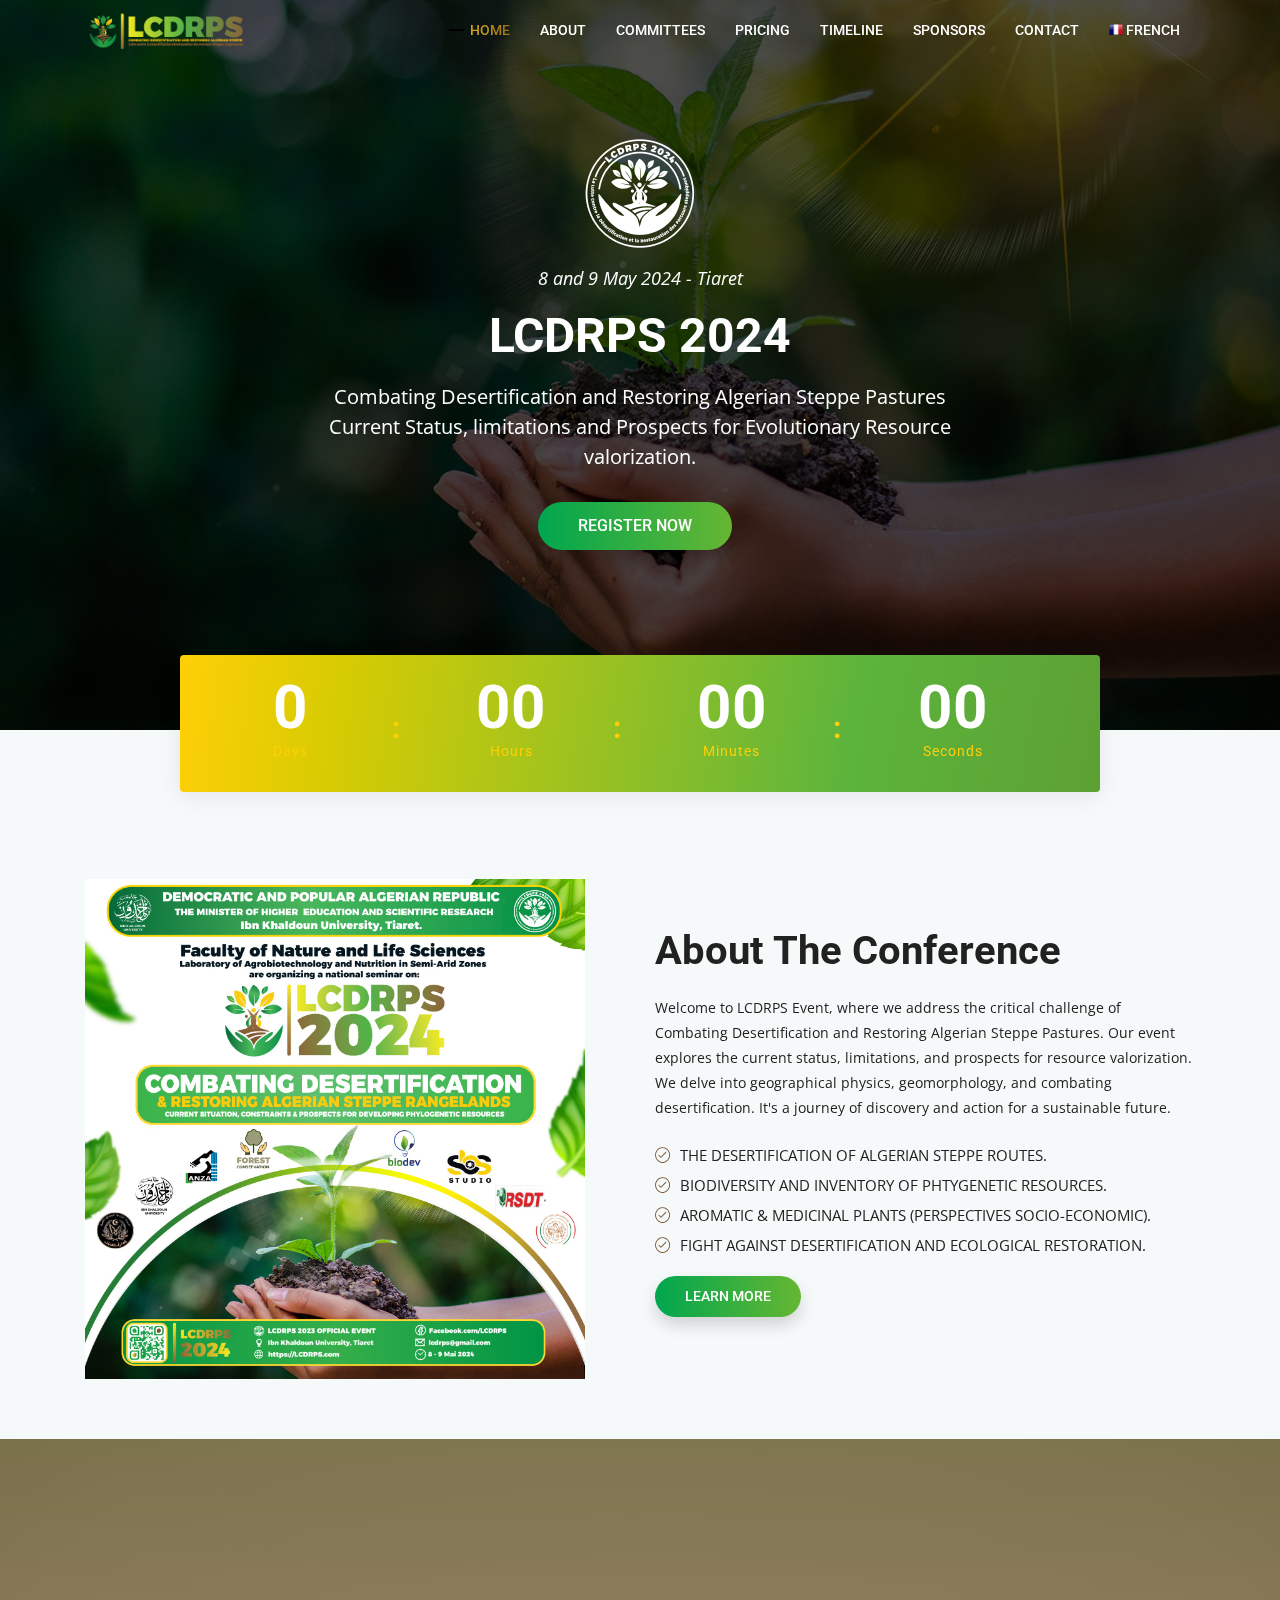
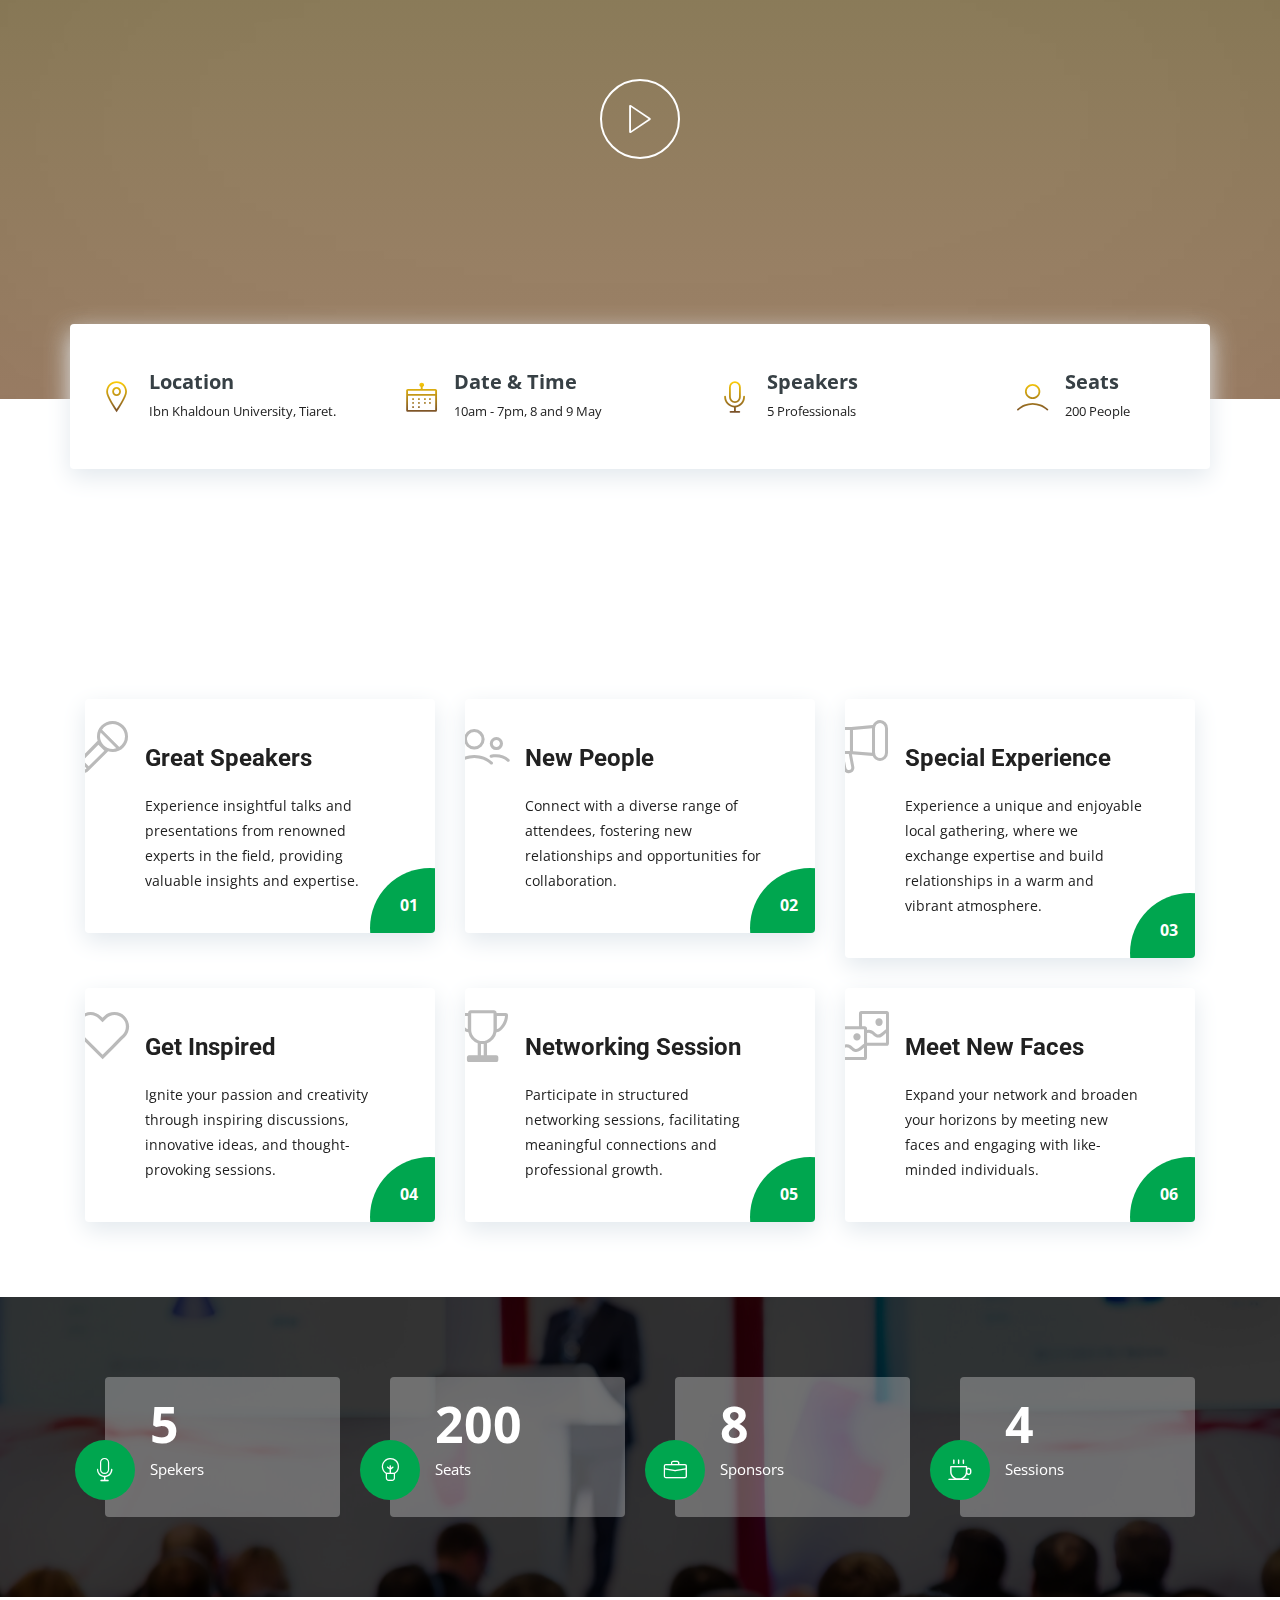
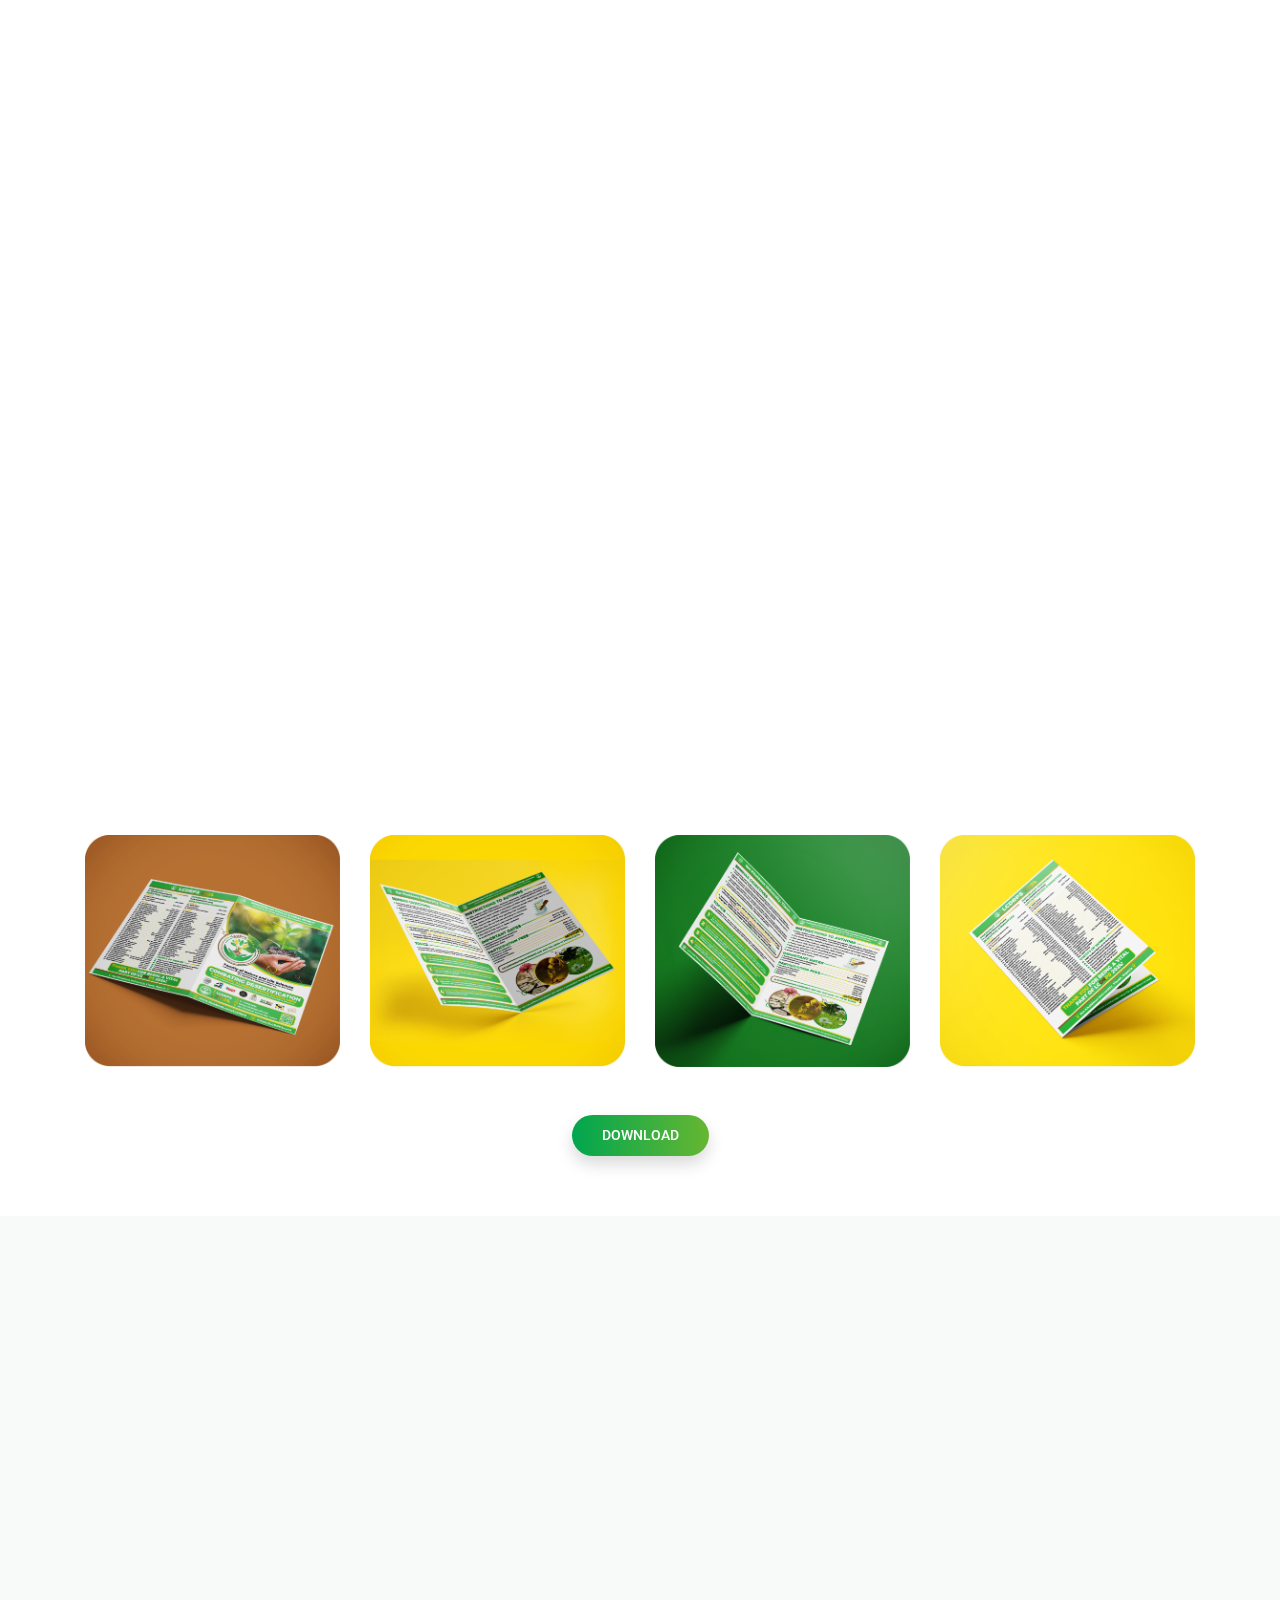
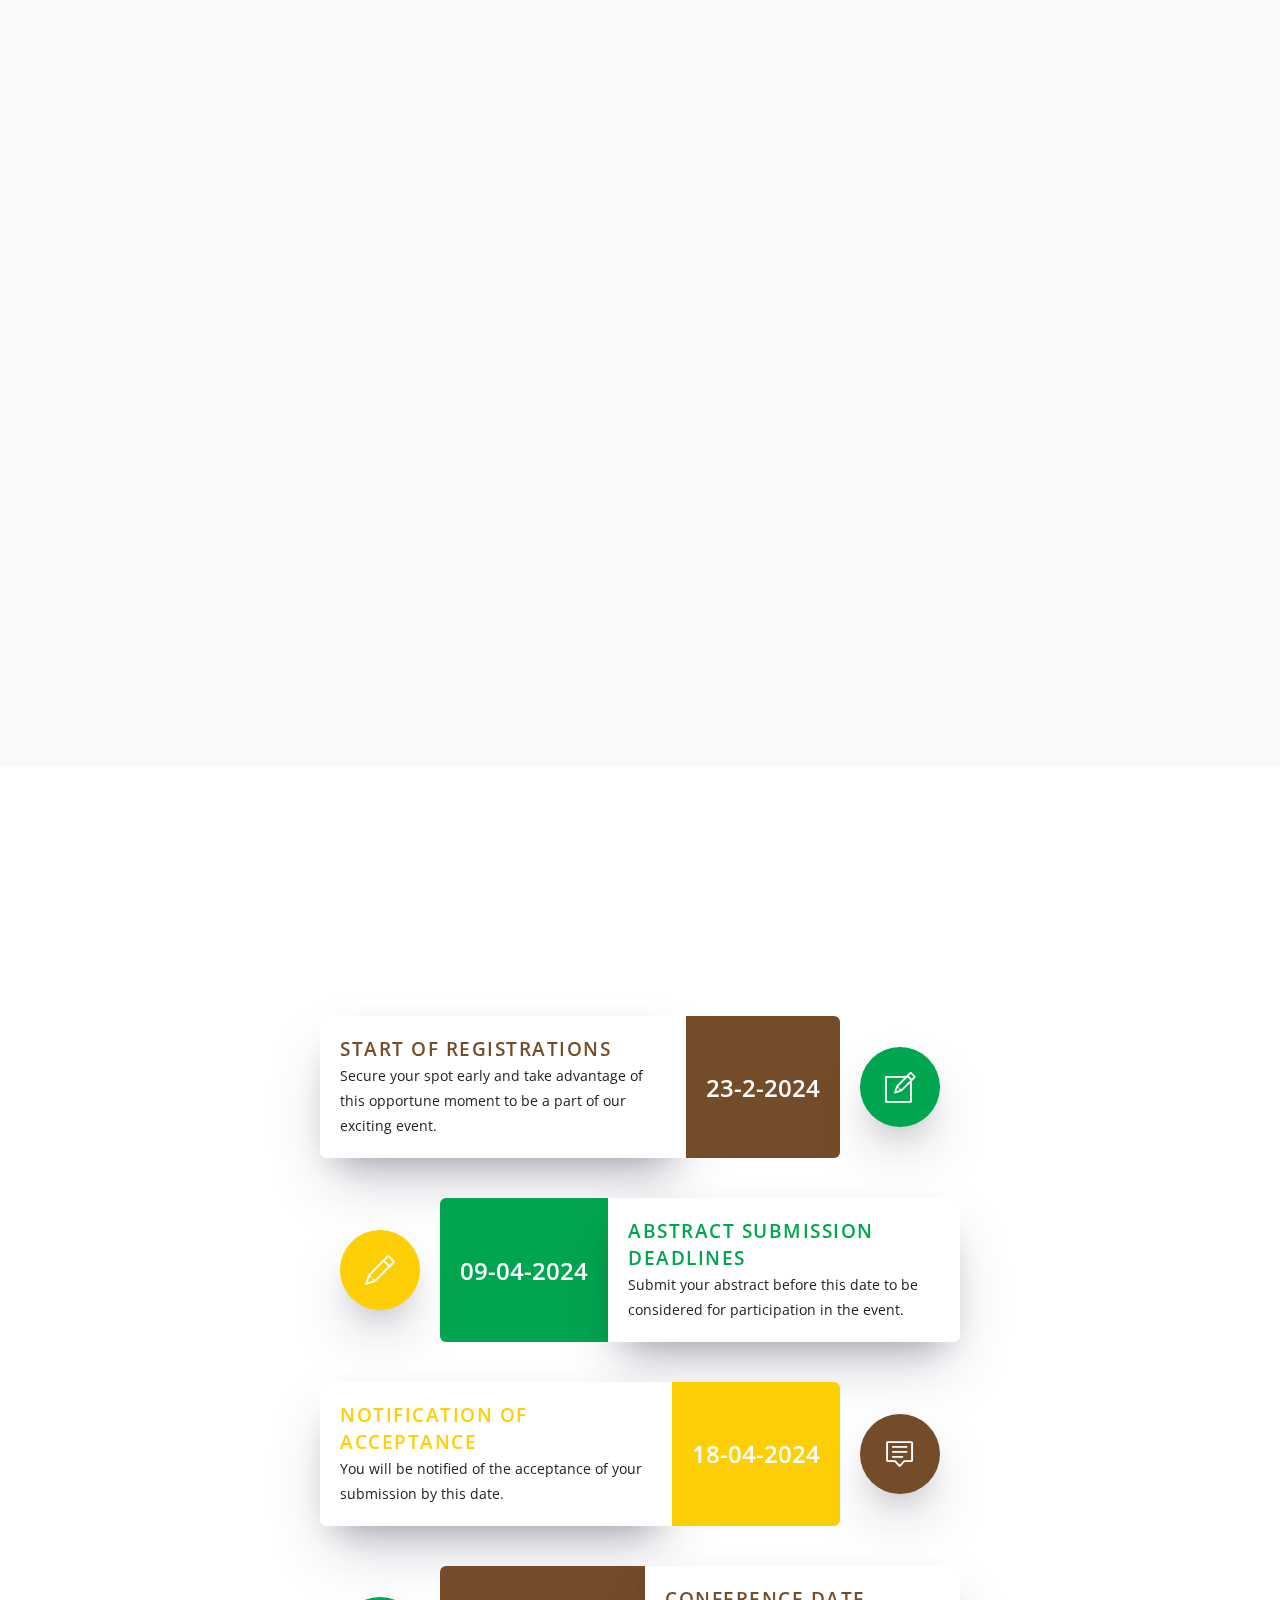
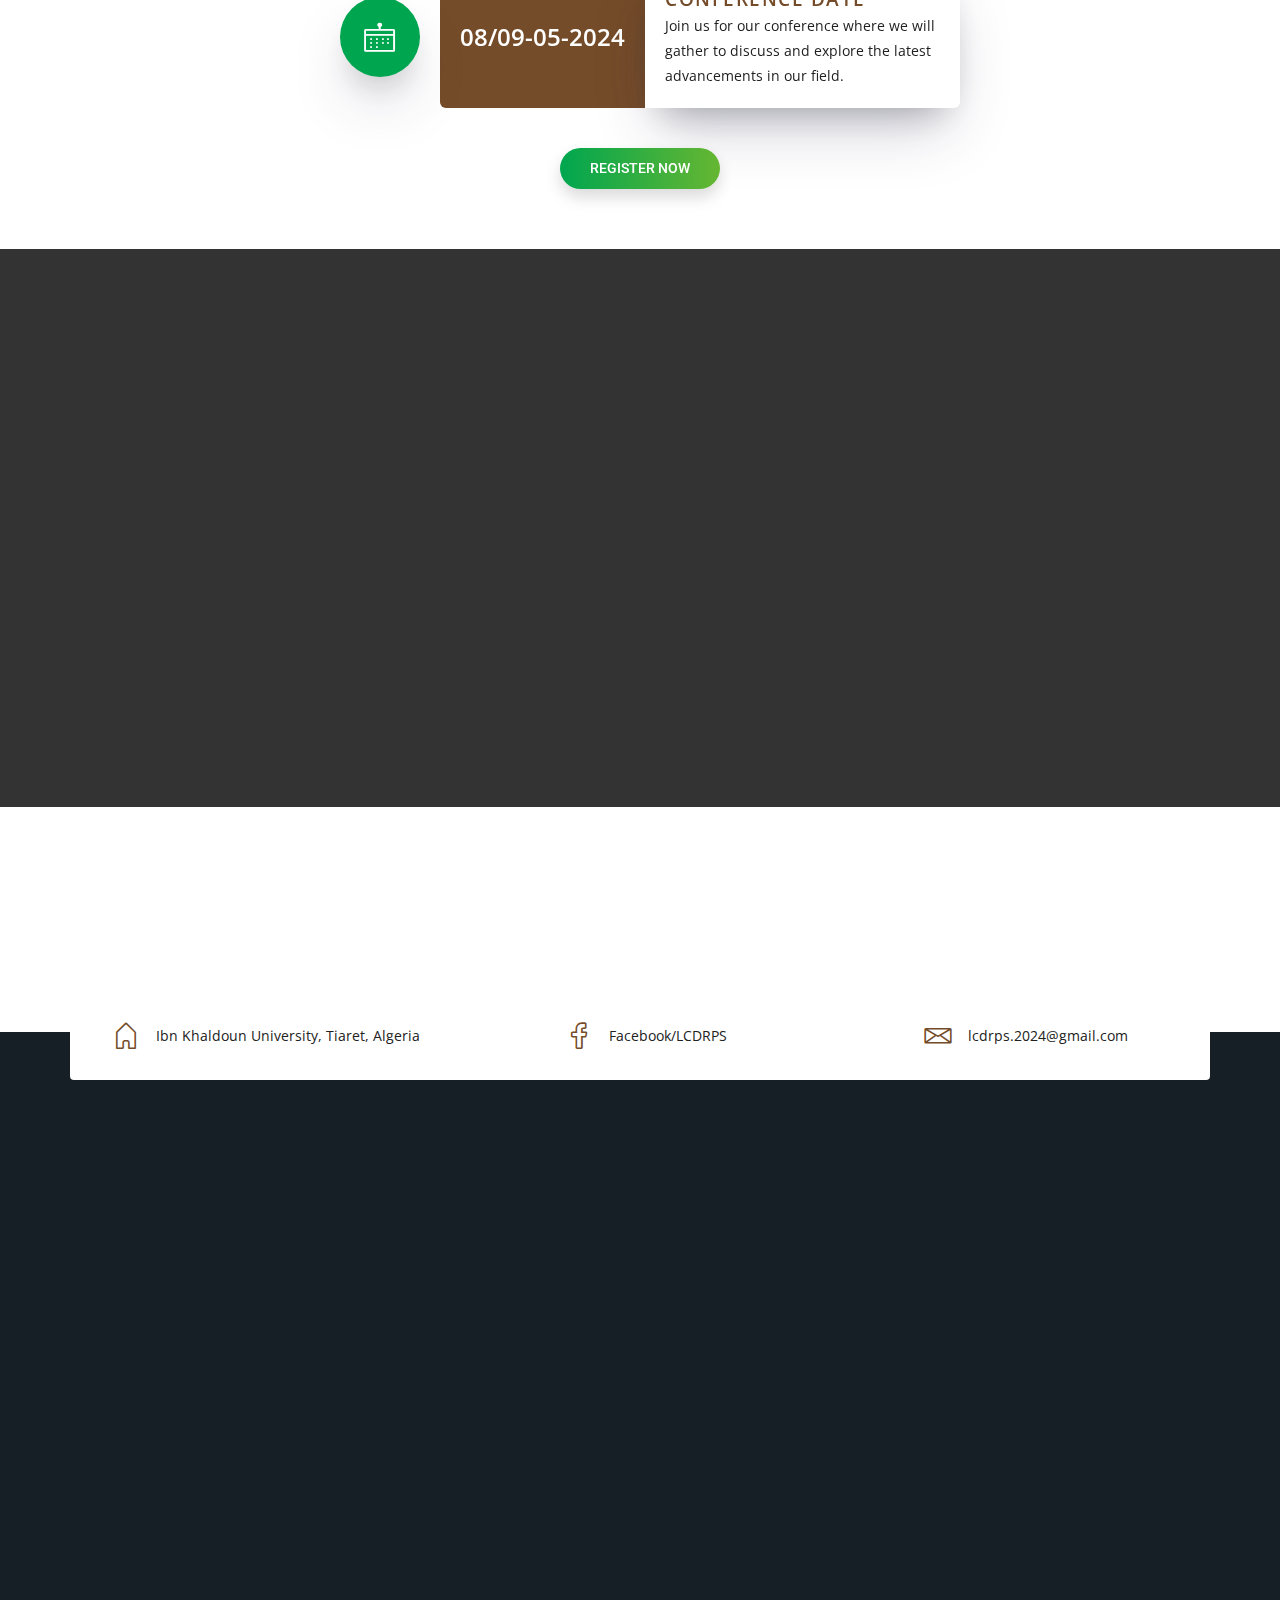
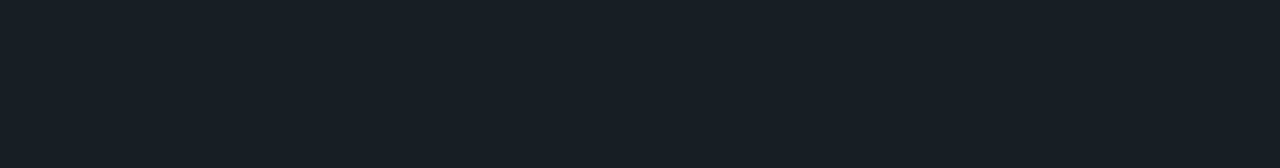
<file: Index.html>
<!DOCTYPE html>
<html>
<head>
    <meta charset="UTF-8">
    <meta name="viewport" content="width=device-width, initial-scale=1.0">
    
</head>
<body>
    <script>
        window.location.href = "En.html";
    </script>
</body>
</html>
</file>
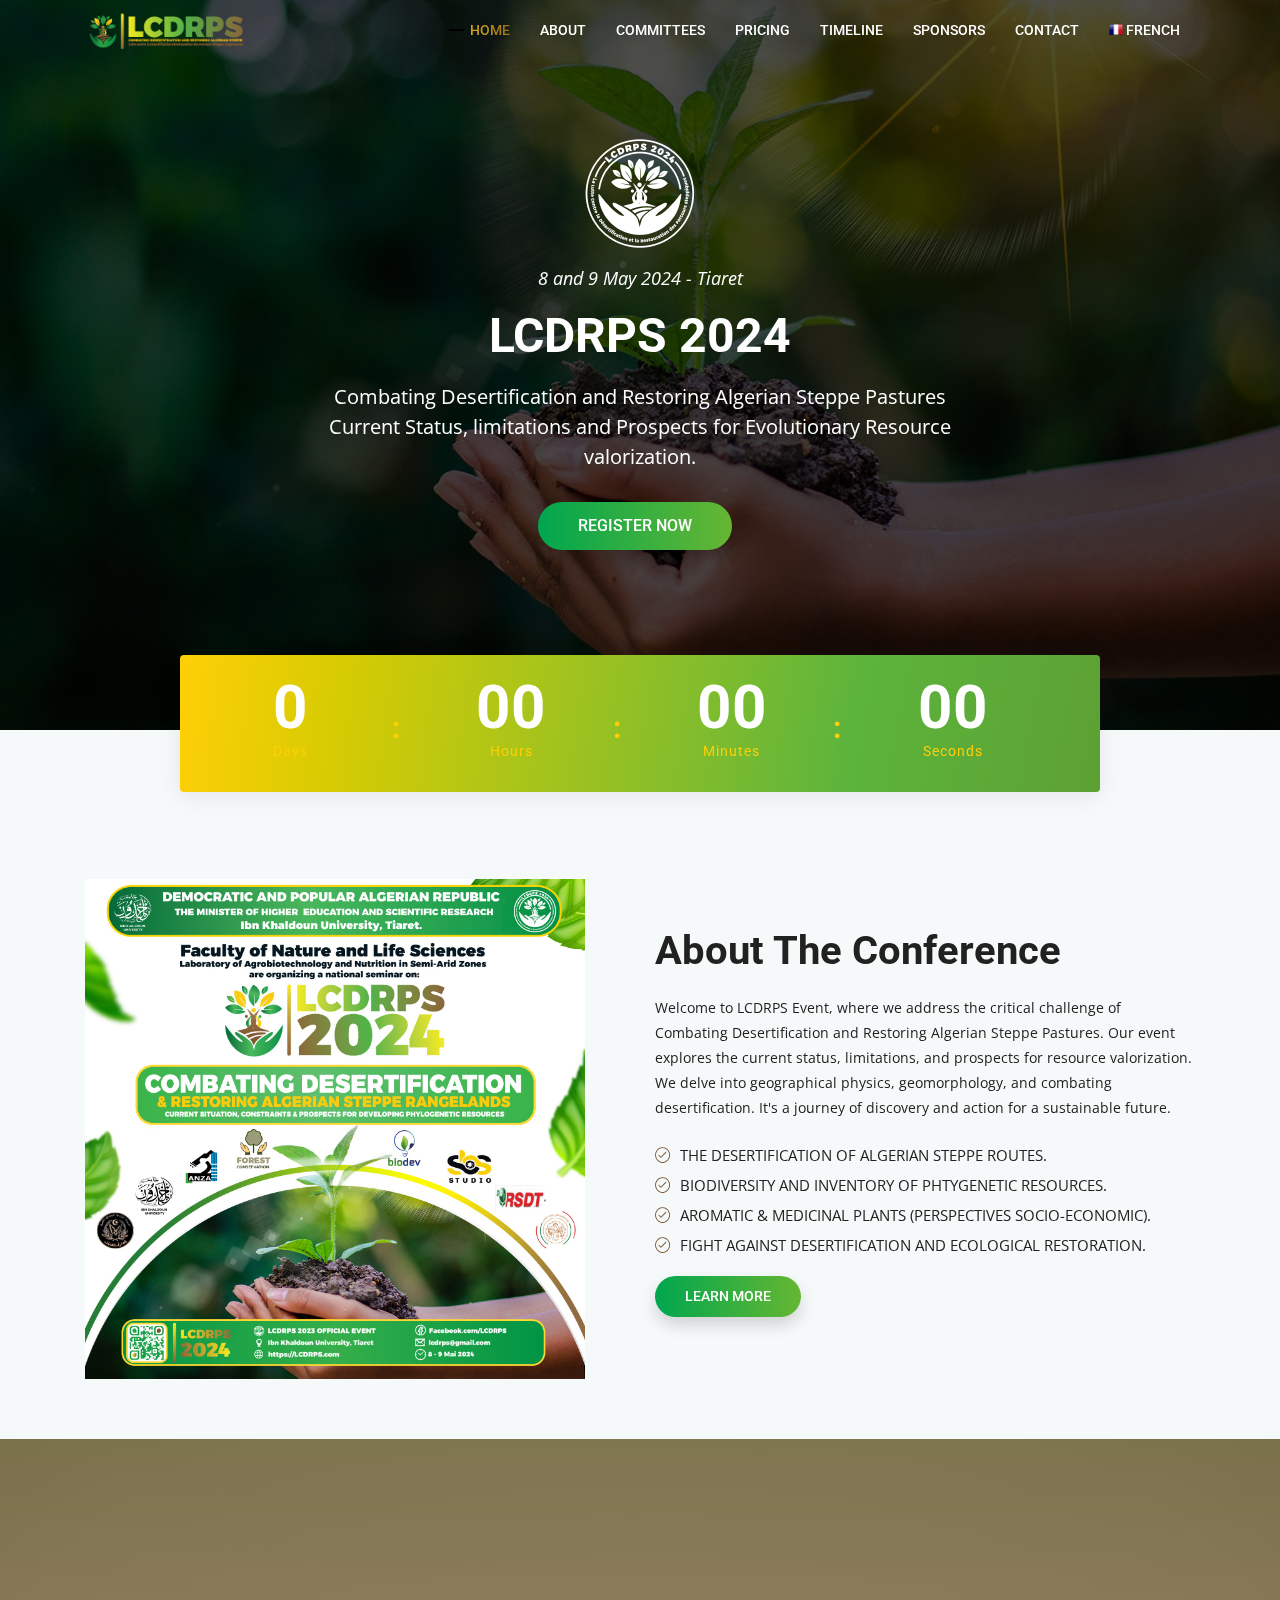
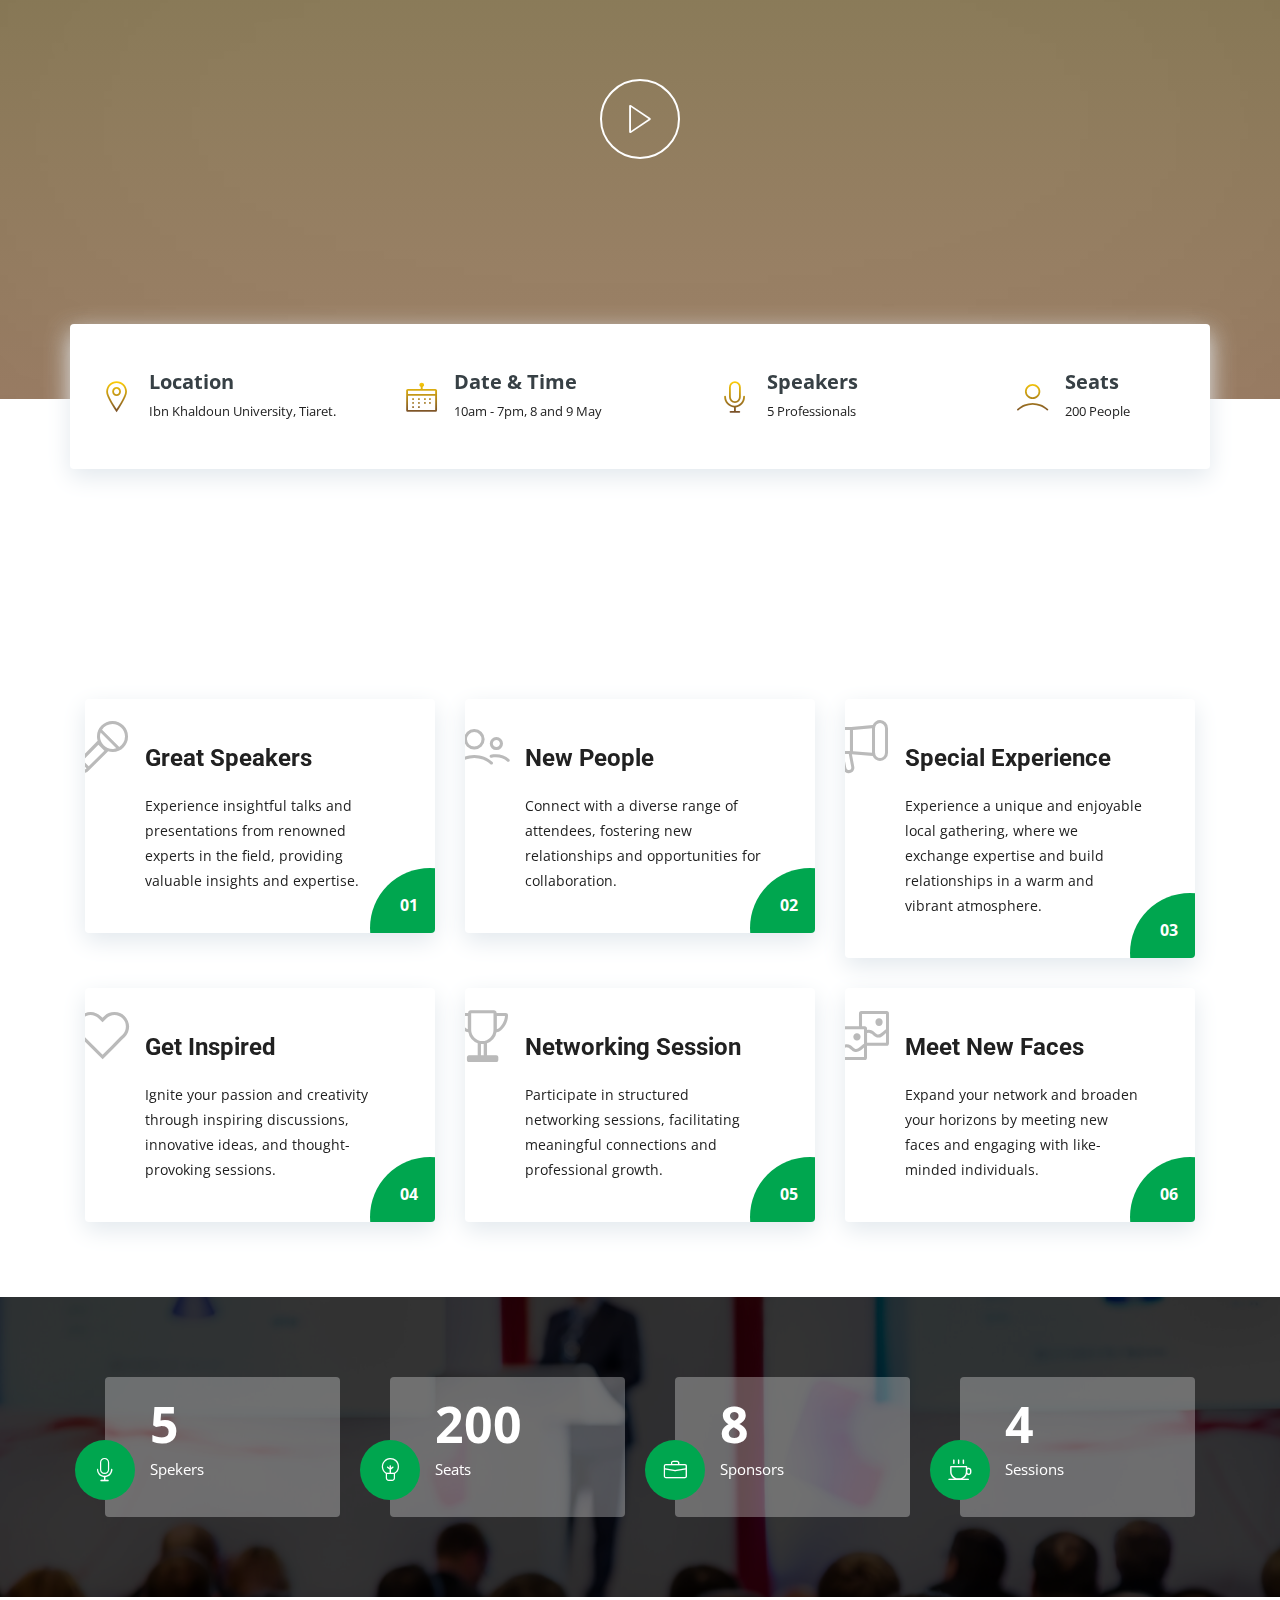
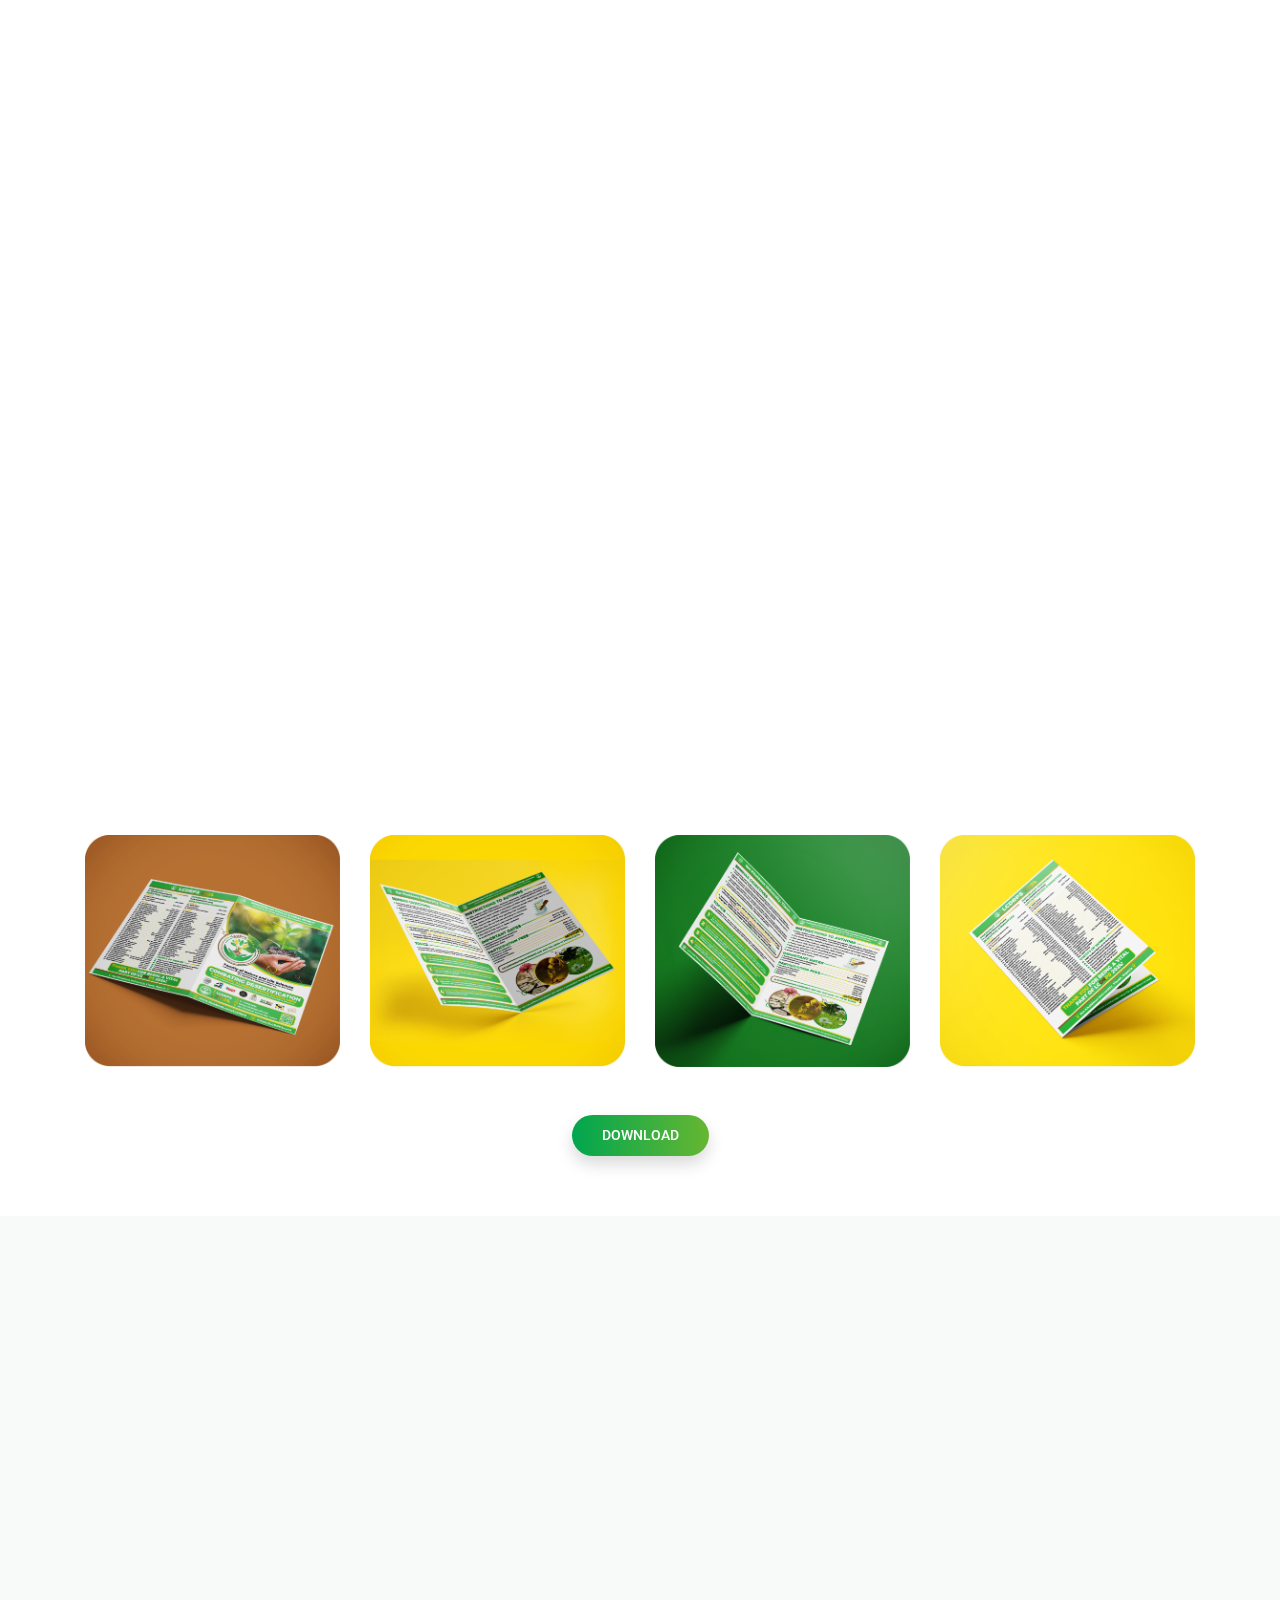
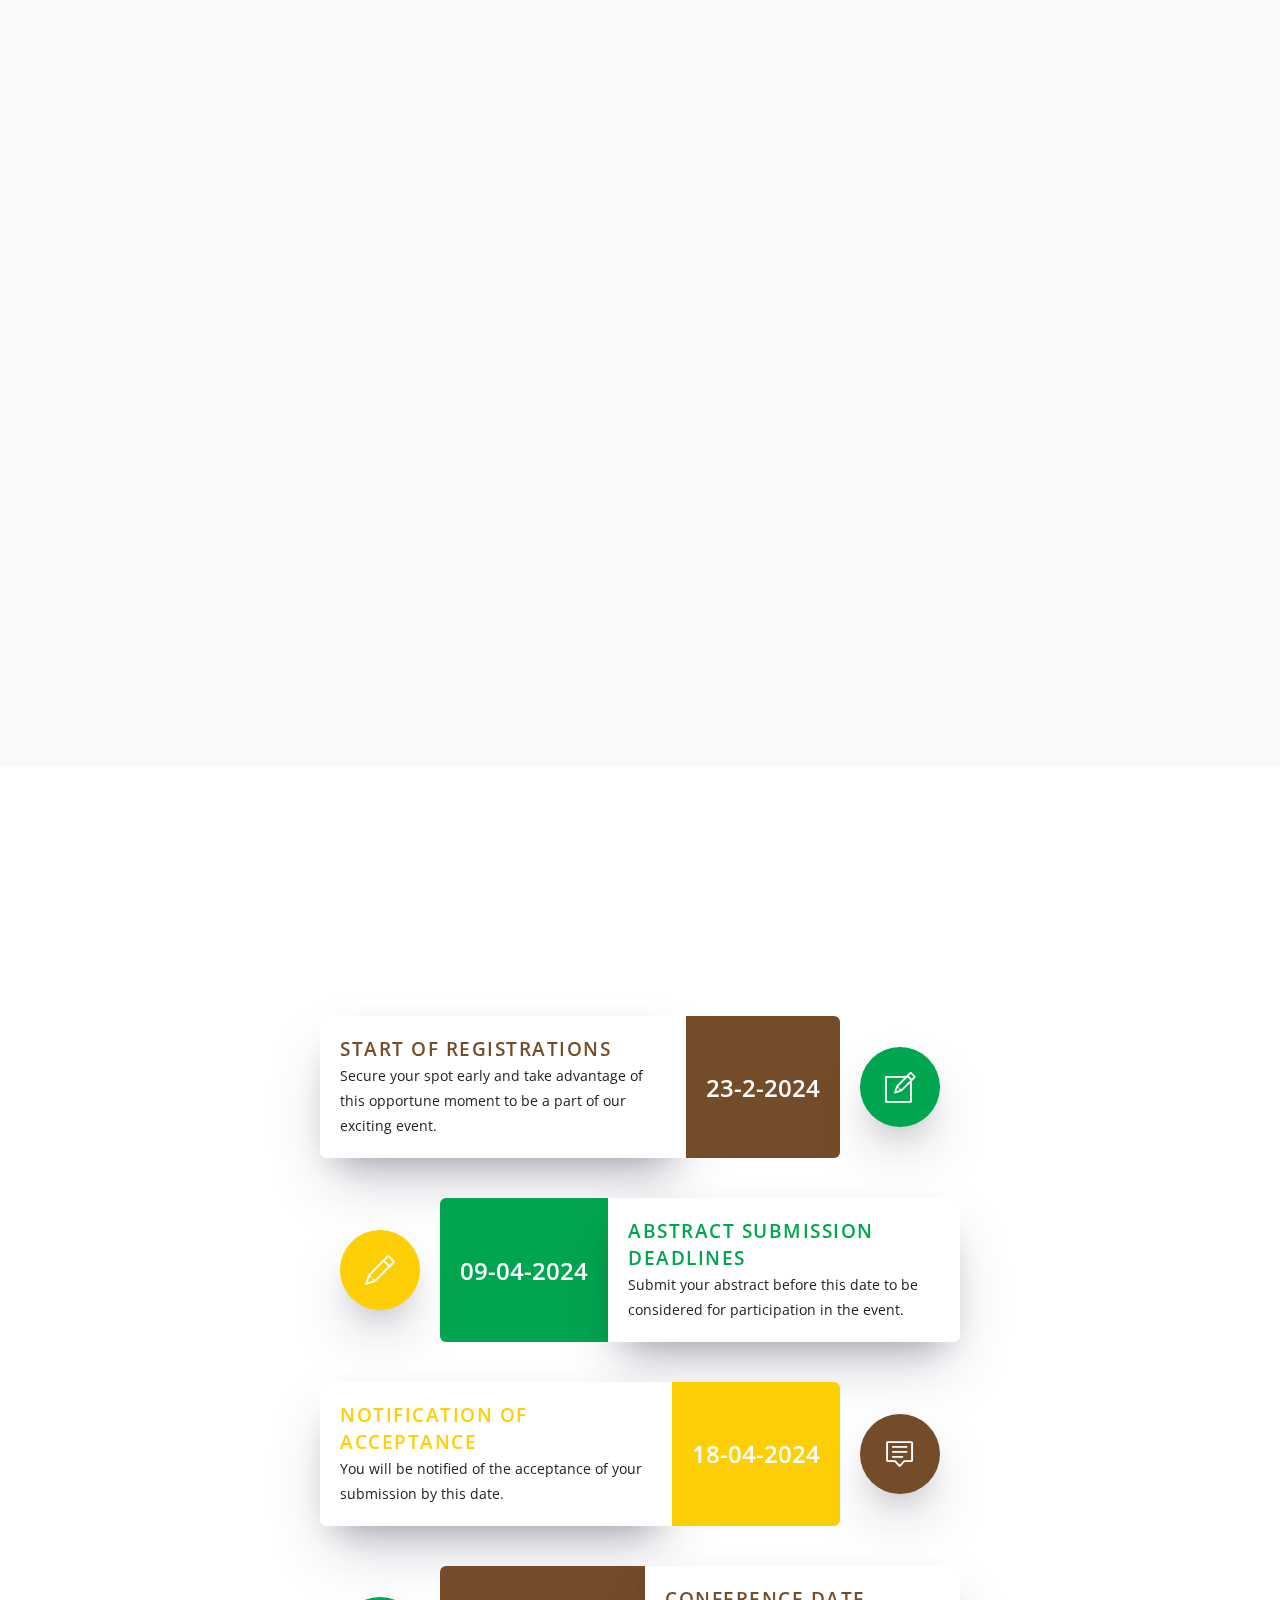
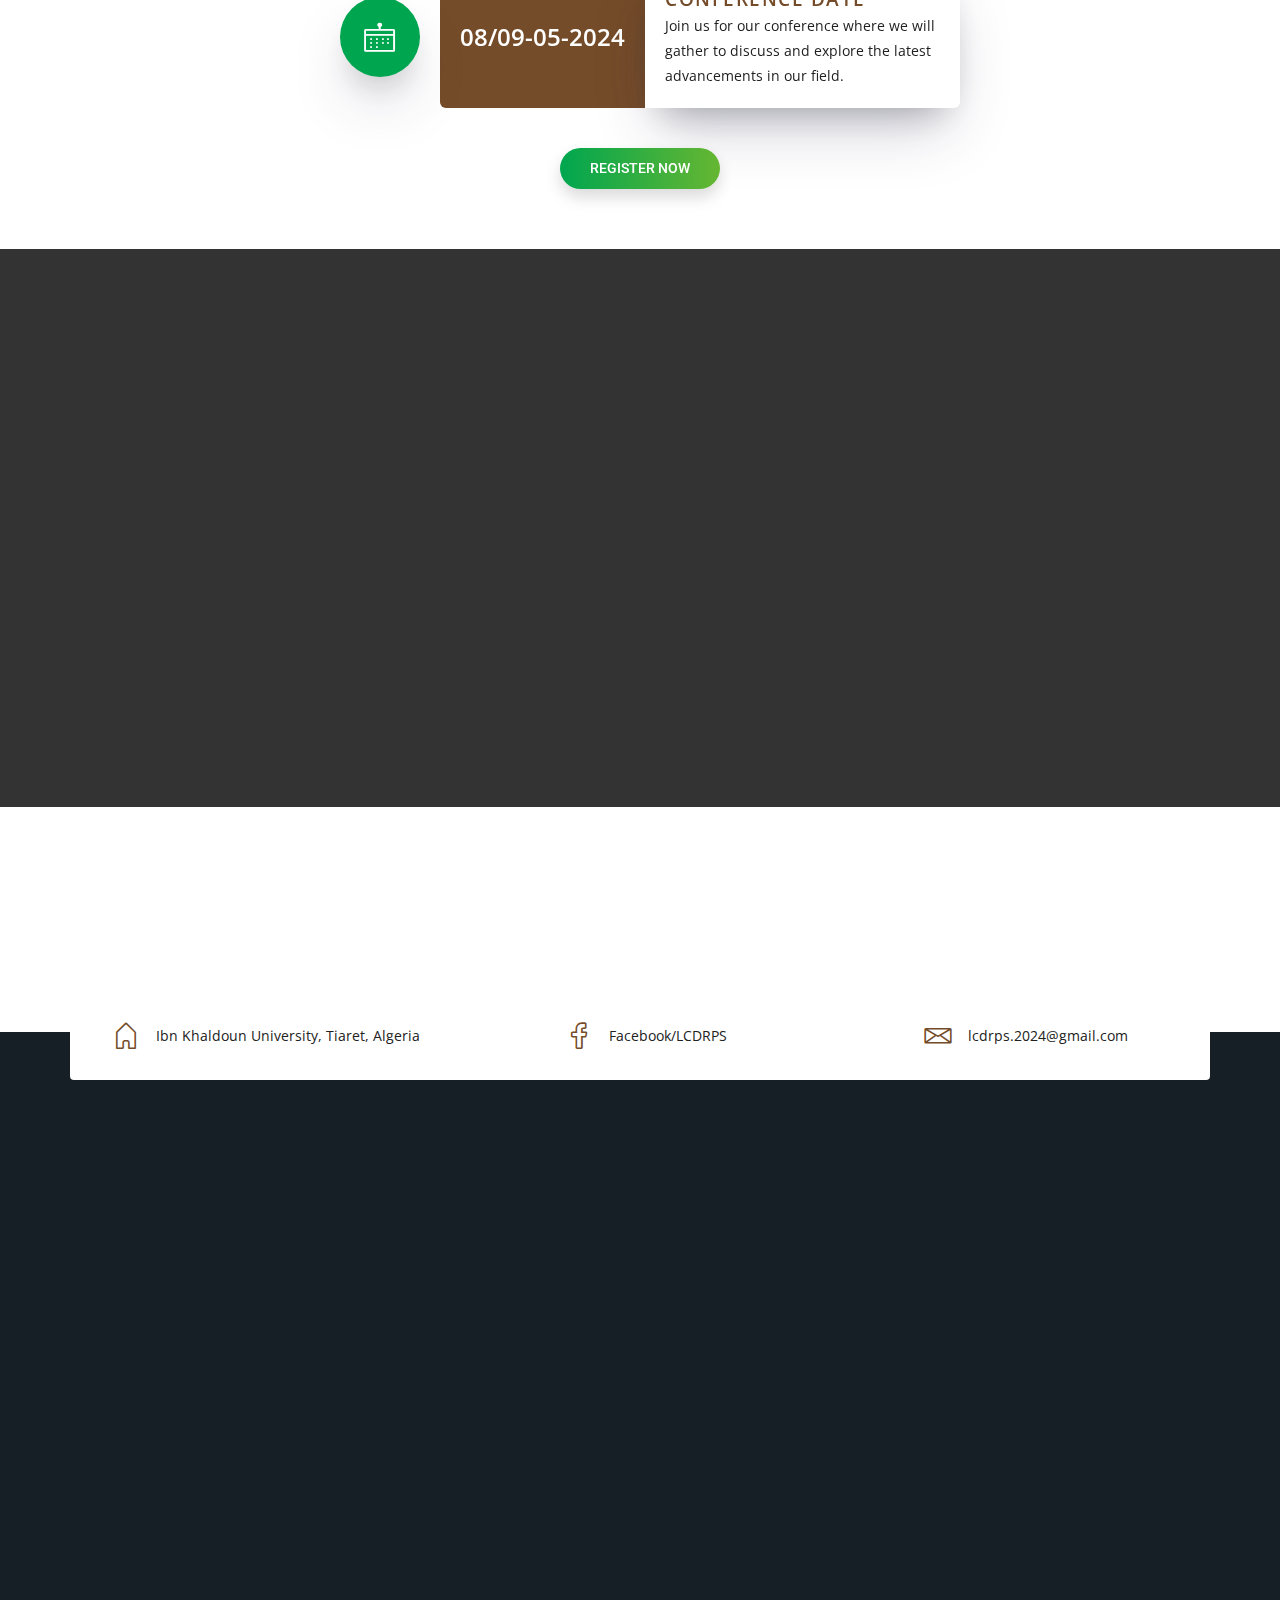
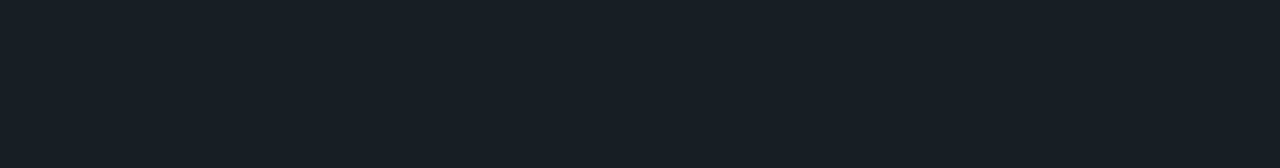
<file: index.html>
<!DOCTYPE html>
<html>
<head>
    <meta charset="UTF-8">
    <meta name="viewport" content="width=device-width, initial-scale=1.0">
    
</head>
<body >
    <script>
        window.location.href = "En.html";
    </script>
</body>
</html>
</file>
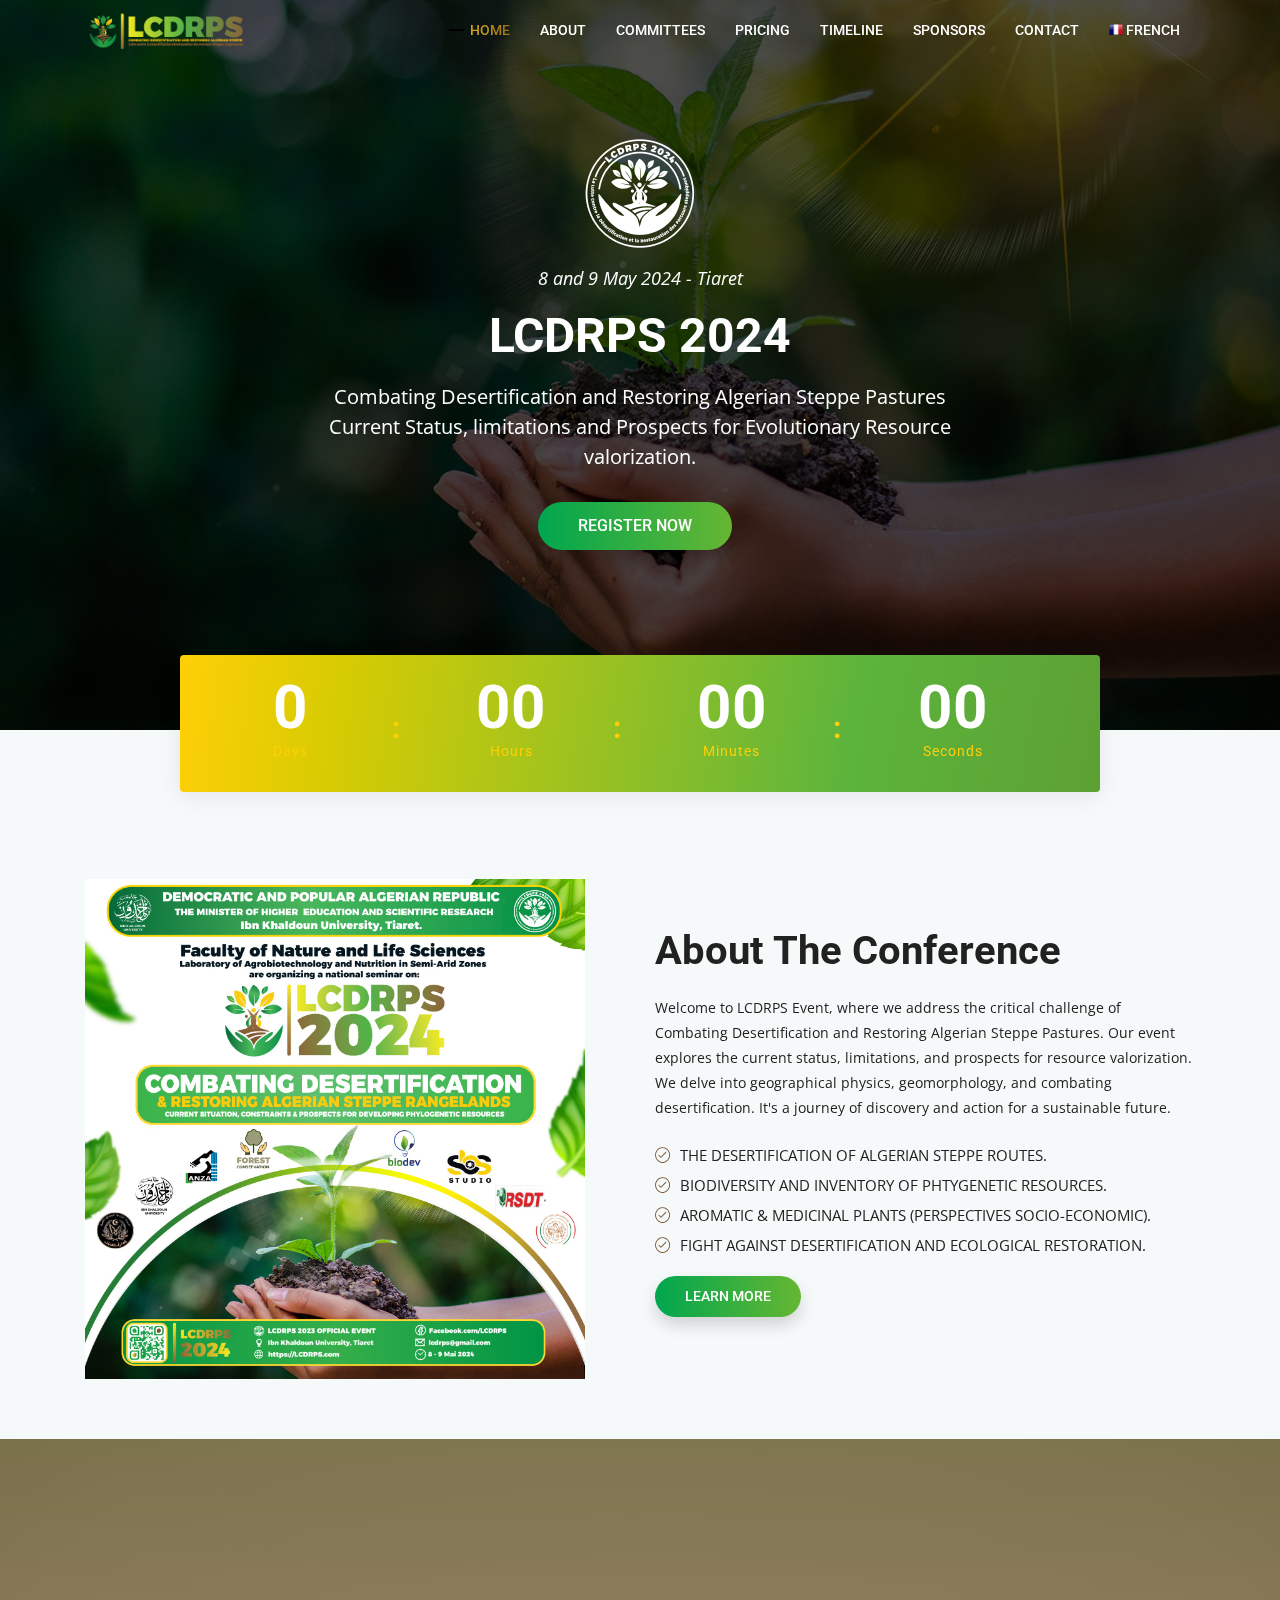
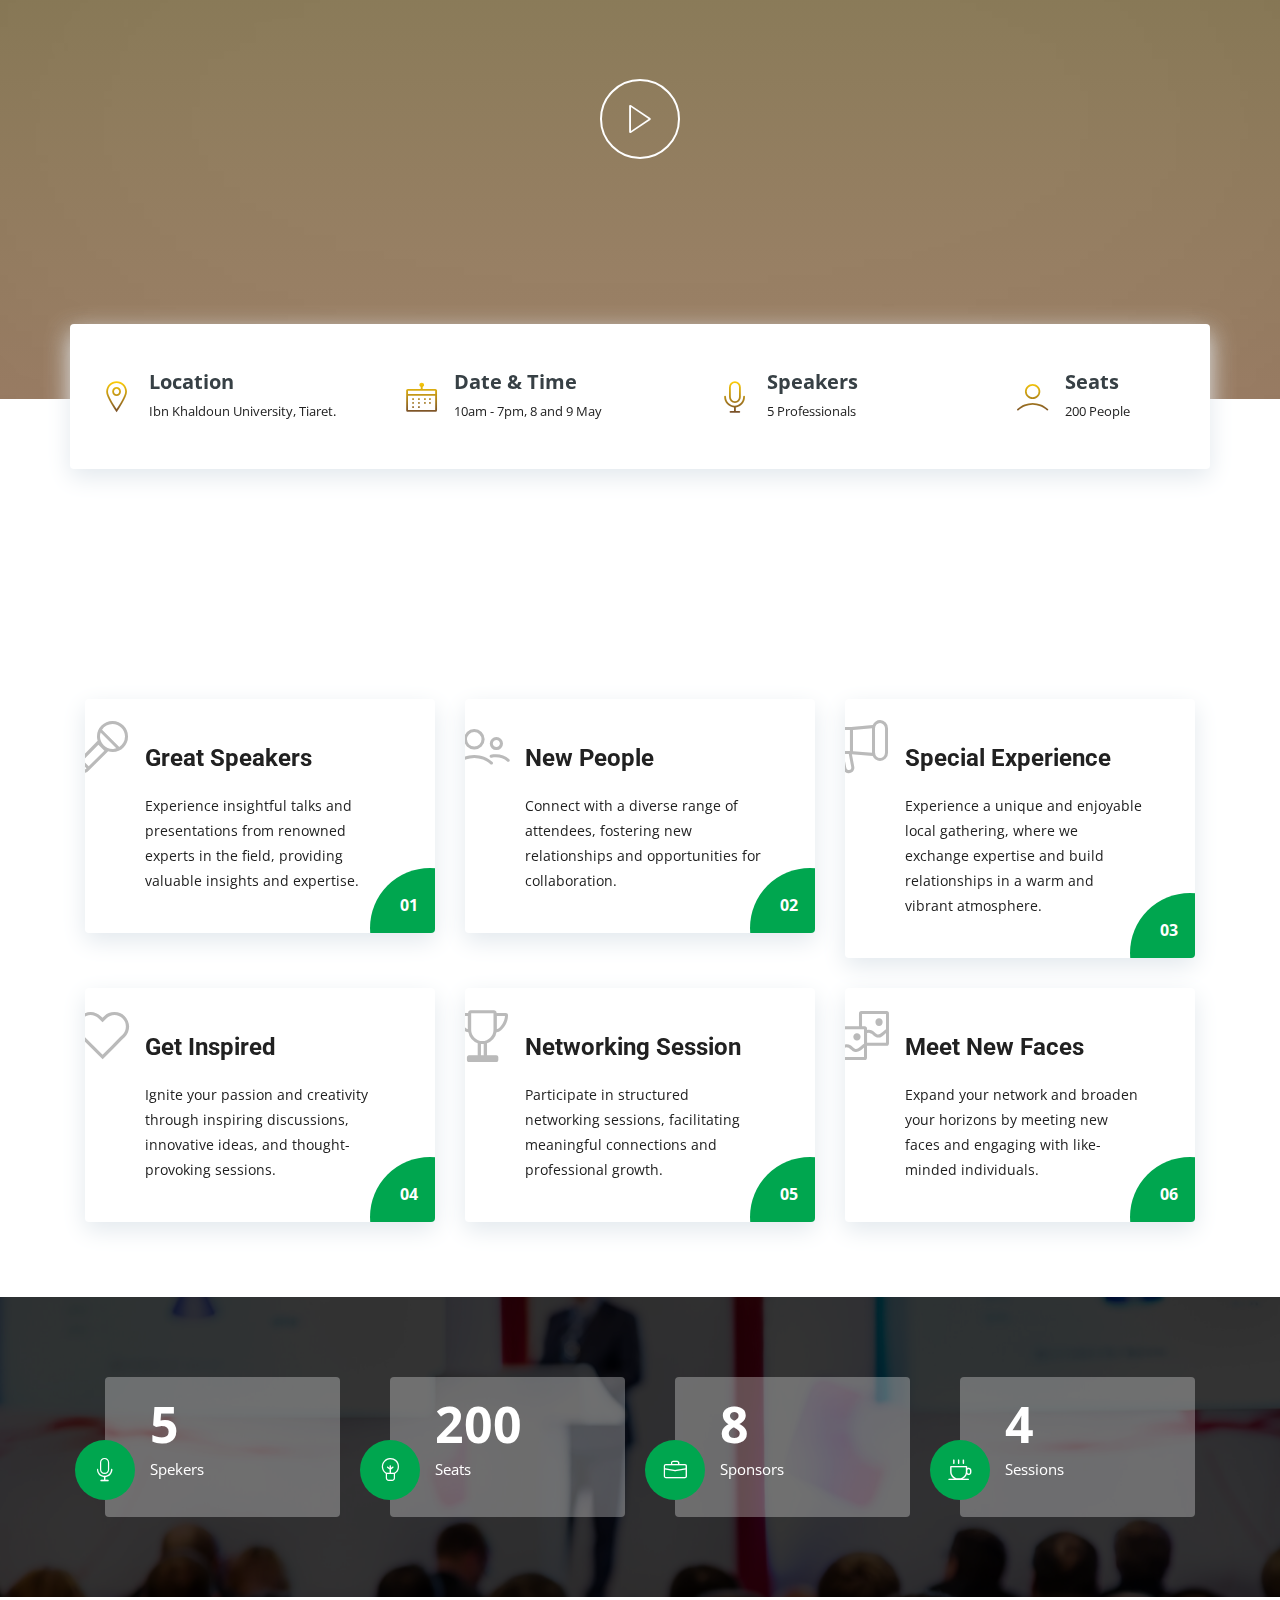
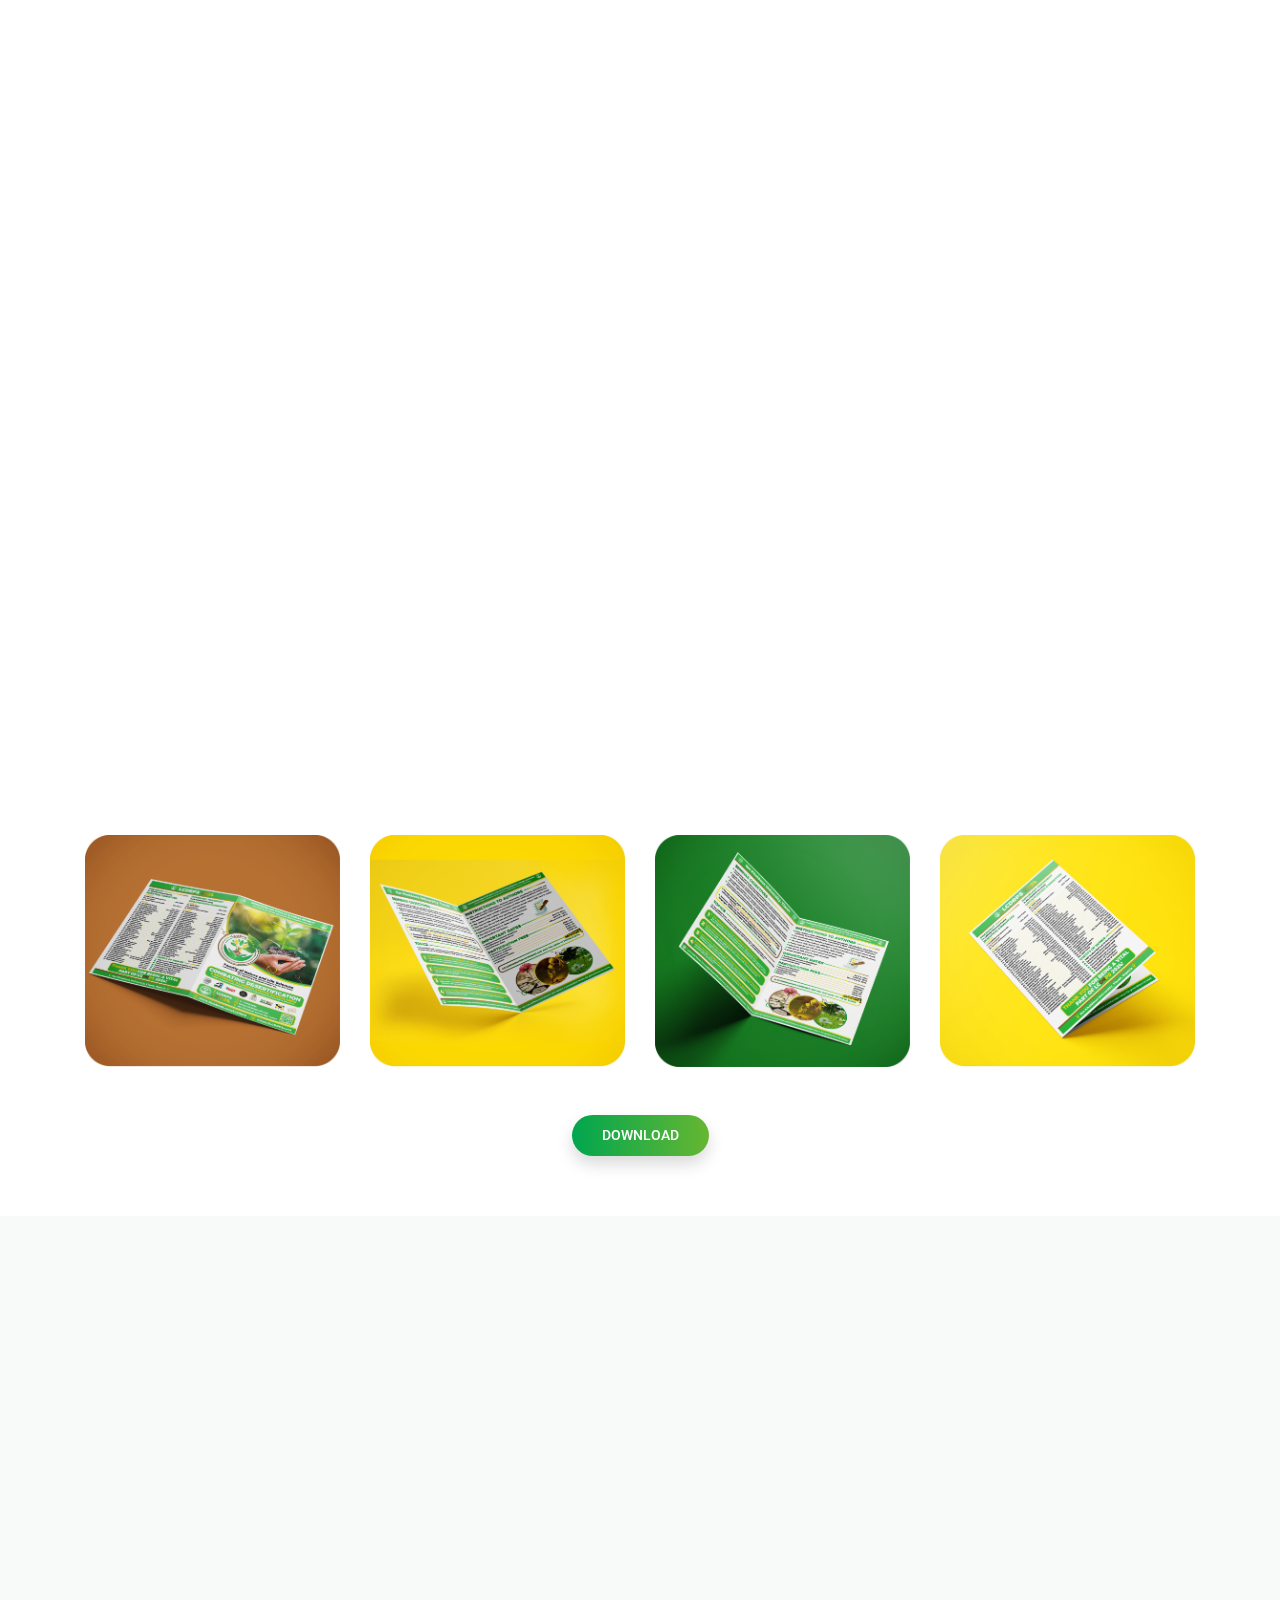
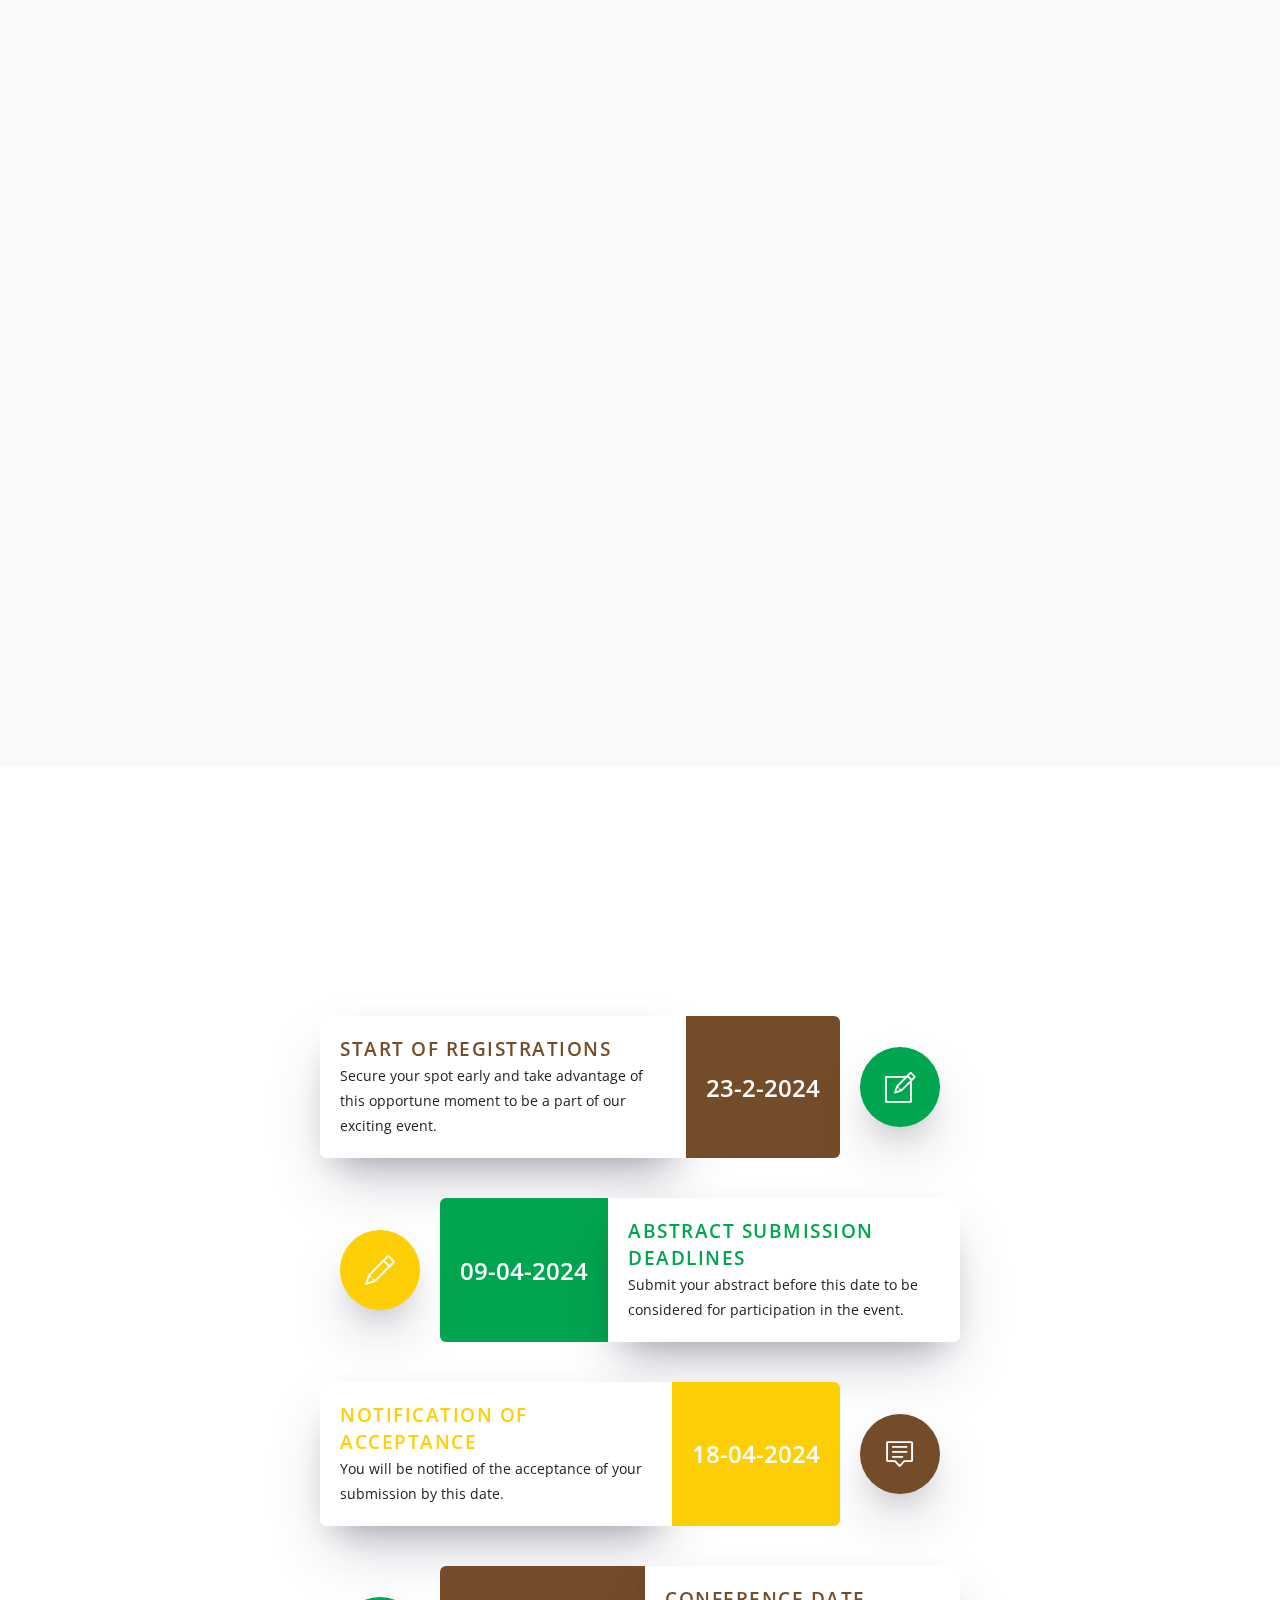
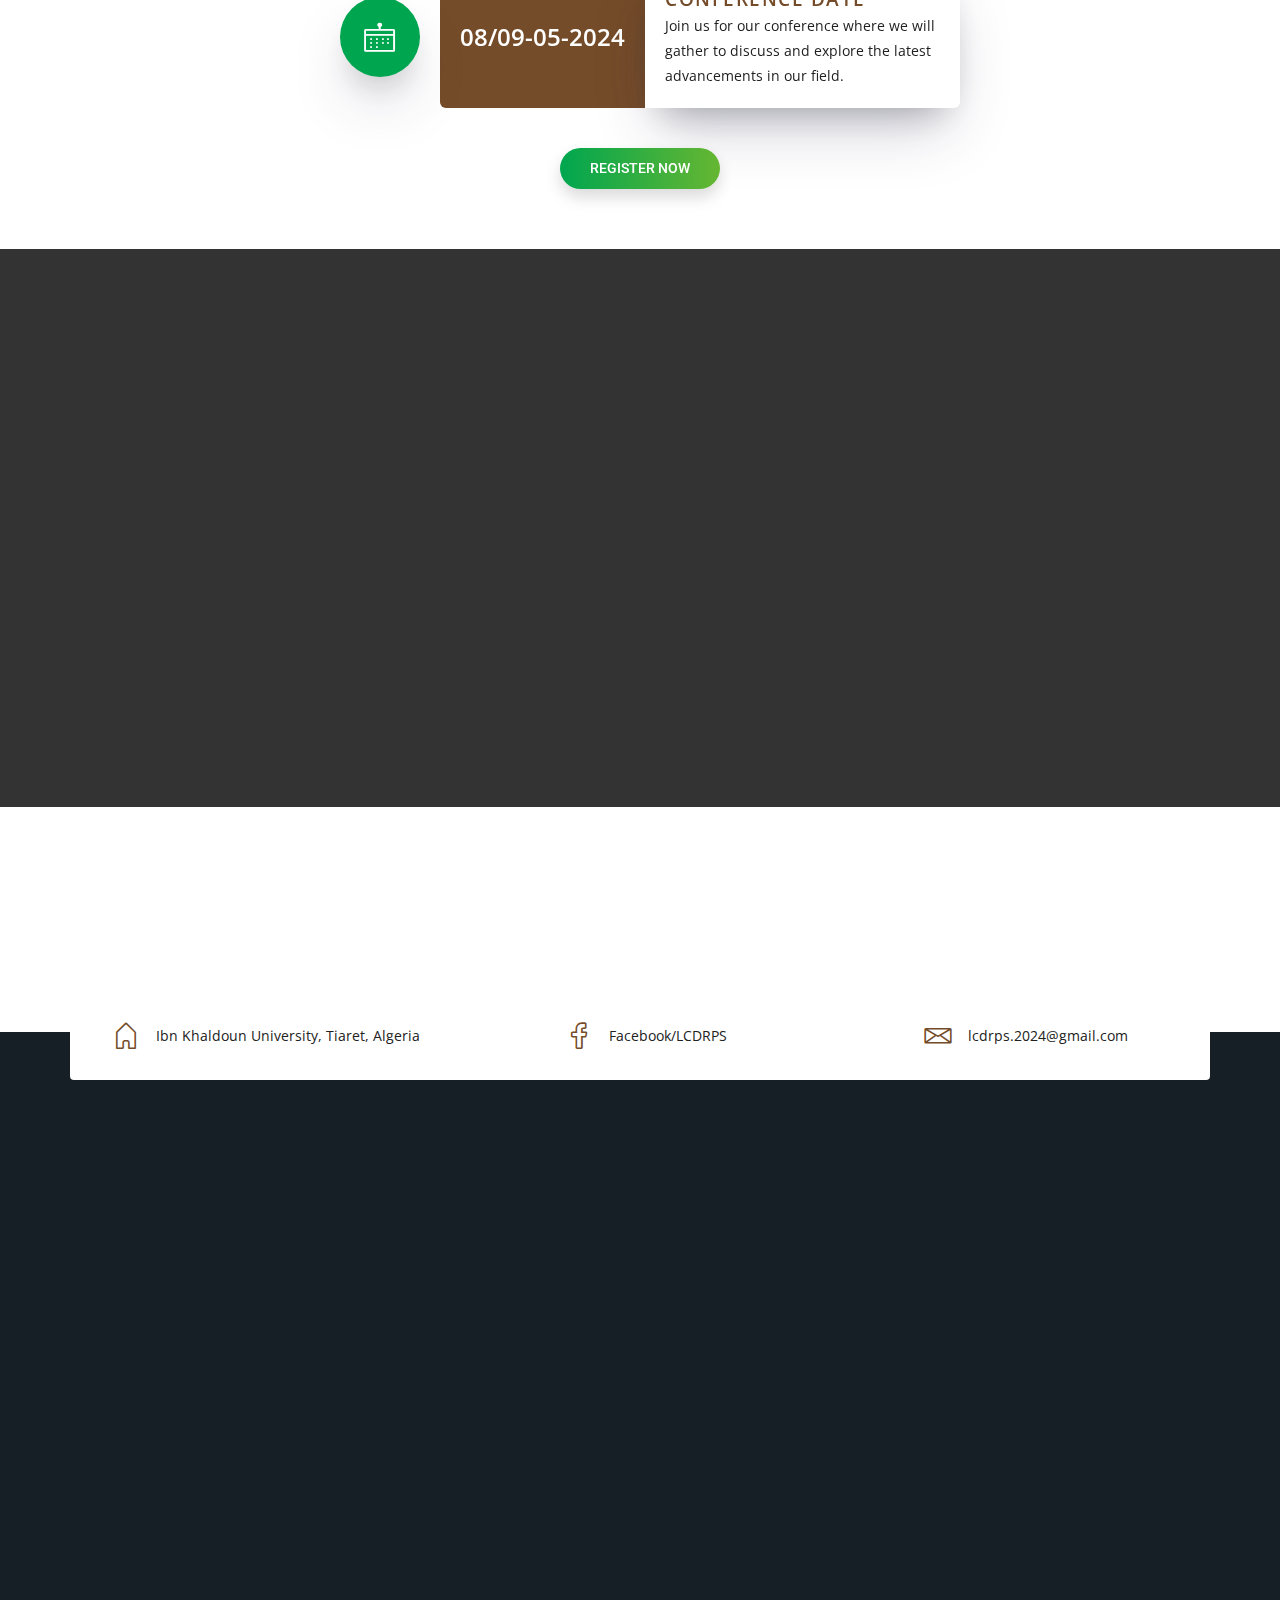
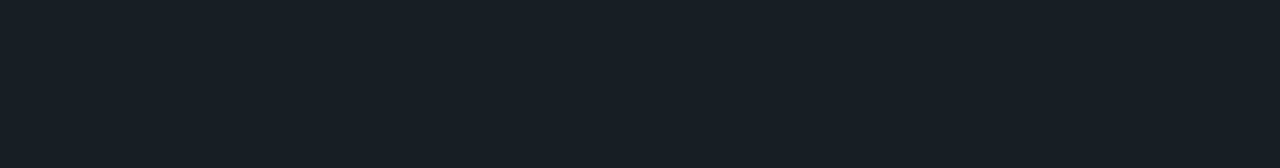
<file: En.html>
<!DOCTYPE html>
<html lang="En">
  <head>
    <!-- Required meta tags -->
    <meta charset="utf-8">
    <meta name="viewport" content="width=device-width, initial-scale=1, shrink-to-fit=no">

    <title>LCDRPS 2024</title>
    <link rel="icon" type="image/x-icon" href="/assets/img/favicon.ico">
    <!-- Bootstrap CSS -->
    <link rel="stylesheet" type="text/css" href="assets/css/bootstrap.min.css" >
    <!-- Icon -->
    <link rel="stylesheet" type="text/css" href="assets/fonts/line-icons.css">
    <!-- Nivo Lightbox -->
    <link rel="stylesheet" type="text/css" href="assets/css/nivo-lightbox.css" >
    <!-- Animate -->
    <link rel="stylesheet" type="text/css" href="assets/css/animate.css">
    <!-- Main Style -->
    <link rel="stylesheet" type="text/css" href="assets/css/main.css">
    <!-- Responsive Style -->
    <link rel="stylesheet" type="text/css" href="assets/css/responsive.css">
  </head>
  <body>

    <!-- Header Area wrapper Starts -->
    <header id="header-wrap">
      <!-- Navbar Start -->
<nav class="navbar navbar-expand-lg bg-inverse fixed-top scrolling-navbar ">
  <div class="container">
    <!-- Brand and toggle get grouped for better mobile display -->
    <a href="index.html" class="navbar-brand"><img src="assets/img/logo.png" alt=""></a>       
    <button class="navbar-toggler" type="button" data-toggle="collapse" data-target="#navbarCollapse" aria-controls="navbarCollapse" aria-expanded="false" aria-label="Toggle navigation">
      <i class="lni-menu"></i>
    </button>
    <div class="collapse navbar-collapse" id="navbarCollapse">
      <ul class="navbar-nav mr-auto w-100 justify-content-end">
        <li class="nav-item active">
          <a class="nav-link" href="#header-wrap">
            Home
          </a>
        </li>
        <li class="nav-item">
          <a class="nav-link" href="#about">
            About
          </a>
        </li>

        <li class="nav-item">
          <a class="nav-link" href="#team">
            Committees
          </a>
        </li>
        <li class="nav-item">
          <a class="nav-link" href="#pricing">
            Pricing
          </a>
        </li>
        <li class="nav-item">
          <a class="nav-link" href="#blog">
            Timeline
          </a>
        </li>
        <li class="nav-item">
          <a class="nav-link" href="#sponsors">
            Sponsors
          </a>
        </li>
        <li class="nav-item">
          <a class="nav-link" href="#google-map-area">
            Contact
          </a>
        </li>
        <li class="nav-item ">

          <a class="nav-link " href="Fr.html " target="_self">
            <img src="assets/flags/fr.png" alt="">
            French
          </a>
          
        </li>
       
      </ul>
      
    </div>
    
    
  </div>
</nav>


<!-- Navbar End --->

      

      <!-- Hero Area Start -->
      <div id="hero-area" class="hero-area-bg">
        <div class="overlay"></div>
        <div class="container">
          <div class="row justify-content-center">
            <div class="col-lg-9 col-sm-12">
              <div class="contents text-center">
                <div class="icon">
                  <img src="assets/img/logo_white.png" alt="logo">
                </div>
                
                <p class="banner-info"> 8 and 9 May 2024  -  Tiaret</p>
                <h2 class="head-title">LCDRPS 2024</h2>
                <p class="banner-desc">
                  Combating Desertification and Restoring Algerian Steppe Pastures
                  Current Status, limitations and Prospects for Evolutionary Resource valorization.</p>
                <div class="banner-btn">
                  <a href="https://forms.gle/VvirkWFMJPbEQbcE9" target="_blank" class="btn btn-common">Register Now</a>
                  


                </div>
              </div>
            </div>
          </div>
        </div>
      </div>
      <!-- Hero Area End -->

    </header>
    <!-- Header Area wrapper End -->

    <!-- Count Bar Start -->
    <section id="count">
      <div class="container">
        <div class="row justify-content-center">
          <div class="col-10">
            <div class="count-wrapper text-center">
              <div class="time-countdown wow fadeInUp" data-wow-delay="0.2s">
                <div id="clock" class="time-count"></div>
              </div>
            </div>
          </div>
        </div>
      </div>
    </section>
    <!-- Count Bar End -->

    <!-- About Section Start -->
    <section id="about" class="section-padding">
      <div class="container">
        <div class="row">
          <div class="col-lg-6 col-md-12 col-xs-12">
            <div class="img-thumb" style=" padding-right: 40px; padding-top: 15px; width: 100%;">
              <img class="img-fluid" src="assets/img/about/about.jpeg" alt="">
            </div>
          </div>
          <div class="col-lg-6 col-md-12 col-xs-12">
            <div class="about-content">
              <div>
                <div class="about-text">  
                  <h2>About The Conference</h2>
                  <p>Welcome to LCDRPS Event, where we address the critical challenge of Combating Desertification and Restoring Algerian Steppe Pastures. Our event explores the current status, limitations, and prospects for resource valorization. We delve into geographical physics, geomorphology, and combating
                    desertification. It's a journey of discovery and action for a sustainable future.</p>
                </div>
                <ul class="stylish-list mb-3">
                  <li><i class="lni-check-mark-circle"></i>THE DESERTIFICATION OF ALGERIAN STEPPE ROUTES.</li>
                  <li><i class="lni-check-mark-circle"></i>BIODIVERSITY AND INVENTORY OF PHTYGENETIC RESOURCES.</li>
                  <li><i class="lni-check-mark-circle"></i>AROMATIC & MEDICINAL PLANTS (PERSPECTIVES SOCIO-ECONOMIC).</li>
                  <li><i class="lni-check-mark-circle"></i>FIGHT AGAINST DESERTIFICATION AND ECOLOGICAL RESTORATION.</li>
                </ul>
                <a class="btn btn-common" href="#event-up">Learn More</a>
              </div>
            </div>
          </div>
        </div>
      </div>
    </section>
    <!-- About Section End -->

    <!-- Video Section Start -->
    <div class="ready-to-play">
      <video id="bgvid" class="stop" loop>
        <source src="assets/video/event.mp4" type="video/mp4">
      </video>
      <div id="polina" class="video-text">
        <div class="tb-t">
            <div class="tb-c">
              <div class="polina"><button><i class='lni-play'></i></button></div>
            </div>
        </div>
      </div>
    </div>
    <!-- Video Section End -->

    <!-- Information Bar Start -->
    <section id="information-bar">
      <div class="container">
        <div class="row inforation-wrapper">
          <div class="col-lg-3 col-md-6 col-xs-12">
            <ul>
              <li>
                <i class="lni-map-marker"></i>
              </li>
              <li><span><b>Location</b> Ibn Khaldoun University, Tiaret.</span></li>
            </ul>
          </div>
          <div class="col-lg-3 col-md-6 col-xs-12">
            <ul>
              <li>
                <i class="lni-calendar"></i>
              </li>
              <li><span><b>Date & Time</b> 10am - 7pm, 8 and 9 May</span></li>
            </ul>
          </div>
          <div class="col-lg-3 col-md-6 col-xs-12">
            <ul>
              <li>
                <i class="lni-mic"></i>
              </li>
              <li><span><b>Speakers</b> 5 Professionals</span></li>
            </ul>
          </div>
          <div class="col-lg-3 col-md-6 col-xs-12">
            <ul>
              <li>
                <i class="lni-user"></i>
              </li>
              <li><span><b>Seats</b> 200 People</span></li>
            </ul>
          </div>
        </div>
      </div>
    </section>
    <!-- Information Bar End -->

     <!-- intro Section Start -->
    <section id="intro" class="intro section-padding">
      <div class="container">
        <div class="row">
          <div class="col-12">
            <div class="section-title-header text-center">
              <h2 class="section-title wow fadeInUp" data-wow-delay="0.2s">Why You Should Join?</h2>
              <p class="wow fadeInDown" data-wow-delay="0.2s">Join us at this event to be part of an exciting experience, where you'll connect with professionals and innovators from various sectors to exchange knowledge, refine ideas, and contribute to shaping the future of innovation and development.</p>
            </div>
          </div>
        </div>
        <div class="row intro-wrapper">
          <div class="col-lg-4 col-md-6 col-xs-12">
            <div class="single-intro-text mb-70">
               <i class="lni-microphone"></i>
               <h3>Great Speakers</h3>
               <p>
                Experience insightful talks and presentations from renowned experts in the field, providing valuable insights and expertise.
               </p>
               <span class="count-number">01</span>
            </div>
          </div>
          <div class="col-lg-4 col-md-6 col-xs-12">
            <div class="single-intro-text">
               <i class="lni-users"></i>
               <h3 class="ts-title">New People</h3>
               <p>
                Connect with a diverse range of attendees, fostering new relationships and opportunities for collaboration.
               </p>
               <span class="count-number">02</span>
            </div>
            <div class="border-shap left"></div>
          </div>
          <div class="col-lg-4 col-md-6 col-xs-12">
            <div class="single-intro-text mb-70">
               <i class="lni-bullhorn"></i>
               <h3>Special Experience</h3>
               <p>
                Experience a unique and enjoyable local gathering, where we exchange expertise and build relationships in a warm and vibrant atmosphere.
               </p>
               <span class="count-number">03</span>
            </div>
          </div>
          <div class="col-lg-4 col-md-6 col-xs-12">
            <div class="single-intro-text mb-70">
               <i class="lni-heart"></i>
               <h3>Get Inspired</h3>
               <p>
                Ignite your passion and creativity through inspiring discussions, innovative ideas, and thought-provoking sessions.
               </p>
               <span class="count-number">04</span>
            </div>
          </div>
          <div class="col-lg-4 col-md-6 col-xs-12">
            <div class="single-intro-text mb-70">
               <i class="lni-cup"></i>
               <h3>Networking Session</h3>
               <p>
                Participate in structured networking sessions, facilitating meaningful connections and professional growth.
               </p>
               <span class="count-number">05</span>
            </div>
          </div>
          <div class="col-lg-4 col-md-6 col-xs-12">
            <div class="single-intro-text mb-70">
               <i class="lni-gallery"></i>
               <h3>Meet New Faces</h3>
               <p>
                Expand your network and broaden your horizons by meeting new faces and engaging with like-minded individuals.
               </p>
               <span class="count-number">06</span>
            </div>
          </div>
        </div>
      </div>
    </section>
    <!-- intro Section End -->
  
    <!-- Counter Area Start-->
    <section class="counter-section section-padding">
      <div class="container">
        <div class="row">
          <!-- Counter Item -->
          <div class="col-lg-3 col-md-6 col-xs-12 work-counter-widget">
            <div class="counter">
              <div class="icon">
                <i class="lni-mic"></i>
              </div>
              <div class="counter-content">
                <div class="counterUp">5</div>
                <p>Spekers</p>
              </div>
            </div>
          </div>
          <!-- Counter Item -->
          <div class="col-lg-3 col-md-6 col-xs-12 work-counter-widget">
            <div class="counter">
              <div class="icon">
                <i class="lni-bulb"></i>
              </div>
              <div class="counter-content">
                <div class="counterUp">200</div>
                <p>Seats</p>
              </div>
            </div>
          </div>
          <!-- Counter Item -->
          <div class="col-lg-3 col-md-6 col-xs-12 work-counter-widget">
            <div class="counter">
              <div class="icon">
                <i class="lni-briefcase"></i>
              </div>
              <div class="counter-content">
                <div class="counterUp">8</div>
                <p>Sponsors</p>
              </div>
            </div>
          </div>
          <!-- Counter Item -->
          <div class="col-lg-3 col-md-6 col-xs-12 work-counter-widget">
            <div class="counter">
              <div class="icon">
                <i class="lni-coffee-cup"></i>
              </div>
              <div class="counter-content">
                <div class="counterUp">4</div>
                <p>Sessions</p>
              </div>
            </div>
          </div>
        </div>
      </div>
    </section>
    <!-- Counter Area End-->

    
    <!-- Commitee Section Start -->
     <section id="team" class="section-padding text-center team-container">
      <div class="container">
        <div class="row">
          <div class="col-12">
            <div class="section-title-header text-center">
              <h2 class="section-title wow fadeInUp" data-wow-delay="0.2s">Leadership and Committees</h2>
              <p class="wow fadeInDown" data-wow-delay="0.2s">Explore our leadership and committees, guiding the vision and organization of our event.</p>
            </div>
          </div>
        </div>
        <div class="row justify-content-bt ">
          
          <div class="col-lg-3 col-md-6 col-xs-12">
           
            <div class="team-item wow fadeInUp" data-wow-delay="0.2s">
              <div class="team-img">
                <img class="img-fluid" src="assets/img/speaker/speakers-1.jpg" alt="">
              </div>
              <div class="info-text">
                <h3>Dr.Azzaoui Mohamed  Essaleh</h3>
                <p>President of The Event</p>
              </div>
            </div>
            
          </div>
          <div class="col-lg-3 col-md-6 col-xs-12">
            
            <div class="team-item wow fadeInUp" data-wow-delay="0.4s">
              <div class="team-img">
                <img class="img-fluid" src="assets/img/speaker/speakers-2.jpg" alt="">
              </div>
              <div class="info-text">
                <h3>Pr.BELGOUMANE  Berrezoug</h3>
                <p>Horonary President</p> 
              </div>
            </div>
           
          </div>

          <div class="col-lg-3 col-md-6 col-xs-12 ">
            
            <div class="team-item wow fadeInUp" data-wow-delay="1.2s">
              <div class="team-img">
                <img class="img-fluid" src="assets/img/speaker/speakers-4.jpg" alt="">
              </div>
              <div class="info-text">
                <h3>Dr.SAFA Omar</h3>
                <p > Organization Commitee President<br> </p>   
              </div>
            </div>
            
          </div>

          <div class="col-lg-3 col-md-6 col-xs-123">
           
            <div class="team-item wow fadeInUp" data-wow-delay="0.6s">
              <div class="team-img">
                <img class="img-fluid" src="assets/img/speaker/speakers-3.jpg" alt="">
              </div>
              <div class="info-text">
                <h3>Dr.BOUACHA Mohamed Islem</h3>
                <p>Scientific Commitee President</p>
              </div>
            </div> 
          </div>


          


      </div>
    </section> 
     <!-- Commitee Section End -->

    <!-- Event Slides Section Start -->
    <section id="event-up" class="section-padding">
      <div class="container">
        <div class="row">
          <div class="col-12">
            <div class="section-title-header text-center">
              <h2 class="section-title wow fadeInUp" data-wow-delay="0.2s">Guide book</h2>
              <p class="wow fadeInDown" data-wow-delay="0.2s">Access our comprehensive guidebook for essential event information and insights. <br> Download the flyer book below.</p>
            </div>
          </div>
        </div>
        <div class="row">
          <div class="col-lg-3 col-md-6 col-xs-3" ">
            <div class="event-item">
              <img class="img-fluid"  src="assets/img/event/img-1.png" alt="">
            </div>
          </div>
          <div class="col-lg-3 col-md-6 col-xs-3" ">
            <div class="event-item">
              <img class="img-fluid"  src="assets/img/event/img-4.png" alt="">
            </div>
          </div>
          <div class="col-lg-3 col-md-6 col-xs-3" ">
            <div class="event-item">
              <img class="img-fluid"  src="assets/img/event/img-3.png" alt="">
            </div>
          </div>
          <div class="col-lg-3 col-md-6 col-xs-3" ">
            <div class="event-item">
              <img class="img-fluid"  src="assets/img/event/img-2.png" alt="">
            </div>
          </div>
        </div>
        <div class="row mt-5">
          <div class="col-12 text-center">
            <a href="/assets/pdf/LCDRPS 2024 Official Guidebook En Downloadable Compressed.pdf" class="btn btn-common" download="LCDRPS 2024 Official Guidebook En Downloadable Compressed">Download </a>
          </div>
        </div>
      </div>
    </section>
    <!-- Event Slides Section End -->

    <!-- Ticket Pricing Area Start -->
    <section id="pricing" class="section-padding">
      <div class="container">
        <div class="row">
          <div class="col-12">
            <div class="section-title-header text-center">
              <h2 class="section-title wow fadeInUp" data-wow-delay="0.2s">Ticket Pricing</h2>
              <p class="wow fadeInDown" data-wow-delay="0.2s">Learn about the different ticket prices and options available for attending our event, <br> ensuring you find the best fit for your needs and budget.</p>
            </div>
          </div>
        </div>
        <div class="row">
          <div class="col-lg-4 col-md-6 col-xa-12 mb-3">
            <div class="price-block-wrapper price-block-wrapper1  wow fadeInLeft" data-wow-delay="0.2s">
              <div class="colmun-title">
                <h5>Doctoral students</h5>
              </div>
              <div class="price">
                <h3>1000 DZD</h3>
              </div>
              <div class="pricing-list">
                <ul>
                  <li><i class="lni-check-mark-circle"></i><span class="text">Entrance</span></li>
                  <li><i class="lni-check-mark-circle"></i><span class="text">Coffee Break</span></li>
                  <li><i class="lni-close"></i><span class="text">Access to exhibition area</span></li>
                  <li><i class="lni-check-mark-circle"></i><span class="text">Certificate</span></li>
                </ul>
              </div>
            </div>
          </div>
          <div class="col-lg-4 col-md-6 col-xa-12 mb-3">
            <div class="price-block-wrapper  active wow fadeInUp" data-wow-delay="0.3s">
              <div class="colmun-title">
                <h5>Exhibition stands</h5>
              </div>
              <div class="price">
                <h3>5000 DZD</h3>
              </div>
              <div class="pricing-list">
                <ul>
                  <li><i class="lni-check-mark-circle"></i><span class="text">Entrance</span></li>
                  <li><i class="lni-check-mark-circle"></i><span class="text">Coffee Break</span></li>
                  <li><i class="lni-check-mark-circle"></i><span class="text">Access to exhibition area</span></li>
                  <li><i class="lni-check-mark-circle"></i><span class="text">Certificate</span></li>
                </ul>
              </div>
            </div>
          </div>
          <div class="col-lg-4 col-md-6 col-xa-12 mb-3">
            <div class="price-block-wrapper3 price-block-wrapper wow fadeInRight" data-wow-delay="0.4s">
              <div class="colmun-title">
                <h5>Guests</h5>
              </div>
              <div class="price">
                <h3>FREE !</h3>
              </div>
              <div class="pricing-list">
                <ul>
                  <li><i class="lni-check-mark-circle"></i><span class="text">Entrance</span></li>
                  <li><i class="lni-close"></i><span class="text">Coffee Break</span></li>
                  <li><i class="lni-close"></i><span class="text">Access to exhibition area</span></li>
                  <li><i class="lni-close"></i><span class="text">Certificate</span></li>
                </ul>
              </div>
            </div>
          </div>
          <div class="col-lg-4 col-md-6 col-xa-12 mb-3">
            <div class="price-block-wrapper active wow fadeInRight new" data-wow-delay="0.4s">
              <div class="colmun-title">
                <h5>Research teachers</h5>
              </div>
              <div class="price">
                <h3>2000 DZD</h3>
              </div>
              <div class="pricing-list">
                <ul>
                  <li><i class="lni-check-mark-circle"></i><span class="text">Entrance</span></li>
                  <li><i class="lni-check-mark-circle"></i><span class="text">Coffee Break</span></li>
                  <li><i class="lni-close"></i><span class="text">Access to exhibition area</span></li>
                  <li><i class="lni-check-mark-circle"></i><span class="text">Certificate</span></li>
                </ul>
              </div>
            </div>
          </div>
          <div class="col-lg-4 col-md-6 col-xa-12 mb-3">
            <div class="price-block-wrapper3 price-block-wrapper wow fadeInRight" data-wow-delay="0.4s">
              <div class="colmun-title">
                <h5>Professionals</h5>
              </div>
              <div class="price">
                <h3>3000 DZD</h3>
              </div>
              <div class="pricing-list">
                <ul>
                  <li><i class="lni-check-mark-circle"></i><span class="text">Entrance</span></li>
                  <li><i class="lni-check-mark-circle"></i><span class="text">Coffee Break</span></li>
                  <li><i class="lni-close"></i><span class="text">Access to exhibition area</span></li>
                  <li><i class="lni-check-mark-circle"></i><span class="text">Certificate</span></li>
                </ul>
              </div>
            </div>
          </div>
          <div class="col-lg-4 col-md-6 col-xa-12 mb-3">
            <div class="price-block-wrapper price-block-wrapper2 wow fadeInRight"  data-wow-delay="0.4s" id="new">
              <div class="colmun-title">
                <h5>Others</h5>
              </div>
              <div class="price">
                <h3>3000 DZD</h3>
              </div>
              <div class="pricing-list">
                <ul>
                  <li><i class="lni-check-mark-circle"></i><span class="text">Entrance</span></li>
                  <li><i class="lni-check-mark-circle"></i><span class="text">Coffee Break</span></li>
                  <li><i class="lni-close"></i><span class="text">Access to exhibition area</span></li>
                  <li><i class="lni-check-mark-circle"></i><span class="text">Certificate</span></li>
                </ul>
              </div>
            </div>
          </div>
        </div>
      </div>
    </section>
    <!-- Ticket Pricing Area End -->

    <!-- Timeline Section Start -->
    <section id="blog" class="section-padding">
      <div class="container">
        <div class="row">
          <div class="col-12">
            <div class="section-title-header text-center">
              <h2 class="section-title wow fadeInUp" data-wow-delay="0.2s">Timeline</h2>
              <p class="wow fadeInDown" data-wow-delay="0.2s">Explore the chronological order of events and key milestones to plan <br> your participation effectively.</p>
            </div>
          </div>
        </div>
        <div class="timeline"> 
          <div class="timeline__event  animated fadeInUp delay-3s timeline__event--type1">
            <div class="timeline__event__icon ">
              <i class="lni lni-pencil-alt"></i>
        
            </div>
            <div class="timeline__event__date">
              23-2-2024
            </div>
            <div class="timeline__event__content ">
              <div class="timeline__event__title">
                Start of registrations
              </div>
              <div class="timeline__event__description">
                <p>Secure your spot early and take advantage of this opportune moment to be a part of our exciting event.</p>
              </div>
            </div>
          </div>
          <div class="timeline__event animated fadeInUp delay-2s timeline__event--type2">
            <div class="timeline__event__icon">
              <i class="lni-pencil"></i>
        
            </div>
            <div class="timeline__event__date">
              09-04-2024
            </div>
            <div class="timeline__event__content">
              <div class="timeline__event__title">
                Abstract submission deadlines
              </div>
              <div class="timeline__event__description">
                <p>Submit your abstract before this date to be considered for participation in the event.</p>
              </div>
            </div>
          </div>
          <div class="timeline__event animated fadeInUp delay-1s timeline__event--type3">
            <div class="timeline__event__icon">
              <i class="lni lni-popup"></i>
        
            </div>
            <div class="timeline__event__date">
              18-04-2024
            </div>
            <div class="timeline__event__content">
              <div class="timeline__event__title">
                Notification of acceptance
              </div>
              <div class="timeline__event__description">
            <p>You will be notified of the acceptance of your submission by this date.</p>
              </div>
        
            </div>
          </div>
          <div class="timeline__event animated fadeInUp timeline__event--type1">
            <div class="timeline__event__icon">
              <i class="lni-calendar"></i>
        
            </div>
            <div class="timeline__event__date">
              08/09-05-2024
            </div>
            <div class="timeline__event__content">
              <div class="timeline__event__title">
                Conference date
              </div>
              <div class="timeline__event__description">
                <p>Join us for our conference where we will gather to discuss and explore the latest advancements in our field.</p>
              </div>
            </div>
          </div>
        
        </div>
        <div class="button-time"> 
          <a href="https://forms.gle/VvirkWFMJPbEQbcE9" target="_blank" class="btn btn-common">Register Now</a>
        </div>
       
      </div>
    </section>
    <!-- Timeline Section End -->

    <!-- Sponsors Section Start -->
    <section id="sponsors" class="section-padding">
      <div class="overlay"></div>
      <div class="container">
        <div class="row">
          <div class="col-12">
            <div class="section-title-header text-center">
              <h2 class="section-title wow fadeInUp" data-wow-delay="0.2s">Sponsors</h2>
              <p class="wow fadeInDown" data-wow-delay="0.2s">Celebrate the valuable contributions of our sponsors, whose support makes this event possible. <br> Learn more about our esteemed sponsors and their commitment to innovation and excellence.</p>
            </div>
          </div>
        </div>
        <div class="row mb-30 text-center wow fadeInDown" data-wow-delay="0.3s">
          <div class="col-lg-12">
            <div class="sponsors-logo text-center">
               <img src="assets/img/sponsors/logo-1.png" alt="">
               <img src="assets/img/sponsors/logo-2.png" alt="">
               <img src="assets/img/sponsors/logo-3.png" alt="">
               <img src="assets/img/sponsors/logo-4.png" alt="">
               <img src="assets/img/sponsors/logo-5.png" alt="">
               <img src="assets/img/sponsors/logo-6.png" alt="">
               <img src="assets/img/sponsors/logo-7.png" alt="">
               <img src="assets/img/sponsors/logo-8.png" alt="">
            </div><!-- sponsors logo end-->
         </div>
        </div>
      </div>
    </section>
    <!-- Sponsors Section End -->

    <!-- Contact Us Section -->
    <section id="contact-map" class="section-padding">
      <div class="container">
        <div class="row">
          <div class="col-12">
            <div class="section-title-header text-center">
              <h2 class="section-title wow fadeInUp" data-wow-delay="0.2s">Find Us</h2>
              <p class="wow fadeInDown" data-wow-delay="0.2s">Locate us easily with our interactive map. Find our venue and plan your journey to the event effortlessly.</p>
            </div>
          </div>
        </div>
      </div>
    </section>
    <!-- Contact Us Section End -->

    <!-- Map Section Start -->
    <section id="google-map-area">
      <div class="container-fluid">
        <div class="row">
          <div class="col-12">
            
            <object style="border:0; height: 450px; width: 100%;" data="https://www.google.com/maps/embed?pb=!1m18!1m12!1m3!1d3252.9010533486376!2d1.3510611!3d35.38291!2m3!1f0!2f0!3f0!3m2!1i1024!2i768!4f13.1!3m3!1m2!1s0x1286d01e1d3817f7%3A0xda635db5a52aa3c2!2zQmlibGlvdGjDqHF1ZSBVbml2ZXJzaXRhaXJlIENlbnRyYWxlINin2YTZhdmD2KrYqNipINin2YTZhdix2YPYstmK2Kkg2YTYrNin2YXYudipINin2KjZhiDYrtmE2K_ZiNmG!5e0!3m2!1sen!2sdz!4v1708788746711!5m2!1sen!2sdz" width="600" ></object>
          </div>
        </div>
      </div>
    </section>
    <!-- Map Section End -->

    <!-- Contact text Start -->
    <section id="contact-text">
      <div class="container">
        <div class="row contact-wrapper">
          <div class="col-lg-4 col-md-5 col-xs-12">
            <ul>
              <li>
                <i class="lni-home"></i>
              </li>
              <li><span>Ibn Khaldoun University, Tiaret, Algeria</li>
            </ul>
          </div>
          <div class="col-lg-4 col-md-3 col-xs-12">
            <ul>
              <li>
                <i class="lni-facebook"></i>
              </li>
              <li><span>Facebook/LCDRPS</span></li>
            </ul>
          </div>
          <div class="col-lg-4 col-md-3 col-xs-12">
            <ul>
              <li>
                <i class="lni-envelope"></i>
              </li>
              <li><span>lcdrps.2024@gmail.com</span></li>
            </ul>
          </div>
        </div>
      </div>
    </section>
    <!-- Contact text End -->

    <footer>
      <div class="container">
        <div class="row justify-content-center">
          <div class="col-lg-8 col-md-12 col-xs-12">
            <div class="subscribe-inner wow fadeInDown" data-wow-delay="0.3s">
              <h2 class="subscribe-title">WELCOME TO OUR SCIENTIFIC JOURNEY</h2>
              <div class="site-info"><p>Towards combating desertification and revitalizing algerian pastures</p>
            </div>
            <!-- <div class="icon icons">
              <img src="assets/img/logo2.png" alt="logo">
            </div> -->
            <div class="footer-logo">
              <img src="assets/img/LCDRPS.png" alt="">
            </div>
            <div class="social-icons-footer">
              <ul>
                <li class="facebook"><a target="_blank" href="https://www.facebook.com/LCDRPS"><i class="lni-facebook-filled"></i></a></li>
                <li class="twitter"><a  target="_blank" href="https://youtube.com/@LCDRPS"><i class="lni lni-youtube"></i></i></a></li>
                <li class="facebook"><a  target="_blank" href="mailto:lcdrps@gmail.com"><i class="lni lni-envelope"></i></i></a></li>
              </ul>
            </div>
            <div class="site-info"><p>LCDRPS All Rights Reserved 2024.</p>
              <p>Designed and Developed by <a target="_blank" href="https://sbsgif.com/" rel="nofollow"> SBS Studio ©.</a></p>
            </div>
          </div>
        </div>
      </div>
    </footer>

    <!-- Go to Top Link -->
    <a href="#" class="back-to-top">
    	<i class="lni-chevron-up"></i>
    </a>

    <div id="preloader">
      <div class="sk-circle">
        <div class="sk-circle1 sk-child"></div>
        <div class="sk-circle2 sk-child"></div>
        <div class="sk-circle3 sk-child"></div>
        <div class="sk-circle4 sk-child"></div>
        <div class="sk-circle5 sk-child"></div>
        <div class="sk-circle6 sk-child"></div>
        <div class="sk-circle7 sk-child"></div>
        <div class="sk-circle8 sk-child"></div>
        <div class="sk-circle9 sk-child"></div>
        <div class="sk-circle10 sk-child"></div>
        <div class="sk-circle11 sk-child"></div>
        <div class="sk-circle12 sk-child"></div>
      </div>
    </div>

    <!-- jQuery first, then Popper.js, then Bootstrap JS -->
    <script src="assets/js/jquery-min.js"></script>
    <script src="assets/js/popper.min.js"></script>
    <script src="assets/js/bootstrap.min.js"></script>
    <script src="assets/js/jquery.countdown.min.js"></script>
    <script src="assets/js/waypoints.min.js"></script>
    <script src="assets/js/jquery.counterup.min.js"></script>
    <script src="assets/js/jquery.nav.js"></script>
    <script src="assets/js/jquery.easing.min.js"></script>
    <script src="assets/js/wow.js"></script>
    <script src="assets/js/nivo-lightbox.js"></script>
    <script src="assets/js/video.js"></script>
    <script src="assets/js/main.js"></script>    
  </body>
</html>
</file>
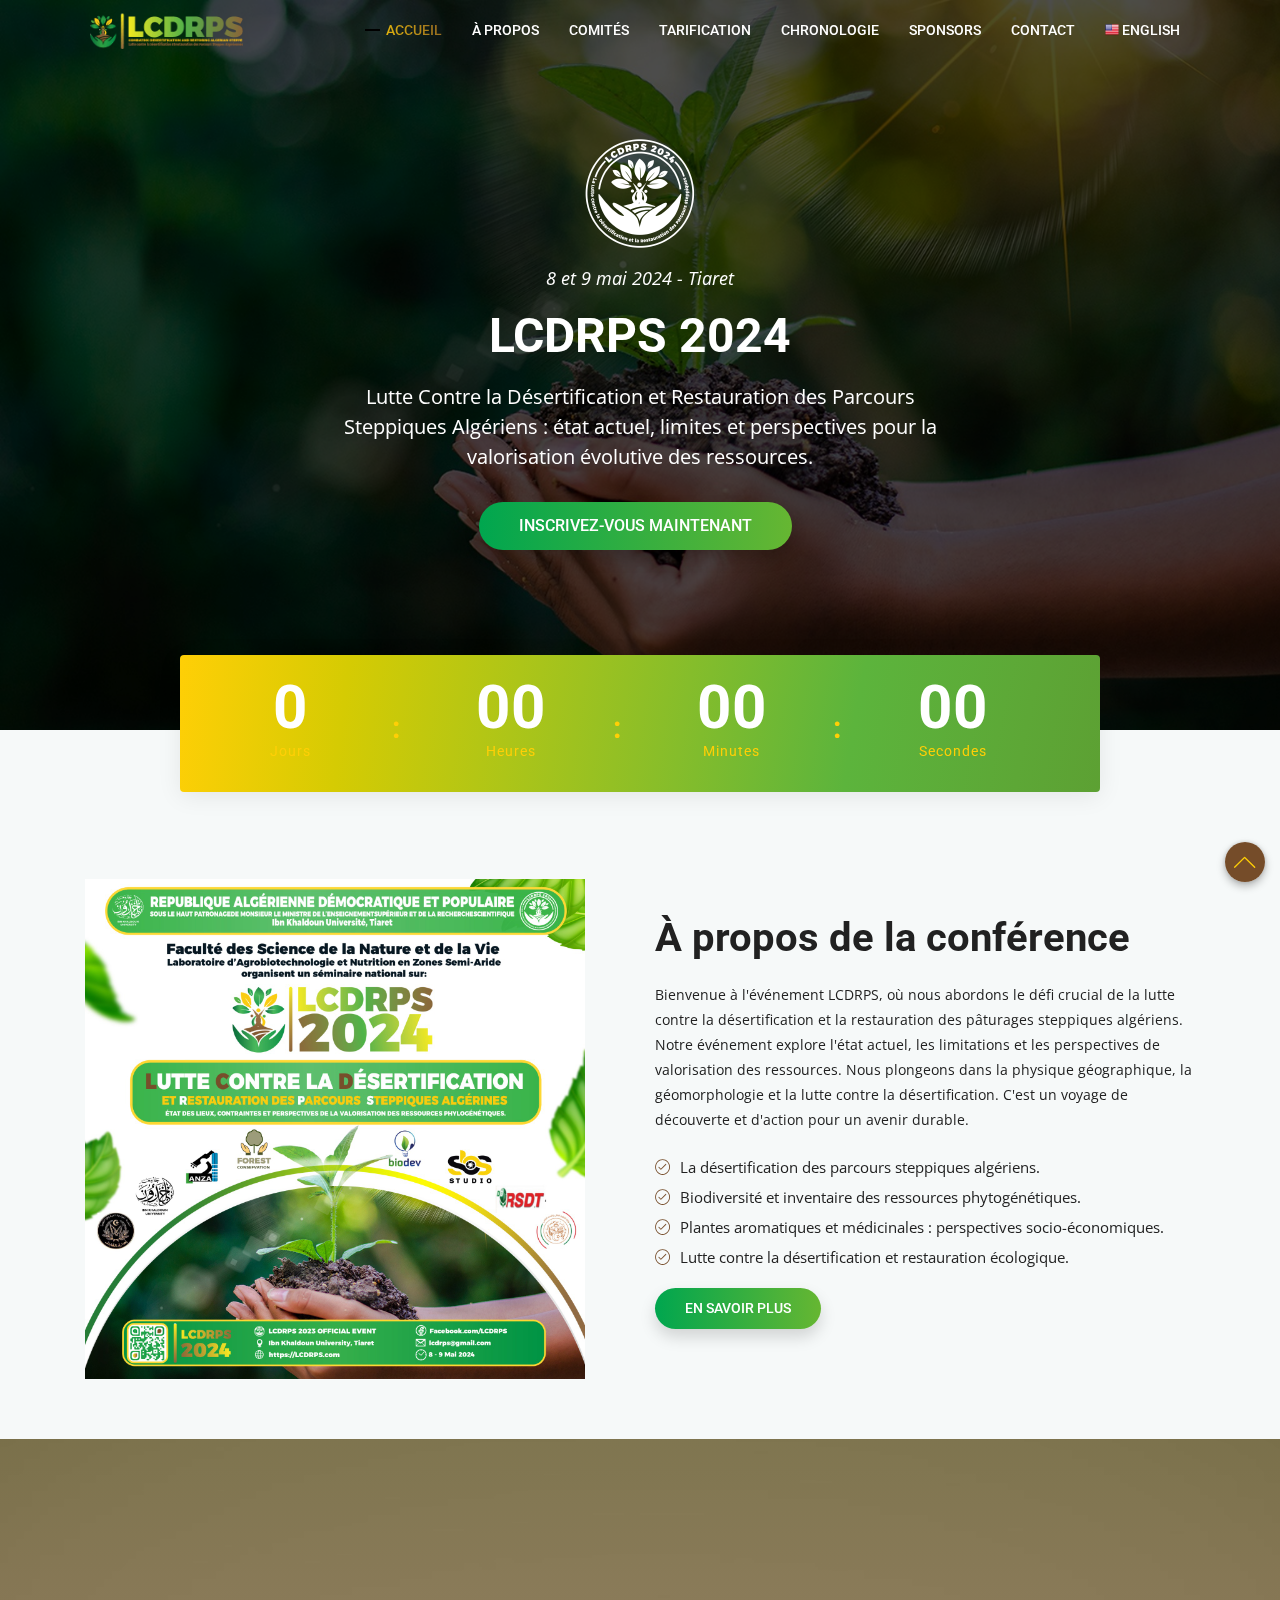
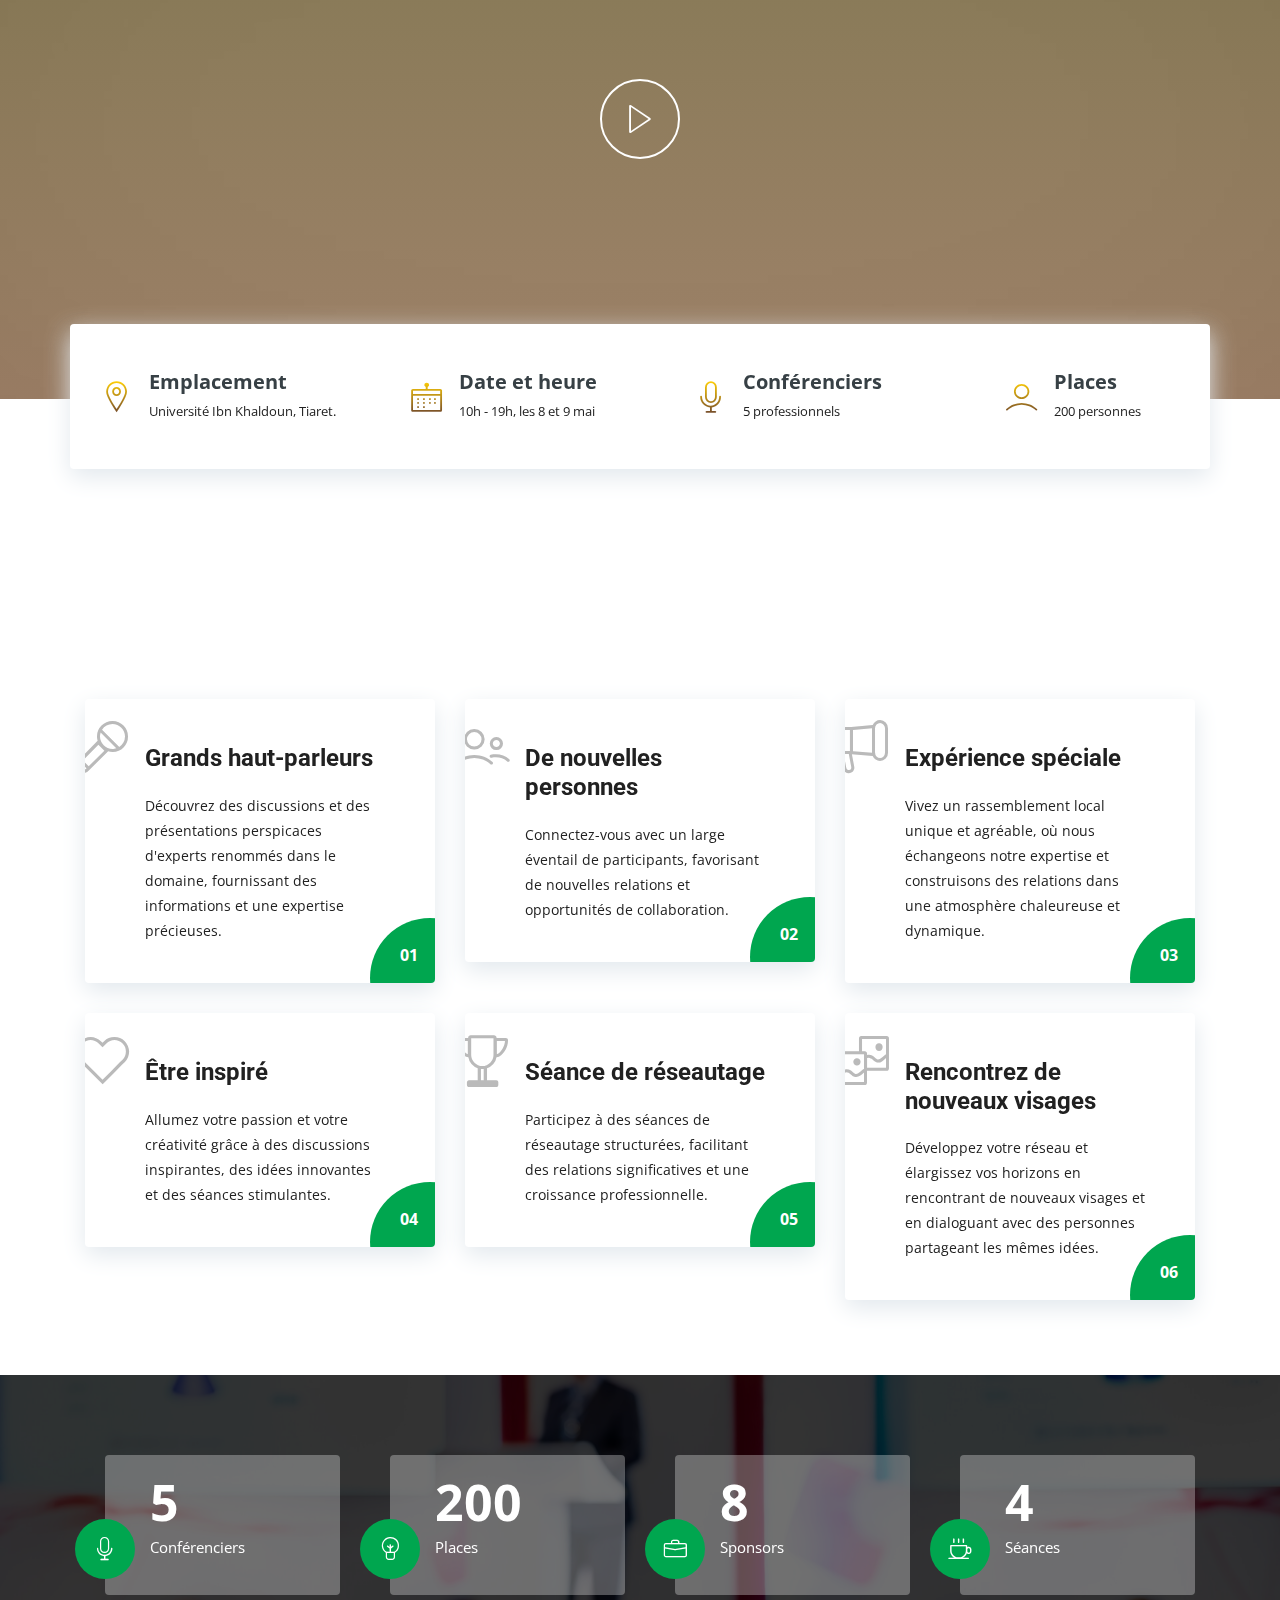
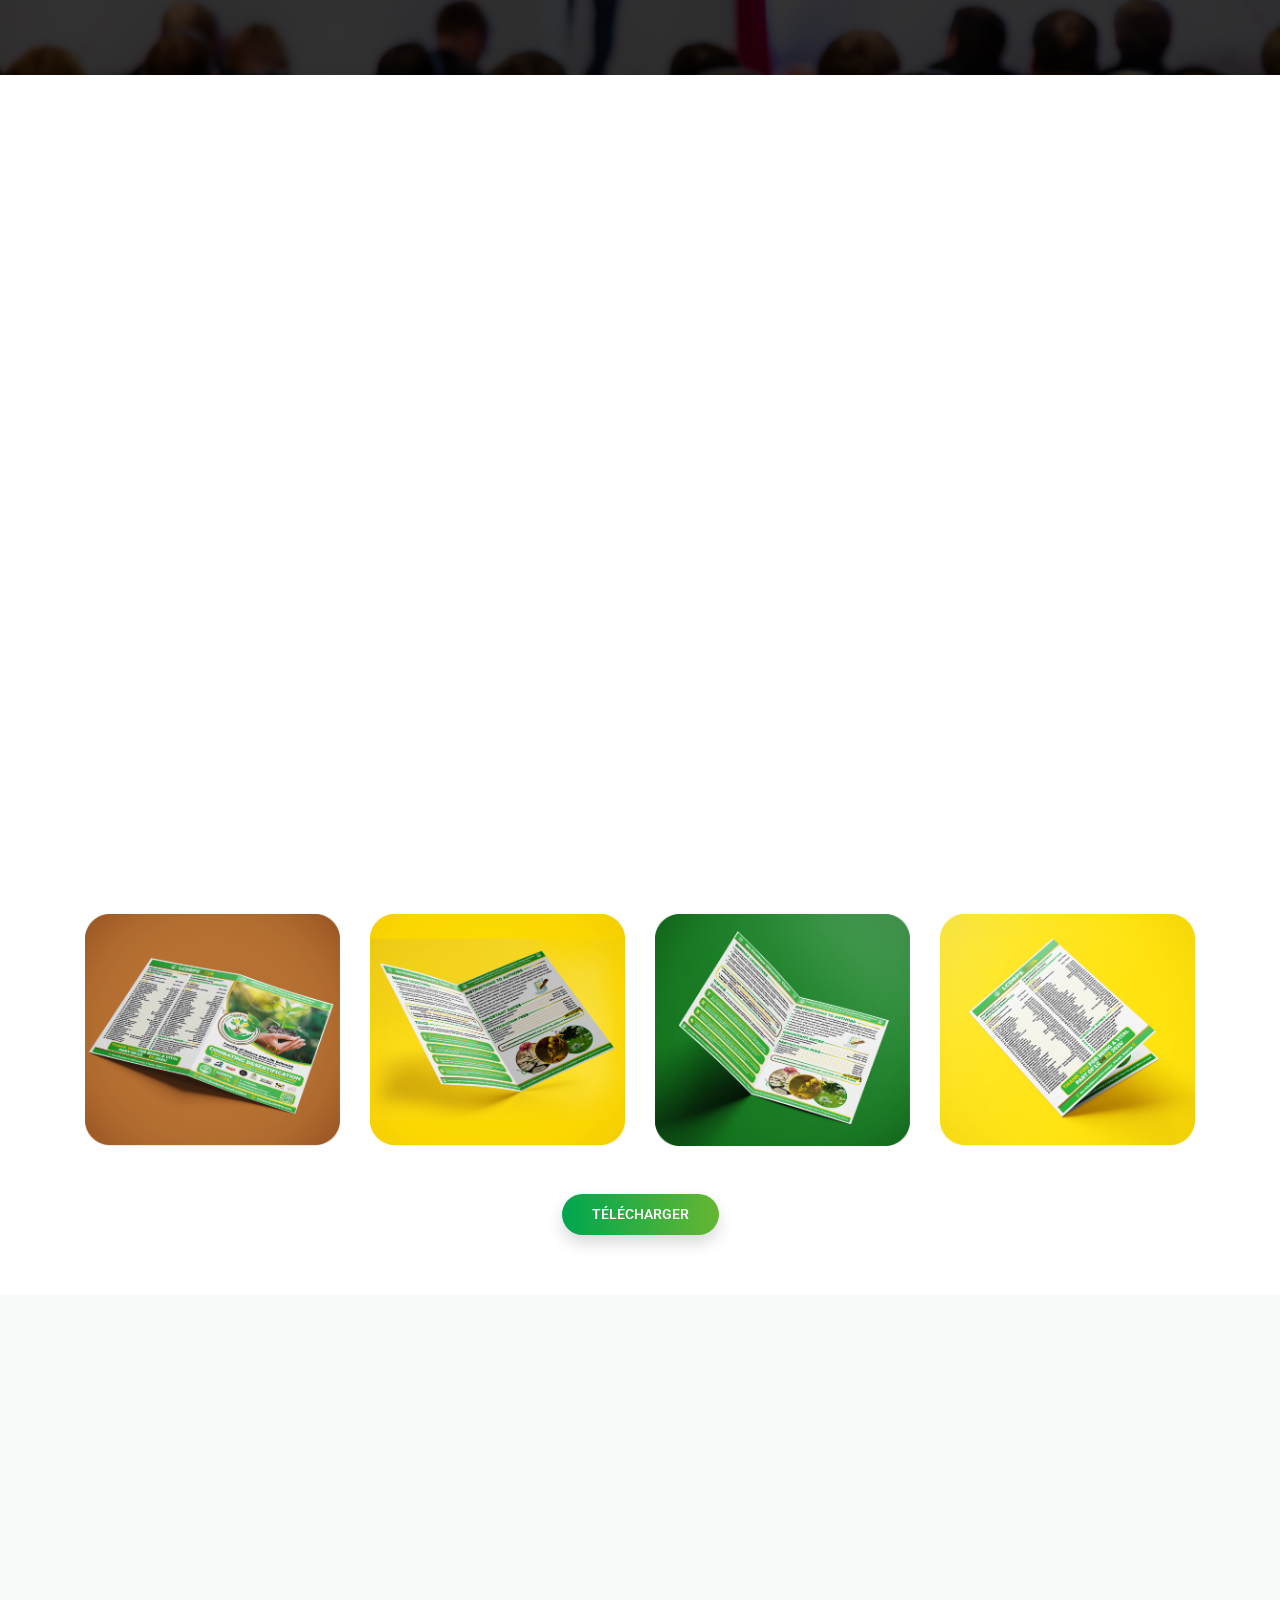
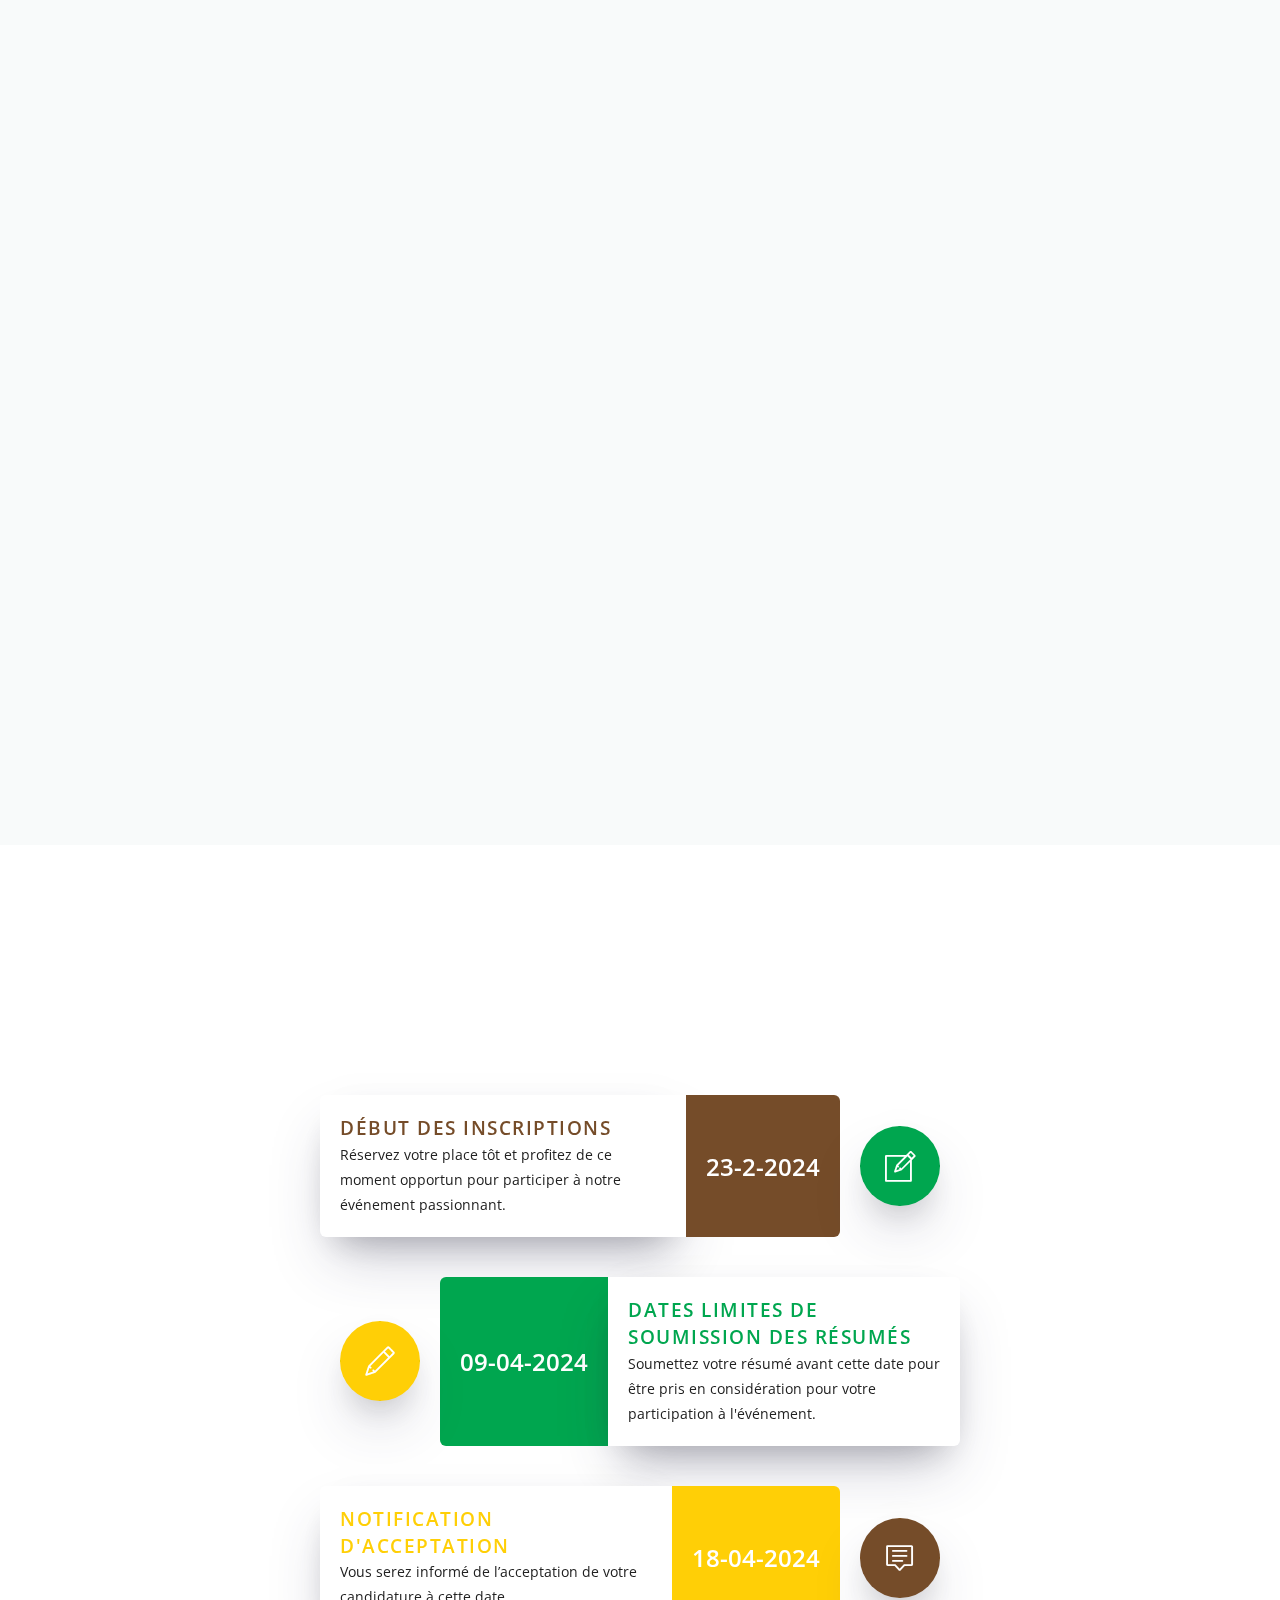
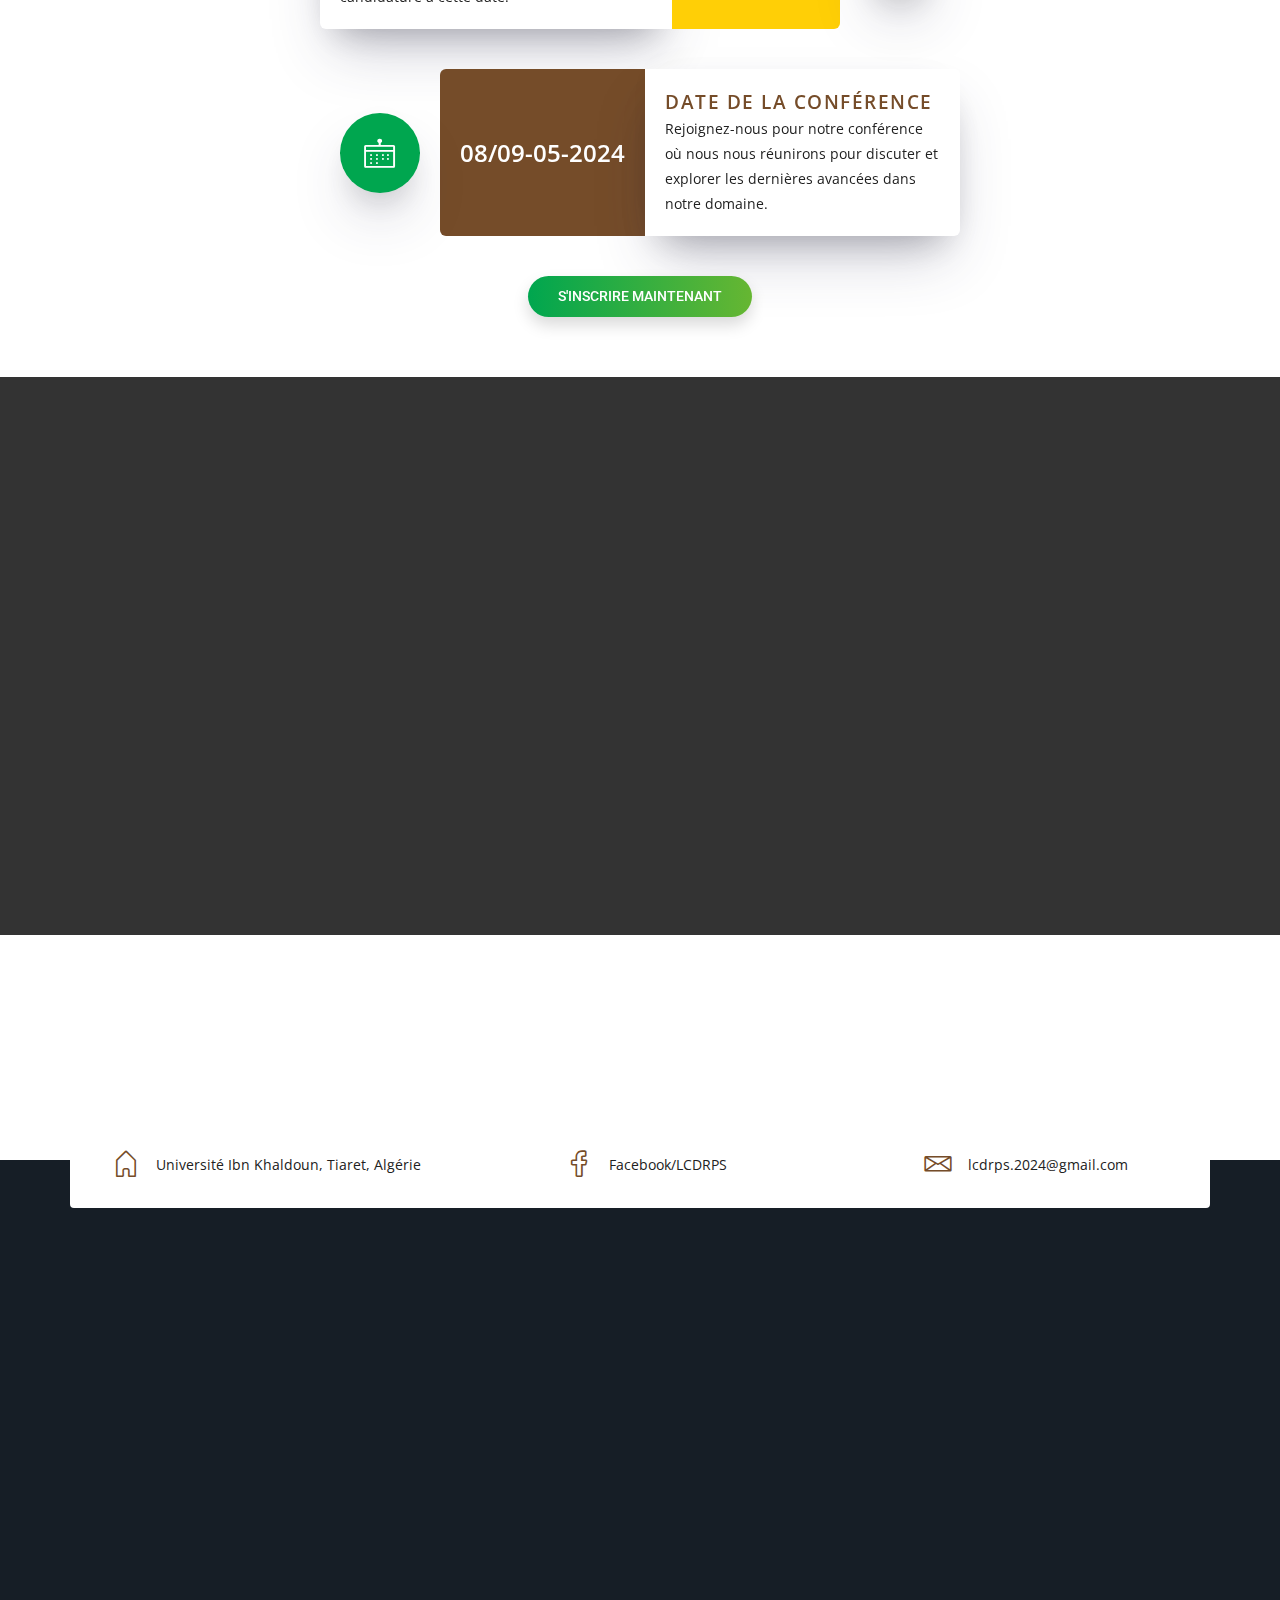
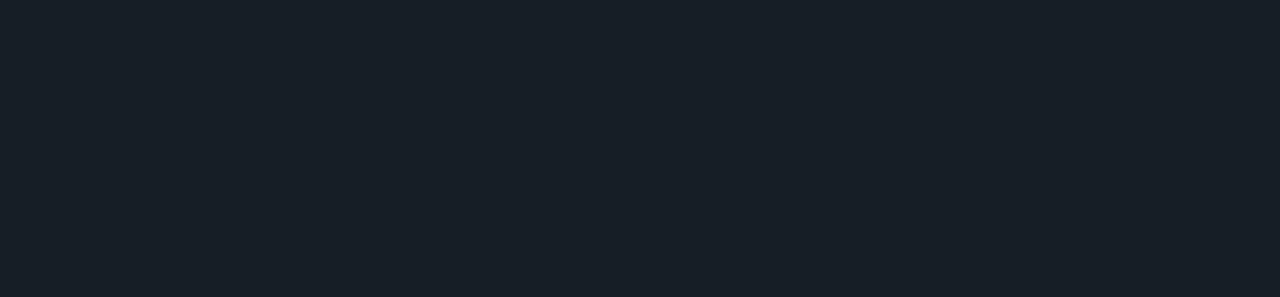
<file: Fr.html>
<!DOCTYPE html>
<html lang="fr">
<meta charset="utf-8">
    <meta name="viewport" content="width=device-width, initial-scale=1, shrink-to-fit=no">

    <title>LCDRPS 2024</title>
    <link rel="shortcut icon" type="x-icon" href="assets/img/Green-01-01.png">
    <!-- Bootstrap CSS -->
    <link rel="stylesheet" type="text/css" href="assets/css/bootstrap.min.css" >
    <!-- Icon -->
    <link rel="stylesheet" type="text/css" href="assets/fonts/line-icons.css">
    <!-- Nivo Lightbox -->
    <link rel="stylesheet" type="text/css" href="assets/css/nivo-lightbox.css">
    <!-- Animate -->
    <link rel="stylesheet" type="text/css" href="assets/css/animate.css">
    <!-- Main Style -->
    <link rel="stylesheet" type="text/css" href="assets/css/main.css">
    <!-- Responsive Style -->
    <link rel="stylesheet" type="text/css" href="/assets/css/responsive.css">

 </head>
  <body>

    <!-- Header Area wrapper Starts -->
    <header id="header-wrap">
      <!-- Navbar Start -->
      <nav class="navbar navbar-expand-lg bg-inverse fixed-top scrolling-navbar ">
        <div class="container">
          <!-- Brand and toggle get grouped for better mobile display -->
          <a href="index.html" class="navbar-brand"><img src="assets/img/logo.png" alt=""></a>       
          <button class="navbar-toggler" type="button" data-toggle="collapse" data-target="#navbarCollapse" aria-controls="navbarCollapse" aria-expanded="false" aria-label="Basculer la navigation">
            <i class="lni-menu"></i>
          </button>
          <div class="collapse navbar-collapse" id="navbarCollapse">
            <ul class="navbar-nav mr-auto w-100 justify-content-end">
              <li class="nav-item active">
                <a class="nav-link" href="#header-wrap">
                  Accueil
                </a>
              </li>
              <li class="nav-item">
                <a class="nav-link" href="#about">
                  À propos
                </a>
              </li>

              <li class="nav-item">
                <a class="nav-link" href="#team">
                  Comités
                </a>
              </li>
              <li class="nav-item">
                <a class="nav-link" href="#pricing">
                  Tarification
                </a>
              </li>
              <li class="nav-item">
                <a class="nav-link" href="#blog">
                  Chronologie
                </a>
              </li>
              <li class="nav-item">
                <a class="nav-link" href="#sponsors">
                  Sponsors
                </a>
              </li>
              <li class="nav-item ">
                <a class="nav-link" href="#google-map-area">
                  Contact
               </a>
              </li>
              <li class="nav-item ">

                <a class="nav-link " href="En.html " target="_self">
                  <img src="assets/flags/us.png" alt="">
                  English
                </a>
                
              </li>
            </ul>
          </div>
        </div>
      </nav>
      <!-- Navbar End -->

      <!-- Hero Area Start -->
      <div id="hero-area" class="hero-area-bg">
        <div class="overlay"></div>
        <div class="container">
          <div class="row justify-content-center">
            <div class="col-lg-9 col-sm-12">
              <div class="contents text-center">
                <div class="icon">
                  <img src="assets/img/logo_white.png" alt="logo">
                </div>
                
                <p class="banner-info">8 et 9 mai 2024 - Tiaret</p>
                <h2 class="head-title">LCDRPS 2024</h2>
                <p class="banner-desc">
                   Lutte Contre la Désertification et Restauration des Parcours Steppiques Algériens : état actuel, limites et perspectives pour la valorisation évolutive des ressources.<div class="banner-btn">
                  <a href="https://forms.gle/VvirkWFMJPbEQbcE9" target="_blank" class="btn btn-common">Inscrivez-vous maintenant</a>
                  


                </div>
              </div>
            </div>
          </div>
        </div>
      </div>
      <!-- Hero Area End -->

    </header>
    <!-- Header Area wrapper End -->

    <!-- Count Bar Start -->
    <section id="count">
      <div class="container">
        <div class="row justify-content-center">
          <div class="col-10">
            <div class="count-wrapper text-center">
              <div class="time-countdown wow fadeInUp animated" data-wow-delay="0.2s">
                <div id="clock" class="time-count"></div>
              </div>
            </div>
          </div>
        </div>
      </div>
    </section>
    <!-- Count Bar End -->

    <!-- About Section Start -->
    <section id="about" class="section-padding">
      <div class="container">
        <div class="row">
          <div class="col-lg-6 col-md-12 col-xs-12">
            <div class="img-thumb" style=" padding-right: 40px; padding-top: 15px; width: 100%;">
              <img class="img-fluid" src="/assets/img/about/about-fr.jpeg" alt="">
            </div>
          </div>
          <div class="col-lg-6 col-md-12 col-xs-12">
            <div class="about-content">
              <div>
                <div class="about-text">  
                  <h2>À propos de la conférence</h2>
                  <p>Bienvenue à l'événement LCDRPS, où nous abordons le défi crucial de la lutte contre la désertification et la restauration des pâturages steppiques algériens. Notre événement explore l'état actuel, les limitations et les perspectives de valorisation des ressources. Nous plongeons dans la physique géographique, la géomorphologie et la lutte contre la désertification. C'est un voyage de découverte et d'action pour un avenir durable.</p>
                </div>
                <ul class="stylish-list mb-3">
                  <li><i class="lni-check-mark-circle"></i>La désertification des parcours steppiques algériens.</li>
                  <li><i class="lni-check-mark-circle"></i>Biodiversité et inventaire des ressources phytogénétiques.</li>
                  <li><i class="lni-check-mark-circle"></i>Plantes aromatiques et médicinales : perspectives socio-économiques.</li>
                  <li><i class="lni-check-mark-circle"></i>Lutte contre la désertification et restauration écologique.</li>
                </ul>
                <a class="btn btn-common" href="#event-up">En savoir plus</a>
              </div>
            </div>
          </div>
        </div>
      </div>
    </section>
    <!-- About Section End -->

    <!-- Video Section Start -->
    <div class="ready-to-play">
      <video id="bgvid" class="stop" loop="">
        <source src="assets/video/event.mp4" type="video/mp4">
      </video>
      <div id="polina" class="video-text">
        <div class="tb-t">
            <div class="tb-c">
              <div class="polina"><button><i class="lni-play"></i></button></div>
            </div>
        </div>
      </div>
    </div>
    <!-- Video Section End -->

    <!-- Information Bar Start -->
    <section id="information-bar">
      <div class="container">
        <div class="row inforation-wrapper">
          <div class="col-lg-3 col-md-6 col-xs-12">
            <ul>
              <li>
                <i class="lni-map-marker"></i>
              </li>
              <li><span><b>Emplacement</b>Université Ibn Khaldoun, Tiaret.</span></li>
            </ul>
          </div>
          <div class="col-lg-3 col-md-6 col-xs-12">
            <ul>
              <li>
                <i class="lni-calendar"></i>
              </li>
              <li><span><b>Date et heure</b>10h - 19h, les 8 et 9 mai</span></li>
            </ul>
          </div>
          <div class="col-lg-3 col-md-6 col-xs-12">
            <ul>
              <li>
                <i class="lni-mic"></i>
              </li>
              <li><span><b>Conférenciers</b>5 professionnels</span></li>
            </ul>
          </div>
          <div class="col-lg-3 col-md-6 col-xs-12">
            <ul>
              <li>
                <i class="lni-user"></i>
              </li>
              <li><span><b> Places</b>200 personnes</span></li>
            </ul>
          </div>
        </div>
      </div>
    </section>
    <!-- Information Bar End -->

     <!-- intro Section Start -->
    <section id="intro" class="intro section-padding">
      <div class="container">
        <div class="row">
          <div class="col-12">
            <div class="section-title-header text-center">
              <h2 class="section-title wow fadeInUp animated" data-wow-delay="0.2s">Pourquoi devriez-vous nous rejoindre ?</h2>
              <p class="wow fadeInDown animated" data-wow-delay="0.2s">Rejoignez-nous à cet événement pour faire partie d'une expérience passionnante, où vous rencontrerez des professionnels et des innovateurs de divers secteurs pour échanger des connaissances, affiner des idées et contribuer à façonner l'avenir de l'innovation et du développement.</p>
            </div>
          </div>
        </div>
        <div class="row intro-wrapper">
          <div class="col-lg-4 col-md-6 col-xs-12">
            <div class="single-intro-text mb-70">
               <i class="lni-microphone"></i>
               <h3>Grands haut-parleurs</h3>
               <p>
                Découvrez des discussions et des présentations perspicaces d'experts renommés dans le domaine, fournissant des informations et une expertise précieuses.
               </p>
               <span class="count-number">01</span>
            </div>
          </div>
          <div class="col-lg-4 col-md-6 col-xs-12">
            <div class="single-intro-text">
               <i class="lni-users"></i>
               <h3 class="ts-title">De nouvelles personnes</h3>
               <p>
                Connectez-vous avec un large éventail de participants, favorisant de nouvelles relations et opportunités de collaboration.
               </p>
               <span class="count-number">02</span>
            </div>
            <div class="border-shap left"></div>
          </div>
          <div class="col-lg-4 col-md-6 col-xs-12">
            <div class="single-intro-text mb-70">
               <i class="lni-bullhorn"></i>
               <h3>Expérience spéciale</h3>
               <p>
                Vivez un rassemblement local unique et agréable, où nous échangeons notre expertise et construisons des relations dans une atmosphère chaleureuse et dynamique.
               </p>
               <span class="count-number">03</span>
            </div>
          </div>
          <div class="col-lg-4 col-md-6 col-xs-12">
            <div class="single-intro-text mb-70">
               <i class="lni-heart"></i>
               <h3>Être inspiré</h3>
               <p>
                Allumez votre passion et votre créativité grâce à des discussions inspirantes, des idées innovantes et des séances stimulantes.
               </p>
               <span class="count-number">04</span>
            </div>
          </div>
          <div class="col-lg-4 col-md-6 col-xs-12">
            <div class="single-intro-text mb-70">
               <i class="lni-cup"></i>
               <h3>Séance de réseautage</h3>
               <p>
                Participez à des séances de réseautage structurées, facilitant des relations significatives et une croissance professionnelle.
               </p>
               <span class="count-number">05</span>
            </div>
          </div>
          <div class="col-lg-4 col-md-6 col-xs-12">
            <div class="single-intro-text mb-70">
               <i class="lni-gallery"></i>
               <h3>Rencontrez de nouveaux visages</h3>
               <p>
                Développez votre réseau et élargissez vos horizons en rencontrant de nouveaux visages et en dialoguant avec des personnes partageant les mêmes idées.
               </p>
               <span class="count-number">06</span>
            </div>
          </div>
        </div>
      </div>
    </section>
    <!-- intro Section End -->
  
    <!-- Counter Area Start-->
    <section class="counter-section section-padding">
      <div class="container">
        <div class="row">
          <!-- Counter Item -->
          <div class="col-lg-3 col-md-6 col-xs-12 work-counter-widget">
            <div class="counter">
              <div class="icon">
                <i class="lni-mic"></i>
              </div>
              <div class="counter-content">
                <div class="counterUp">5</div>
                <p>Conférenciers</p>
              </div>
            </div>
          </div>
          <!-- Counter Item -->
          <div class="col-lg-3 col-md-6 col-xs-12 work-counter-widget">
            <div class="counter">
              <div class="icon">
                <i class="lni-bulb"></i>
              </div>
              <div class="counter-content">
                <div class="counterUp">200</div>
                <p> Places</p>
              </div>
            </div>
          </div>
          <!-- Counter Item -->
          <div class="col-lg-3 col-md-6 col-xs-12 work-counter-widget">
            <div class="counter">
              <div class="icon">
                <i class="lni-briefcase"></i>
              </div>
              <div class="counter-content">
                <div class="counterUp">8</div>
                <p>Sponsors</p>
              </div>
            </div>
          </div>
          <!-- Counter Item -->
          <div class="col-lg-3 col-md-6 col-xs-12 work-counter-widget">
            <div class="counter">
              <div class="icon">
                <i class="lni-coffee-cup"></i>
              </div>
              <div class="counter-content">
                <div class="counterUp">4</div>
                <p>Séances</p>
              </div>
            </div>
          </div>
        </div>
      </div>
    </section>
    <!-- Counter Area End-->

    
    <!-- Commitee Section Start -->
     <section id="team" class="section-padding text-center team-container">
      <div class="container">
        <div class="row">
          <div class="col-12">
            <div class="section-title-header text-center">
              <h2 class="section-title wow fadeInUp animated" data-wow-delay="0.2s">Leadership et comités</h2>
              <p class="wow fadeInDown animated" data-wow-delay="0.2s">Explorez notre leadership et nos comités, guidant la vision et l’organisation de notre événement.</p>
            </div>
          </div>
        </div>
        <div class="row justify-content-bt ">
          
          <div class="col-lg-3 col-md-6 col-xs-12">
           
            <div class="team-item wow fadeInUp animated" data-wow-delay="0.2s">
              <div class="team-img">
                <img class="img-fluid" src="/assets/img/speaker/speakers-1.jpg" alt="">
              </div>
              <div class="info-text">
                <h3>Dr Azzaoui Mohamed Essaleh</h3>
                <p>Président de l'événement</p>
              </div>
            </div>
            
          </div>
          <div class="col-lg-3 col-md-6 col-xs-12">
            
            <div class="team-item wow fadeInUp animated" data-wow-delay="0.4s" style="visibility: visible;-webkit-animation-delay: 0.4s; -moz-animation-delay: 0.4s; animation-delay: 0.4s;">
              <div class="team-img">
                <img class="img-fluid" src="/assets/img/speaker/speakers-2.jpg" alt="">
              </div>
              <div class="info-text">
                <h3>Pr.BELGOUMANE Berrezoug</h3>
                <p>Président d'honneur</p> 
              </div>
            </div>
           
          </div>

          <div class="col-lg-3 col-md-6 col-xs-12 ">
            
            <div class="team-item wow fadeInUp animated" data-wow-delay="1.2s" style="visibility: visible;-webkit-animation-delay: 1.2s; -moz-animation-delay: 1.2s; animation-delay: 1.2s;">
              <div class="team-img">
                <img class="img-fluid" src="/assets/img/speaker/speakers-3.jpg" alt="">
              </div>
              <div class="info-text">
                <h3>Dr SAFA Omar</h3>
                <p>Président du comité d'organisation<br> </p>   
              </div>
            </div>
            
          </div>

          <div class="col-lg-3 col-md-6 col-xs-123">
           
            <div class="team-item wow fadeInUp animated" data-wow-delay="0.6s" style="visibility: visible;-webkit-animation-delay: 0.6s; -moz-animation-delay: 0.6s; animation-delay: 0.6s;">
              <div class="team-img">
                <img class="img-fluid" src="/assets/img/speaker/speakers-4.jpg" alt="">
              </div>
              <div class="info-text">
                <h3>Dr BOUACHA Mohamed Islem</h3>
                <p>Président du comité scientifique</p>
              </div>
            </div> 
          </div>


          


      </div>
    </div></section> 
     <!-- Commitee Section End -->

    <!-- Event Slides Section Start -->
    <section id="event-up" class="section-padding">
      <div class="container">
        <div class="row">
          <div class="col-12">
            <div class="section-title-header text-center">
              <h2 class="section-title wow fadeInUp animated" data-wow-delay="0.2s">Guide</h2>
              <p class="wow fadeInDown animated" data-wow-delay="0.2s">Accédez à notre guide complet pour obtenir des informations et des idées essentielles sur les événements. <br>Téléchargez le livret dépliant ci-dessous.</p>
            </div>
          </div>
        </div>
        <div class="row">
          <div class="col-lg-3 col-md-6 col-xs-3" >
            <div class="event-item">
              <img class="img-fluid" src="assets/img/event/img-1.png" alt="">
            </div>
          </div>
          <div class="col-lg-3 col-md-6 col-xs-3" >
            <div class="event-item">
              <img class="img-fluid" src="assets/img/event/img-4.png" alt="">
            </div>
          </div>
          <div class="col-lg-3 col-md-6 col-xs-3" >
            <div class="event-item">
              <img class="img-fluid" src="assets/img/event/img-3.png" alt="">
            </div>
          </div>
          <div class="col-lg-3 col-md-6 col-xs-3" >
            <div class="event-item">
              <img class="img-fluid" src="assets/img/event/img-2.png" alt="">
            </div>
          </div>
        </div>
        <div class="row mt-5">
          <div class="col-12 text-center">
            <a href="assets/pdf/LCDRPS 2024 Official Guidebook Fr Downloadable Compressed.pdf" class="btn btn-common" download="LCDRPS 2024 Official Guidebook Fr Downloadable Compressed">Télécharger</a>
          </div>
        </div>
      </div>
    </section>
    <!-- Event Slides Section End -->

    <!-- Ticket Pricing Area Start -->
    <section id="pricing" class="section-padding">
      <div class="container">
        <div class="row">
          <div class="col-12">
            <div class="section-title-header text-center">
              <h2 class="section-title wow fadeInUp animated" data-wow-delay="0.2s">Prix ​​des billets</h2>
              <p class="wow fadeInDown animated" data-wow-delay="0.2s">Renseignez-vous sur les différents prix des billets et les options disponibles pour assister à notre événement, <br> en vous assurant de trouver le meilleur choix pour vos besoins et votre budget.</p>
            </div>
          </div>
        </div>
        <div class="row">
          <div class="col-lg-4 col-md-6 col-xa-12 mb-3">
            <div class="price-block-wrapper price-block-wrapper1  wow fadeInLeft animated" data-wow-delay="0.2s">
              <div class="colmun-title">
                <h5>Doctorants</h5>
              </div>
              <div class="price">
                <h3>1000 DA</h3>
              </div>
              <div class="pricing-list">
                <ul>
                  <li><i class="lni-check-mark-circle"></i><span class="text">Entrée</span></li>
                  <li><i class="lni-check-mark-circle"></i><span class="text">Pause café</span></li> 
                  <li><i class="lni-close"></i><span class="text">Accès à l'espace d'exposition</span></li>
                  <li><i class="lni-check-mark-circle"></i><span class="text">Certificat</span></li>
                </ul>
              </div>
            </div>
          </div>
          <div class="col-lg-4 col-md-6 col-xa-12 mb-3">
            <div class="price-block-wrapper  active wow fadeInUp animated" data-wow-delay="0.3s" style="visibility: visible;-webkit-animation-delay: 0.3s; -moz-animation-delay: 0.3s; animation-delay: 0.3s;">
              <div class="colmun-title">
                <h5>Stands d'exposition</h5>
              </div>
              <div class="price">
                <h3>5000 DA</h3>
              </div>
              <div class="pricing-list">
                <ul>
                  <li><i class="lni-check-mark-circle"></i><span class="text">Entrée</span></li>
                  <li><i class="lni-check-mark-circle"></i><span class="text">Pause café</span></li>
                  <li><i class="lni-check-mark-circle"></i><span class="text">Accès à l'espace d'exposition</span></li>
                  <li><i class="lni-check-mark-circle"></i><span class="text">Certificat</span></li>
                </ul>
              </div>
            </div>
          </div>
          <div class="col-lg-4 col-md-6 col-xa-12 mb-3">
            <div class="price-block-wrapper3 price-block-wrapper wow fadeInRight animated" data-wow-delay="0.4s" style="visibility: visible;-webkit-animation-delay: 0.4s; -moz-animation-delay: 0.4s; animation-delay: 0.4s;">
              <div class="colmun-title">
                <h5>Invités</h5>
              </div>
              <div class="price">
                <h3>GRATUIT !</h3>
              </div>
              <div class="pricing-list">
                <ul>
                  <li><i class="lni-check-mark-circle"></i><span class="text">Entrée</span></li>
                  <li><i class="lni-close"></i><span class="text">Pause café</span></li>
                  <li><i class="lni-close"></i><span class="text">Accès à l'espace d'exposition</span></li>
                  <li><i class="lni-close"></i><span class="text">Certificat</span></li>
                </ul>
              </div>
            </div>
          </div>
          <div class="col-lg-4 col-md-6 col-xa-12 mb-3">
            <div class="price-block-wrapper active wow fadeInRight new animated" data-wow-delay="0.4s" style="visibility: visible;-webkit-animation-delay: 0.4s; -moz-animation-delay: 0.4s; animation-delay: 0.4s;">
              <div class="colmun-title">
                <h5>Enseignants chercheurs</h5>
              </div>
              <div class="price">
                <h3>2000 DA</h3>
              </div>
              <div class="pricing-list">
                <ul>
                  <li><i class="lni-check-mark-circle"></i><span class="text">Entrée</span></li>
                  <li><i class="lni-check-mark-circle"></i><span class="text">Pause café</span></li>
                  <li><i class="lni-close"></i><span class="text">Accès à l'espace d'exposition</span></li>
                  <li><i class="lni-check-mark-circle"></i><span class="text">Certificat</span></li>
                </ul>
              </div>
            </div>
          </div>
          <div class="col-lg-4 col-md-6 col-xa-12 mb-3">
            <div class="price-block-wrapper3 price-block-wrapper wow fadeInRight animated" data-wow-delay="0.4s" style="visibility: visible;-webkit-animation-delay: 0.4s; -moz-animation-delay: 0.4s; animation-delay: 0.4s;">
              <div class="colmun-title">
                <h5>Professionnels</h5>
              </div>
              <div class="price">
                <h3>3000 DA</h3>
              </div>
              <div class="pricing-list">
                <ul>
                  <li><i class="lni-check-mark-circle"></i><span class="text">Entrée</span></li>
                  <li><i class="lni-check-mark-circle"></i><span class="text">Pause café</span></li>
                  <li><i class="lni-close"></i><span class="text">Accès à l'espace d'exposition</span></li>
                  <li><i class="lni-check-mark-circle"></i><span class="text">Certificat</span></li>
                </ul>
              </div>
            </div>
          </div>
          <div class="col-lg-4 col-md-6 col-xa-12 mb-3">
            <div class="price-block-wrapper price-block-wrapper2 wow fadeInRight animated" data-wow-delay="0.4s" id="new" style="visibility: visible;-webkit-animation-delay: 0.4s; -moz-animation-delay: 0.4s; animation-delay: 0.4s;">
              <div class="colmun-title">
                <h5>Autres</h5>
              </div>
              <div class="price">
                <h3>3000 DA</h3>
              </div>
              <div class="pricing-list">
                <ul>
                  <li><i class="lni-check-mark-circle"></i><span class="text">Entrée</span></li>
                  <li><i class="lni-check-mark-circle"></i><span class="text">Pause café</span></li>
                  <li><i class="lni-close"></i><span class="text">Accès à l'espace d'exposition</span></li>
                  <li><i class="lni-check-mark-circle"></i><span class="text">Certificat</span></li>
                </ul>
              </div>
            </div>
          </div>
        </div>
      </div>
    </section>
    <!-- Ticket Pricing Area End -->

    <!-- Timeline Section Start -->
    <section id="blog" class="section-padding">
      <div class="container">
        <div class="row">
          <div class="col-12">
            <div class="section-title-header text-center">
              <h2 class="section-title wow fadeInUp animated" data-wow-delay="0.2s">Chronologie</h2>
              <p class="wow fadeInDown animated" data-wow-delay="0.2s">Explorez l'ordre chronologique des événements et les étapes clés pour planifier <br>efficacement votre participation.</p>
            </div>
          </div>
        </div>
        <div class="timeline"> 
          <div class="timeline__event  animated fadeInUp delay-3s timeline__event--type1">
            <div class="timeline__event__icon ">
              <i class="lni lni-pencil-alt"></i>
        
            </div>
            <div class="timeline__event__date">
              23-2-2024
            </div>
            <div class="timeline__event__content ">
              <div class="timeline__event__title">
                Début des inscriptions
              </div>
              <div class="timeline__event__description">
                <p>Réservez votre place tôt et profitez de ce moment opportun pour participer à notre événement passionnant.</p>
              </div>
            </div>
          </div>
          <div class="timeline__event animated fadeInUp delay-2s timeline__event--type2">
            <div class="timeline__event__icon">
              <i class="lni-pencil"></i>
        
            </div>
            <div class="timeline__event__date">
              09-04-2024
            </div>
            <div class="timeline__event__content">
              <div class="timeline__event__title">
                Dates limites de soumission des résumés
              </div>
              <div class="timeline__event__description">
                <p>Soumettez votre résumé avant cette date pour être pris en considération pour votre participation à l'événement.</p>
              </div>
            </div>
          </div>
          <div class="timeline__event animated fadeInUp delay-1s timeline__event--type3">
            <div class="timeline__event__icon">
              <i class="lni lni-popup"></i>
        
            </div>
            <div class="timeline__event__date">
              18-04-2024
            </div>
            <div class="timeline__event__content">
              <div class="timeline__event__title">
                Notification d'acceptation
              </div>
              <div class="timeline__event__description">
            <p>Vous serez informé de l’acceptation de votre candidature à cette date.</p>
              </div>
        
            </div>
          </div>
          <div class="timeline__event animated fadeInUp timeline__event--type1">
            <div class="timeline__event__icon">
              <i class="lni-calendar"></i>
        
            </div>
            <div class="timeline__event__date">
              08/09-05-2024
            </div>
            <div class="timeline__event__content">
              <div class="timeline__event__title">
                Date de la conférence
              </div>
              <div class="timeline__event__description">
                <p>Rejoignez-nous pour notre conférence où nous nous réunirons pour discuter et explorer les dernières avancées dans notre domaine.</p>
              </div>
            </div>
          </div>
        
        </div>
        <div class="button-time"> 
          <a href="https://forms.gle/VvirkWFMJPbEQbcE9" target="_blank" class="btn btn-common">S'inscrire maintenant</a>
        </div>
       
      </div>
    </section>
    <!-- Timeline Section End -->

    <!-- Sponsors Section Start -->
    <section id="sponsors" class="section-padding">
      <div class="overlay"></div>
      <div class="container">
        <div class="row">
          <div class="col-12">
            <div class="section-title-header text-center">
              <h2 class="section-title wow fadeInUp animated" data-wow-delay="0.2s">Sponsors</h2>
              <p class="wow fadeInDown animated" data-wow-delay="0.2s">Célébrez les précieuses contributions de nos sponsors, dont le soutien rend cet événement possible. <br>Apprenez-en davantage sur nos estimés sponsors et leur engagement envers l’innovation et l’excellence.</p>
            </div>
          </div>
        </div>
        <div class="row mb-30 text-center wow fadeInDown animated" data-wow-delay="0.3s" style="visibility: visible;-webkit-animation-delay: 0.3s; -moz-animation-delay: 0.3s; animation-delay: 0.3s;">
          <div class="col-lg-12">
            <div class="sponsors-logo text-center">
               <img src="assets/img/sponsors/logo-1.png" alt="">
               <img src="assets/img/sponsors/logo-2.png" alt="">
               <img src="assets/img/sponsors/logo-3.png" alt="">
               <img src="assets/img/sponsors/logo-4.png" alt="">
               <img src="assets/img/sponsors/logo-5.png" alt="">
               <img src="assets/img/sponsors/logo-6.png" alt="">
               <img src="assets/img/sponsors/logo-7.png" alt="">
               <img src="assets/img/sponsors/logo-8.png" alt="">
            </div><!-- sponsors logo end-->
         </div>
        </div>
      </div>
    </section>
    <!-- Sponsors Section End -->

    <!-- Contact Us Section -->
    <section id="contact-map" class="section-padding">
      <div class="container">
        <div class="row">
          <div class="col-12">
            <div class="section-title-header text-center">
              <h2 class="section-title wow fadeInUp animated" data-wow-delay="0.2s">Trouve nous</h2>
              <p class="wow fadeInDown animated" data-wow-delay="0.2s">Localisez-nous facilement grâce à notre carte interactive. </font><font style="vertical-align: inherit;">Trouvez notre lieu et planifiez votre voyage jusqu'à l'événement sans effort.</p>
            </div>
          </div>
        </div>
      </div>
    </section>
    <!-- Contact Us Section End -->

    <!-- Map Section Start -->
    <section id="google-map-area">
      <div class="container-fluid">
        <div class="row">
          <div class="col-12">

            <object style="border:0; height: 450px; width: 100%;" data=" https://www.google.com/maps/embed?pb=!1m18!1m12!1m3!1d26033.595668629438!2d1.2763452108398323!3d35.35069599999999!2m3!1f0!2f0!3f0!3m2!1i1024!2i768!4f13.1!3m3!1m2!1s0x1286d1bb290a915d%3A0x6880502250865fe2!2sUniversit%C3%A9%20Ibn%20Khaldoun%20de%20Tiaret!5e0!3m2!1sfr!2sdz!4v1708893616956!5m2!1sfr!2sdz" width="600" ></object>
          </div>
        </div>
      </div>
    </section>
    <!-- Map Section End -->

    <!-- Contact text Start -->
    <section id="contact-text">
      <div class="container">
        <div class="row contact-wrapper">
          <div class="col-lg-4 col-md-5 col-xs-12">
            <ul>
              <li>
                <i class="lni-home"></i>
              </li>
              <li><span>Université Ibn Khaldoun, Tiaret, Algérie</span></li>
            </ul>
          </div>
          <div class="col-lg-4 col-md-3 col-xs-12">
            <ul>
              <li>
                <i class="lni-facebook"></i>
              </li>
              <li><span>Facebook/LCDRPS</span></li>
            </ul>
          </div>
          <div class="col-lg-4 col-md-3 col-xs-12">
            <ul>
              <li>
                <i class="lni-envelope"></i>
              </li>
              <li><span>lcdrps.2024@gmail.com</span></li>
            </ul>
          </div>
        </div>
      </div>
    </section>
    <!-- Contact text End -->

    <footer>
      <div class="container">
        <div class="row justify-content-center">
          <div class="col-lg-8 col-md-12 col-xs-12">
            <div class="subscribe-inner wow fadeInDown animated" data-wow-delay="0.3s" >
              <h2 class="subscribe-title">BIENVENUE DANS NOTRE VOYAGE SCIENTIFIQUE</h2>
              <div class="site-info"><p>Vers la lutte contre la désertification et la revitalisation des pâturages algériens</p>
            </div>
            <!-- <div class="icon icons">
              <img src="assets/img/logo2.png" alt="logo">
            </div> -->
            <div class="footer-logo">
              <img src="assets/img/LCDRPS.png" alt="">
            </div>
            <div class="social-icons-footer">
              <ul>
                <li class="facebook"><a target="_blank" href="https://www.facebook.com/LCDRPS"><i class="lni-facebook-filled"></i></a></li>
                <li class="twitter"><a target="_blank" href="https://youtube.com/@LCDRPS"><i class="lni lni-youtube"></i></a></li>
                <li class="facebook"><a target="_blank" href="mailto:lcdrps@gmail.com"><i class="lni lni-envelope"></i></a></li>
              </ul>
            </div>
            <div class="site-info"><p>LCDRPS Tous droits réservés 2024.</p>
              <p>Conçu et développé par <a target="_blank" href="https://sbsgif.com/" rel="nofollow">SBS Studio ©.</a></p>
            </div>
          </div>
        </div>
      </div>
    </div></footer>

    <!-- Go to Top Link -->
    <a href="#" class="back-to-top" style="display: block;">
    	<i class="lni-chevron-up"></i>
    </a>

    <div id="preloader" ">
      <div class="sk-circle">
        <div class="sk-circle1 sk-child"></div>
        <div class="sk-circle2 sk-child"></div>
        <div class="sk-circle3 sk-child"></div>
        <div class="sk-circle4 sk-child"></div>
        <div class="sk-circle5 sk-child"></div>
        <div class="sk-circle6 sk-child"></div>
        <div class="sk-circle7 sk-child"></div>
        <div class="sk-circle8 sk-child"></div>
        <div class="sk-circle9 sk-child"></div>
        <div class="sk-circle10 sk-child"></div>
        <div class="sk-circle11 sk-child"></div>
        <div class="sk-circle12 sk-child"></div>
      </div>
    </div>

    <!-- jQuery first, then Popper.js, then Bootstrap JS -->
    <script src="assets/js/jquery-min.js"></script>
    <script src="assets/js/popper.min.js"></script>
    <script src="assets/js/bootstrap.min.js"></script>
    <script src="assets/js/jquery.countdown.min.js"></script>
    <script src="assets/js/waypoints.min.js"></script>
    <script src="assets/js/jquery.counterup.min.js"></script>
    <script src="assets/js/jquery.nav.js"></script>
    <script src="assets/js/jquery.easing.min.js"></script>
    <script src="assets/js/wow.js"></script>
    <script src="assets/js/nivo-lightbox.js"></script>
    <script src="assets/js/video.js"></script>
    <script src="assets/js/main-fr.js"></script>
  

</body></html>
</file>
<file: assets/css/main.css>
@import url("https://fonts.googleapis.com/css?family=Open+Sans|Roboto:500,700");

html {
  overflow-x: hidden;
}

body {
  background: #fff;
  font-size: 15px;
  font-weight: 400;
  font-family: 'Open Sans', sans-serif;
  -webkit-box-sizing: border-box;
  -moz-box-sizing: border-box;
  box-sizing: border-box;
  -webkit-font-smoothing: subpixel-antialiased;
  color: #212121;
  line-height: 25px;
  -webkit-backface-visibility: hidden;
  backface-visibility: hidden;
  overflow-x: hidden;
}

h1, h2, h3, h4, h5 {
  font-size: 36px;
  font-weight: 700;
  font-family: 'Roboto', sans-serif;
}

a {
  -webkit-transition: all 0.2s linear;
  -moz-transition: all 0.2s linear;
  -o-transition: all 0.2s linear;
  transition: all 0.2s linear;
}

a:hover {
  text-decoration: none;
}

a a:focus {
  outline: none;
}

p {
  font-weight: 400;
  font-family: 'Open Sans', sans-serif;
  margin: 0px;
  font-size: 14px;
}

ul, ol {
  list-style: outside none none;
  margin: 0;
  padding: 0;
}

ul li, ol li {
  list-style: none;
}

.hero-heading {
  font-size: 40px;
  font-weight: 700;
  color: #fff;
  text-transform: capitalize;
  line-height: 70px;
  letter-spacing: 0.1rem;
}

.hero-sub-heading {
  font-size: 20px;
  font-weight: 400;
  color: #e6e6e6;
  line-height: 45px;
  letter-spacing: 0.1rem;
}

.section-titile-bg {
  display: inline;
  font-size: 115px;
  font-weight: 700;
  height: 100%;
  left: -173px;
  opacity: 0.1;
  position: absolute;
  top: -14px;
  width: 100%;
  text-align: center;
}

.section-title-header .subtitle {
  font-size: 20px;
  color: #ff4a67;
  margin-bottom: 10px;
  font-style: italic;
}

.section-title-header p {
  text: center;
  font-weight: 400;
  line-height: 26px;
  padding-bottom: 36px;
}

.section-title {
  font-size: 30px;
  color: #212121;
  line-height: 52px;
  font-weight: 700;
  text-align: center;
  display: block;
  position: relative;
  margin-bottom: 10px;
}

.section-title:before {
  content: "[";
  color: #00a64f;
  padding-right: 10px;
}

.section-title:after {
  content: "]";
  color: #00a64f;
  padding-left: 10px;
}

.section-subcontent {
  font-size: 16px;
  text: center;
  font-weight: 400;
  line-height: 26px;
  padding-bottom: 36px;
}

.section-sub {
  text-transform: uppercase;
  font-size: 24px;
  line-height: 52px;
  padding-bottom: 15px;
  margin-bottom: 30px;
  position: relative;
}

.section-sub:before {
  position: absolute;
  content: '';
  height: 1px;
  width: 45px;
  left: 50%;
  bottom: 10px;
  -webkit-transform: translateX(-50%);
  transform: translateX(-50%);
  background-color: #ff4a67;
}

.subtitle {
  font-size: 15px;
  margin-top: 20px;
  font-weight: 500;
  margin-bottom: 10px;
}

.inner-title {
  font-size: 24px;
  font-weight: 700;
  text-tranform: capitalize;
}

.page-tagline {
  font-size: 24px;
  font-weight: 400;
  color: #ddd;
}

.page-title {
  font-size: 62px;
  font-weight: 700;
  color: #fff;
}

.overlay {
  position: absolute;
  top: 0px;
  left: 0px;
  width: 100%;
  height: 100%;
  background: rgba(0, 0, 0, 0.8);
}

.btn {
  -webkit-appearance: none;
  background: -webkit-gradient(to right, #00a64f 0%, #754c29 50%, #ffcf06 100%);
  background: linear-gradient(to right, #00a64f 0%, #754c29 50%, #ffcf06 100%);
  background-size: 500%;
  border: none;
  border-radius: 5rem;
  box-shadow: 0 0.5rem 1rem rgba(0, 0, 0, 0.15);
  color: #fff;
  cursor: pointer;
  font-size: 14px;
  padding: 10px 30px;
  font-family: 'Roboto', sans-serif;
  font-weight: 500;
  text-transform: uppercase;
  /* -webkit-transition: all 0.2s linear;
  -moz-transition: all 0.2s linear;
  -o-transition: all 0.2s linear;
  transition: all 0.2s linear; */
}

.btn i {
  margin-right: 5px;
}

/* .btn:focus,
.btn:active {
  box-shadow: none;
  outline: none;
} */

.btn-common {
  -webkit-appearance: none;
  background: -webkit-gradient(to right, #00a64f 0%, #ffcf06 50%, #754c29 100%);
  background: linear-gradient(to right, #00a64f 0%, #ffcf06 50%, #754c29 100%);
  background-size: 500%;
  box-shadow: 0 0.5rem 1rem rgba(0, 0, 0, 0.15);
  -webkit-tap-highlight-color: transparent;
  position: relative;
  z-index: 1;
  color: #fff;
  cursor: pointer;
  animation: gradient 8s ease infinite;
  -webkit-user-select: none;
  -moz-user-select: none;
  -ms-user-select: none;
  
}

.btn-common:hover {
  animation-name: gradient;
  -webkit-animation-name: gradient;
  animation-duration: 2s;
  -webkit-animation-duration: s;
  animation-iteration-count: 1;
  -webkit-animation-iteration-count: 1;
  animation-fill-mode: forwards;
  -webkit-animation-fill-mode: forwards;
  color: #fff;
}
@keyframes gradient {
	0% {
		background-position: 0% 50%;
	}
	50% {
		background-position: 100% 50%;
	}
	100% {
		background-position: 0% 50%;
	}
}

/* .btn-border {
  color: #212121;
  background-color: transparent;
  border: 1px solid rgba(36, 36, 36, 0.2);
} */

/* .btn-border:hover {
  color: #00a64f;
  border-color: #20d175;
  background-color: rgba(255, 255, 255, 0.2);
} */

/* .btn-fill {
  background: #fff;
  color: #212121;
} */

/* .btn-fill:hover {
  color: #ff4a67;
}

.btn-lg {
  padding: 12px 34px;
  text-transform: uppercase;
  font-size: 14px;
}

.btn-rm {
  padding: 7px 10px;
  text-transform: capitalize;
} */

/* button:focus {
  outline: none !important;
} */

.icon-close, .icon-check {
  color: #ff4a67;
}

.bg-drack {
  background: #f1f1f1;
}

.bg-white {
  background: #fff;
}

.mb-30 {
  margin-bottom: 30px;
}

.mt-30 {
  margin-top: 30px;
}

/* ScrollToTop */
a.back-to-top {
  display: none;
  position: fixed;
  bottom: 18px;
  right: 15px;
  text-decoration: none;
}

a.back-to-top i {
  display: block;
  font-size: 22px;
  width: 40px;
  height: 40px;
  line-height: 40px;
  color: #ffcf06;
  background-image: linear-gradient(65deg, #754c29 0, #754c29 100%);
  border-radius: 30px;
  text-align: center;
  transition: all 0.2s ease-in-out;
  -moz-transition: all 0.2s ease-in-out;
  -webkit-transition: all 0.2s ease-in-out;
  -o-transition: all 0.2s ease-in-out;
  box-shadow: 0 0 4px rgba(0, 0, 0, 0.14), 0 4px 8px rgba(0, 0, 0, 0.28);
}

a.back-to-top:hover, a.back-to-top:focus {
  text-decoration: none;
}

#preloader {
  position: fixed;
  background: #fff;
  top: 0;
  left: 0;
  width: 100%;
  height: 100%;
  z-index: 9999999999;
}

.sk-circle {
  margin: 0px auto;
  width: 40px;
  height: 40px;
  top: 45%;
  position: relative;
}

.sk-circle .sk-child {
  width: 100%;
  height: 100%;
  position: absolute;
  left: 0;
  top: 0;
}

.sk-circle .sk-child:before {
  content: '';
  display: block;
  margin: 0 auto;
  width: 15%;
  height: 15%;
  background-color: #00a64f;
  border-radius: 100%;
  -webkit-animation: sk-circleBounceDelay 1.2s infinite ease-in-out both;
  animation: sk-circleBounceDelay 1.2s infinite ease-in-out both;
}

.sk-circle .sk-circle2 {
  -webkit-transform: rotate(30deg);
  -ms-transform: rotate(30deg);
  transform: rotate(30deg);
}

.sk-circle .sk-circle3 {
  -webkit-transform: rotate(60deg);
  -ms-transform: rotate(60deg);
  transform: rotate(60deg);
}

.sk-circle .sk-circle4 {
  -webkit-transform: rotate(90deg);
  -ms-transform: rotate(90deg);
  transform: rotate(90deg);
}

.sk-circle .sk-circle5 {
  -webkit-transform: rotate(120deg);
  -ms-transform: rotate(120deg);
  transform: rotate(120deg);
}

.sk-circle .sk-circle6 {
  -webkit-transform: rotate(150deg);
  -ms-transform: rotate(150deg);
  transform: rotate(150deg);
}

.sk-circle .sk-circle7 {
  -webkit-transform: rotate(180deg);
  -ms-transform: rotate(180deg);
  transform: rotate(180deg);
}

.sk-circle .sk-circle8 {
  -webkit-transform: rotate(210deg);
  -ms-transform: rotate(210deg);
  transform: rotate(210deg);
}

.sk-circle .sk-circle9 {
  -webkit-transform: rotate(240deg);
  -ms-transform: rotate(240deg);
  transform: rotate(240deg);
}

.sk-circle .sk-circle10 {
  -webkit-transform: rotate(270deg);
  -ms-transform: rotate(270deg);
  transform: rotate(270deg);
}

.sk-circle .sk-circle11 {
  -webkit-transform: rotate(300deg);
  -ms-transform: rotate(300deg);
  transform: rotate(300deg);
}

.sk-circle .sk-circle12 {
  -webkit-transform: rotate(330deg);
  -ms-transform: rotate(330deg);
  transform: rotate(330deg);
}

.sk-circle .sk-circle2:before {
  -webkit-animation-delay: -1.1s;
  animation-delay: -1.1s;
}

.sk-circle .sk-circle3:before {
  -webkit-animation-delay: -1s;
  animation-delay: -1s;
}

.sk-circle .sk-circle4:before {
  -webkit-animation-delay: -0.9s;
  animation-delay: -0.9s;
}

.sk-circle .sk-circle5:before {
  -webkit-animation-delay: -0.8s;
  animation-delay: -0.8s;
}

.sk-circle .sk-circle6:before {
  -webkit-animation-delay: -0.7s;
  animation-delay: -0.7s;
}

.sk-circle .sk-circle7:before {
  -webkit-animation-delay: -0.6s;
  animation-delay: -0.6s;
}

.sk-circle .sk-circle8:before {
  -webkit-animation-delay: -0.5s;
  animation-delay: -0.5s;
}

.sk-circle .sk-circle9:before {
  -webkit-animation-delay: -0.4s;
  animation-delay: -0.4s;
}

.sk-circle .sk-circle10:before {
  -webkit-animation-delay: -0.3s;
  animation-delay: -0.3s;
}

.sk-circle .sk-circle11:before {
  -webkit-animation-delay: -0.2s;
  animation-delay: -0.2s;
}

.sk-circle .sk-circle12:before {
  -webkit-animation-delay: -0.1s;
  animation-delay: -0.1s;
}

@-webkit-keyframes sk-circleBounceDelay {
  0%, 80%, 100% {
    -webkit-transform: scale(0);
    transform: scale(0);
  }
  40% {
    -webkit-transform: scale(1);
    transform: scale(1);
  }
}

@keyframes sk-circleBounceDelay {
  0%, 80%, 100% {
    -webkit-transform: scale(0);
    transform: scale(0);
  }
  40% {
    -webkit-transform: scale(1);
    transform: scale(1);
  }
}

.section-padding {
  padding: 60px 0;
}

.no-padding {
  padding: 0 !important;
}

.padding-left-none {
  padding-left: 0;
}

.padding-right-none {
  padding-right: 0;
}

#page-banner-area {
  background: url(../img/background/banner.jpg) no-repeat;
  background-position: 50% 50%;
  background-size: cover;
}

.page-banner {
  position: relative;
  min-height: 250px;
  color: #fff;
}

.page-banner:before {
  content: '';
  position: absolute;
  top: 0;
  left: 0;
  width: 100%;
  height: 100%;
  background: rgba(0, 0, 0, 0.2);
}

.page-banner .page-banner-title {
  position: absolute;
  top: 50%;
  width: 100%;
  height: 100%;
  text-transform: uppercase;
}

.page-banner .page-banner-title h2 {
  color: #fff;
  font-size: 40px;
}

@-webkit-keyframes fadeIn {
  from {
    opacity: 0;
  }
  to {
    opacity: 1;
  }
}

@keyframes fadeIn {
  from {
    opacity: 0;
  }
  to {
    opacity: 1;
  }
}

.fadeIn {
  -webkit-animation-name: fadeIn;
  animation-name: fadeIn;
}

#white-bg {
  background: #fff;
}

.navbar-brand {
  position: relative;
  padding: 0px;
  
  
}

.navbar-brand img {
  width: 87%;
 
}

.top-nav-collapse {
  background: #fff;
  z-index: 999999;
  top: 0px !important;
  min-height: 58px;
  box-shadow: 0px 3px 6px 3px rgba(0, 0, 0, 0.06);
  -webkit-animation-duration: 1s;
  animation-duration: 1s;
  -webkit-animation-fill-mode: both;
  animation-fill-mode: both;
  -webkit-animation-name: fadeInDown;
  animation-name: fadeInDown;
  background: #fff !important;
}

.top-nav-collapse .navbar-brand {
  top: 0px;
}

.top-nav-collapse .navbar-nav .nav-link {
  color: #212121 !important;
}

.top-nav-collapse .navbar-nav .nav-link:hover {
  color: #754c29 !important;
}

.top-nav-collapse .navbar-nav li.active a.nav-link {
  color: #754c29!important;
}

/* item button */
.navbar-expand-lg .navbar-toggler {
  background: transparent;
  border: 1px solid #754c29;
  background-image: linear-gradient(65deg, #754c29 0, #754c29 100%);
  -webkit-background-clip: text;
  -webkit-text-fill-color: transparent;
  background-clip: text;
  border-radius: 4px;
  cursor: pointer;
}

.indigo {
  background: transparent;
}

.navbar-expand-lg .navbar-nav .nav-link {
  color: #fff;
  font-size: 14px;
  padding: 0 15px;
  margin-top: 10px;
  margin-bottom: 10px;
  font-family: 'Roboto', sans-serif;
  font-weight: 500;
  line-height: 40px;
  text-transform: uppercase;
  background: transparent;
  -webkit-transition: all 0.3s ease-in-out;
  -moz-transition: all 0.3s ease-in-out;
  transition: all 0.3s ease-in-out;
  position: relative;
}

/* --- */
.navbar-expand-lg .navbar-nav li > a:before {
  content: '';
  position: absolute;
  top: 19px;
  left: 5%;
  margin-left: -10px;
  width: 15px;
  height: 2px;
  background: #000;
  -webkit-transform: scale3d(0, 1, 1);
  -moz-transform: scale3d(0, 1, 1);
  transform: scale3d(0, 1, 1);
  -webkit-transition: -webkit-transform 0.1s;
  -moz-transition: -webkit-transform 0.1s;
  transition: transform 0.1s;
}

.navbar-expand-lg .navbar-nav .active a:before {
  -webkit-transform: scale3d(1, 1, 1);
  -moz-transform: scale3d(1, 1, 1);
  transform: scale3d(1, 1, 1);
  -webkit-transition-timing-function: cubic-bezier(0.4, 0, 0.2, 1);
  -moz-transition-timing-function: cubic-bezier(0.4, 0, 0.2, 1);
  transition-timing-function: cubic-bezier(0.4, 0, 0.2, 1);
  -webkit-transition-duration: 0.3s;
  -moz-transition-duration: 0.3s;
  transition-duration: 0.3s;
}

.navbar-expand-lg .navbar-nav li a:hover,
.navbar-expand-lg .navbar-nav li .active > a,
.navbar-expand-lg .navbar-nav li a:focus {
  background-image: linear-gradient(65deg, #FF4D79 0, #FF809F 100%);
  -webkit-background-clip: text;
  -webkit-text-fill-color: transparent;
  background-clip: text;
  outline: none;
}

.navbar-expand-lg .navbar-nav .nav-link:focus,
.navbar-expand-lg .navbar-nav .nav-link:hover {
  background-image: linear-gradient(65deg, #754c29 0, #ffcf06 100%);
  -webkit-background-clip: text;
  -webkit-text-fill-color: transparent;
  background-clip: text !important;
}

.navbar {
  padding: 0;
}

.navbar li.active a.nav-link {
  background-image: linear-gradient(65deg, #ffcf06 0,#754c29 100%);
  -webkit-background-clip: text;
  -webkit-text-fill-color: transparent;
  background-clip: text !important;
}

.dropdown-toggle::after {
  display: none;
}

.dropdown-menu {
  margin: 0;
  padding: 0;
  display: none;
  position: absolute;
  z-index: 99;
  min-width: 210px;
  background-color: #fff;
  white-space: nowrap;
  border-radius: 4px;
  -webkit-box-shadow: 0 6px 12px rgba(0, 0, 0, 0.175);
  box-shadow: 0 6px 12px rgba(0, 0, 0, 0.175);
  animation: fadeIn 0.4s;
  -webkit-animation: fadeIn 0.4s;
  -moz-animation: fadeIn 0.4s;
  -o-animation: fadeIn 0.4s;
  -ms-animation: fadeIn 0.4s;
}

.dropdown-menu:before {
  content: "";
  display: inline-block;
  position: absolute;
  bottom: 100%;
  left: 20%;
  margin-left: -5px;
  border-right: 10px solid transparent;
  border-left: 10px solid transparent;
  border-bottom: 10px solid #f5f5f5;
}

.dropdown:hover .dropdown-menu {
  display: block;
  position: absolute;
  text-align: left;
  top: 100%;
  border: none;
  animation: fadeIn 0.4s;
  -webkit-animation: fadeIn 0.4s;
  -moz-animation: fadeIn 0.4s;
  -o-animation: fadeIn 0.4s;
  -ms-animation: fadeIn 0.4s;
  background: #f5f5f5;
}

.dropdown .dropdown-menu .dropdown-item {
  width: 100%;
  padding: 12px 20px;
  font-size: 14px;
  color: #212121;
  border-bottom: 1px solid #f1f1f1;
  text-decoration: none;
  display: inline-block;
  float: left;
  clear: both;
  position: relative;
  outline: 0;
  transition: all 0.3s ease-in-out;
  -webkit-transition: all 0.3s ease-in-out;
  -moz-transition: all 0.3s ease-in-out;
  -o-transition: all 0.3s ease-in-out;
  -ms-transition: all 0.3s ease-in-out;
}

.dropdown .dropdown-menu .dropdown-item:last-child {
  border-bottom: none;
  border-bottom-left-radius: 4px;
  border-bottom-right-radius: 4px;
}

.dropdown .dropdown-menu .dropdown-item:first-child {
  border-top-left-radius: 4px;
  border-top-right-radius: 4px;
}

.dropdown .dropdown-item:focus,
.dropdown .dropdown-item:hover,
.dropdown .dropdown-item.active {
  color: #ff4a67;
}

.dropdown-item.active, .dropdown-item:active {
  background: transparent;
}

.fadeInUpMenu {
  -webkit-animation-name: fadeInUpMenu;
  animation-name: fadeInUpMenu;
}

/* only small tablets */
@media (min-width: 768px) and (max-width: 991px) {
  .bg-inverse {
    background: #fff !important;
    box-shadow: 0px 3px 6px 3px rgba(0, 0, 0, 0.06);
  }
  .navbar-expand-lg .navbar-brand, .navbar-expand-lg .navbar-toggler {
    margin: 0px 15px;
  }
  .navbar-nav {
    padding: 5px 15px;
  }
  .navbar-expand-lg .navbar-nav .nav-link {
    margin-top: 0;
    margin-bottom: 0;
    padding: 0px 40px;
    color: #212121;
  }
}

@media (max-width: 991px) {
  .bg-inverse {
    background: #fff !important;
    box-shadow: 0px 3px 6px 3px rgba(0, 0, 0, 0.06);
  }
  .navbar-expand-lg .navbar-brand, .navbar-expand-lg .navbar-toggler {
    margin: 0px 15px;
  }
  .navbar-nav {
    padding: 5px 15px;
  }
  .navbar-expand-lg .navbar-nav .nav-link {
    margin-top: 0;
    margin-bottom: 0;
    padding: 0px 40px;
    color: #212121;
  }
}

#about {
  background: #F6F9F9;
}


.about-content {
  height: 100%;
  display: table;
}

.about-content > div {
  vertical-align: middle;
  display: table-cell;
}

.about-content .about-text h2 {
  font-size: 40px;
  font-weight: 700;
}

.about-content .about-text h6 {
  font-size: 18px;
  line-height: 32px;
  font-weight: 400;
  margin-top: 20px;
}

.about-content .about-text p {
  margin-top: 20px;
  margin-bottom: 20px;
}

.about-content ul {
  margin-bottom: -8px;
}

.about-content ul li {
  list-style: none;
  line-height: 30px;
  position: relative;
  padding-left: 25px;
}

.about-content ul li i {
  position: absolute;
  left: 0;
  top: 7px;
  font-size: 16px;
  color: #754c29;
}

.about-content .btn-about {
  margin-top: 30px;
}

.about-content .btn-about .btn {
  margin-right: 10px;
}


#event-up .event-item {
  position: relative;
}
#event-up .event-item .overlay-text {
  
  text-align: center;
  
  position: absolute;
  top: 0px;
  left: 0px;
  width: 100%;
  height: 100%;
  background: rgba(0, 0, 0, 0.9);
  opacity: 0;
  -webkit-transition: all 0.3s ease-in-out;
  -moz-transition: all 0.3s ease-in-out;
  -o-transition: all 0.3s ease-in-out;
  transition: all 0.3s ease-in-out;
}

#event-up .event-item .content {
  position: absolute;
  top: 30%;
  width: 100%;
  color: #fff;
  transform: translateY(-50%);
  -webkit-transition: all 0.3s ease-in-out;
  -moz-transition: all 0.3s ease-in-out;
  -o-transition: all 0.3s ease-in-out;
  transition: all 0.3s ease-in-out;
}

#event-up .event-item .content h3 {
  font-size: 16px;
  text-transform: uppercase;
}

#event-up .event-item .content a {
  color: #ff4a67;
  margin-top: 10px;
}

#event-up .event-item:hover .content {
  top: 50%;
}

#event-up .event-item .overlay-text:hover {
  opacity: 1;
}

/* ==========================================================================
   Video Section Style
   ========================================================================== */
.ready-to-play {
  height: 560px;
  width: 100%;
  overflow: hidden;
  position: relative;
  z-index: 2;
}

.ready-to-play:before {
  content: '';
  background-image: linear-gradient(0deg, #754c29 0, #4b3d07 100%);
  position: absolute;
  display: block;
  left: 0px;
  top: 0px;
  width: 100%;
  height: 100%;
  z-index: 0;
  opacity: 0.7;
}

video {
  position: absolute;
  top: 50%;
  left: 50%;
  min-width: 100%;
  min-height: 100%;
  width: auto;
  height: auto;
  z-index: -100;
  -webkit-transform: translateX(-50%) translateY(-50%);
  -moz-transform: translateX(-50%) translateY(-50%);
  transform: translateX(-50%) translateY(-50%);
  background-size: cover;
  transition: 1s opacity;
}

.stop {
  opacity: 1;
}

.stopfade .ready-to-play:before {
  opacity: 1;
}

h1 {
  font-size: 3rem;
  text-transform: uppercase;
  margin-top: 0;
  letter-spacing: .3rem;
}

.video-text {
  background-size: cover;
  height: 100%;
  left: 0;
  position: absolute;
  top: 0;
  width: 100%;
  z-index: 999;
  color: #fff;
}

.video-text {
  text-align: center;
}

.video-text h4 {
  margin-bottom: 15px;
  color: #fff;
  text-transform: uppercase;
}

.video-text h1 {
  margin-bottom: 25px;
  color: #fff;
}

.video-text p {
  color: #fff;
}

.tb-t {
  display: table;
  height: 100%;
  margin: auto;
}

.tb-t .tb-c {
  display: table-cell;
  vertical-align: middle;
}

.tb-t .tb-c button {
  background: transparent;
  border: 2px solid #fff;
  border-radius: 50%;
  width: 80px;
  height: 80px;
}

.tb-t .tb-c button i {
  font-size: 30px;
  color: #fff;
  line-height: 70px;
}

.tb-t .tb-c button:focus {
  outline: none;
}

.counter-section {
  background: url(../img/background/countdown.jpg) no-repeat center;
  background-size: auto auto;
  padding: 80px 0;
  background-size: cover;
  background-attachment: relative;
  position: relative;
}

.counter-section:before {
  content: '';
  position: absolute;
  top: 0;
  bottom: 0;
  width: 100%;
  height: 100%;
  background: rgba(0, 0, 0, 0.8);
}

.counter-section .counter {
  position: relative;
  background: rgba(255, 255, 255, 0.3);
  padding: 35px 0;
  border-radius: 4px;
  padding-left: 45px;
  margin-left: 20px;
}

.counter-section .counter .icon {
  background-image: linear-gradient(0deg, #00a64f 0, #00a64f 100%);
  color: #fff;
  text-align: center;
  line-height: 50px;
  width: 60px;
  height: 60px;
  border-radius: 50%;
  position: absolute;
  top: 47%;
  left: -30px;
  margin-top: -2px;
}

.counter-section .counter .icon i {
  font-size: 24px;
  line-height: 60px;
  color: #fff;
}

.counter-section .counter p {
  font-size: 15px;
  color: #fff;
  font-weight: 400;
}

.counter-section .counter .counterUp {
  color: #fff;
  font-size: 50px;
  margin-bottom: 20px;
  font-weight: 700;
}

/* Sponsors Area */
#sponsors {
  background: url(../img/background/countdown.jpg) no-repeat center;
  background-attachment: scroll;
  background-size: auto auto;
  background-size: cover;
  background-attachment: fixed;
  position: relative;
}

#sponsors .section-title-header .section-title {
  color: #fff;
}

#sponsors .section-title-header p {
  color: #fff;
}

#sponsors .sponsors-logo  img {
  margin: 25px 25px -1px 25px;
}

#sponsors .spnsors-logo:hover {
  border-color: transparent;
  box-shadow: 0px 20px 40px rgba(0, 0, 0, 0.2);
}

/* Schedule Area */
#schedules {
  background: #f3f4f3;
}

#schedule-tab {
  position: relative;
}

.schedule .nav-tabs {
  display: block;
  border-bottom: none;
}

.schedule .nav-tabs .nav-item {
  margin-bottom: 16px;
  text-align: center;
  margin: 0 10px;
  display: inline-block;
}

.schedule .nav-tabs .nav-link {
  padding: 12px 15px;
  background: #fff;
  padding-top: 16px;
  border-radius: 4px;
  box-shadow: 0 8px 24px #E2E8ED;
  -webkit-transition: all 0.2s linear;
  -moz-transition: all 0.2s linear;
  -o-transition: all 0.2s linear;
  transition: all 0.2s linear;
}

.schedule .nav-tabs .nav-item.show .nav-link, .schedule .nav-tabs .nav-link.active,
.schedule .nav-tabs .nav-item .nav-link:hover {
  border-color: transparent;
  position: relative;
  background-image: linear-gradient(65deg, #00a64f 0, #00a64f 100%);
}

.schedule .nav-tabs .nav-item.show .nav-link h4, .schedule .nav-tabs .nav-link.active h4,
.schedule .nav-tabs .nav-item .nav-link:hover h4 {
  color: #fff;
}

.schedule .nav-tabs .nav-item.show .nav-link h5, .schedule .nav-tabs .nav-link.active h5,
.schedule .nav-tabs .nav-item .nav-link:hover h5 {
  color: #fff;
}

.schedule .nav-tabs .nav-item.show .nav-link:before, .schedule .nav-tabs .nav-link.active:before {
  content: '';
  position: absolute;
  left: 42%;
  bottom: -24px;
  border-width: 12px;
  border-style: solid;
  border-color: #00a64f transparent transparent transparent;
}

.schedule .item-text {
  border-radius: 4px;
  position: relative;
}

.schedule .item-text h4 {
  font-size: 15px;
  color: #754c29;
  line-height: 22px;
  font-weight: 400;
  text-transform: uppercase;
}

.schedule .item-text h5 {
  font-size: 14px;
  color: #754c29;
  line-height: 16px;
  font-weight: 400;
  text-transform: capitalize;
}

.schedule .schedule-tab-content .tab-content {
  box-shadow: 0 8px 24px #E2E8ED;
}

.schedule .schedule-tab-content .card {
  border: none;
}

.schedule .show .card-body {
  background: #f3f4f3;
}

.schedule .card .schedule-slot-time {
  background-image: linear-gradient(65deg, #00a64f 0, #00a64f 100%);
  color: #fff;
  padding: 38px 28px;
  float: left;
  font-size: 18px;
  font-weight: 700;
  -webkit-box-flex: 0;
  -ms-flex: 0 0 18%;
  flex: 0 0 18%;
  max-width: 18%;
}

.schedule .card-header {
  position: relative;
  padding: 35px 40px 35px 224px;
  border-bottom: 1px dashed #e5e5e5;
  cursor: pointer;
  border-left: none;
  width: 100%;
}

.schedule .card-header .images-box {
  width: 70px;
  height: 70px;
  float: left;
  margin-right: 20px;
}

.schedule .card-header .images-box img {
  border-radius: 50%;
}

.schedule .card-header .time {
  color: #777777;
  font-size: 13px;
  margin-bottom: 5px;
}

.schedule .card-header h4 {
  font-weight: 700;
  font-size: 18px;
  color: #212121;
  text-transform: uppercase;
  margin-bottom: 8px;
}

.schedule .card-header .name {
  position: relative;
  font-size: 14px;
  color: #777777;
  font-weight: 500;
  display: inline-block;
  margin-bottom: 5px;
}

.schedule .card-body {
  padding: 30px 45px 30px 45px;
  background: #fff;
}

.schedule .card-body .location {
  margin-top: 8px;
  font-size: 13px;
  color: #777777;
}

.schedule .card-body .location span {
  color: #ff4a67;
  margin-right: 5px;
}

.accordion .card {
  border-radius: 0px;
  margin-bottom: -2px;
}

.accordion .header-title {
  position: relative;
}

.accordion .header-title:after {
  font-family: "LineIcons";
  content: "\e93a";
  position: absolute;
  right: 10px;
  color: #999;
  top: 50%;
  line-height: 1;
  padding: 0px 5px;
  margin-top: -7px;
}

.accordion .collapsed:after {
  content: "\e940";
}

.accordion .card-header {
  background: transparent;
  cursor: pointer;
  padding: 0;
}

.accordion .card-header i {
  color: #ff4a67;
  width: 40px;
  height: 40px;
  display: inline-block;
  line-height: 40px;
  text-align: center;
  margin-right: 10px;
  border-right: 1px solid #ddd;
}

.accordion .card-body {
  padding-left: 56px;
}

/* Inforamation Bar */
#information-bar {
  background: #fff;
  position: relative;
}

#information-bar .inforation-wrapper {
  background: #fff;
  border-radius: 4px;
  box-shadow: 0 8px 24px #E2E8ED;
  margin-bottom: -35px;
  margin-top: -35px;
  padding: 45px 0;
  position: relative;
  top: -40px;
  z-index: 999;
}

#information-bar ul {
  text-align: center;
}

#information-bar ul li {
  display: inline-block;
}

#information-bar ul li i {
  text-align: center;
  padding: 0 12px;
  font-size: 32px;
  vertical-align: middle;
  background-image: linear-gradient(0deg, #754c29 0, #ffcf06 100%);
  -webkit-background-clip: text;
  -webkit-text-fill-color: transparent;
  background-clip: text;
}

#information-bar ul li span {
  font-size: 13px;
  display: inline-block;
  text-align: left;
  vertical-align: middle;
}

#information-bar ul li span b {
  font-size: 20px;
  color: #374045;
  font-weight: bold;
  margin-bottom: 5px;
  display: block;
}

/* Services Item */
.intro {
  background: #fff;
}

.single-intro-text {
  padding: 45px 50px 40px 60px;
  -webkit-box-shadow: 0 8px 24px #E2E8ED;
  box-shadow: 0 8px 24px #E2E8ED;
  border-radius: 4px;
  -webkit-border-radius: 4px;
  -ms-border-radius: 4px;
  overflow: hidden;
  position: relative;
  margin: 15px 0;
  background: #fff;
  z-index: 2;
  -webkit-transition: all 300ms ease-in-out;
  -moz-transition: all 300ms ease-in-out;
  transition: all 300ms ease-in-out;
}

.single-intro-text:hover {
  box-shadow: 0 16px 48px #E2E8ED;
}

.single-intro-text i {
  position: absolute;
  left: -10px;
  -webkit-transition: all 300ms ease-in-out;
  -moz-transition: all 300ms ease-in-out;
  transition: all 300ms ease-in-out;
  top: 20px;
  font-size: 55px;
  color: #bababa;
}

.single-intro-text h3 {
  font-size: 24px;
  margin-bottom: 20px;
  font-weight: 700;
}

.single-intro-text p {
  margin-bottom: 0;
}

.single-intro-text .count-number {
  position: absolute;
  right: -55px;
  bottom: -55px;
  width: 120px;
  height: 120px;
  border-radius: 50%;
  -webkit-border-radius: 50%;
  -ms-border-radius: 50%;
  background-image: linear-gradient(0deg, #00a64f 0, #00a64f 100%);
  color: #fff;
  display: block;
  text-align: left;
  font-size: 16px;
  font-weight: 700;
  padding: 25px 30px;
}

.single-intro-text:hover i {
  background-image: linear-gradient(65deg, #00a64f 0, #00a64f 100%);
  -webkit-background-clip: text;
  -webkit-text-fill-color: transparent;
  background-clip: text;
  text-fill-color: transparent;
}

/* Gallery Section */
#gallery {
  background: #f3f4f3;
  position: relative;
}

#gallery .gallery-box {
  position: relative;
  margin-bottom: 30px;
  padding: 10px;
  box-shadow: 0 8px 24px #E2E8ED;
}

#gallery .gallery-box .overlay-box {
  position: absolute;
  top: 0px;
  left: 0px;
  right: 0px;
  bottom: 0px;
  padding-top: 35%;
  -webkit-transition: all 500ms ease;
  -moz-transition: all 500ms ease;
  -ms-transition: all 500ms ease;
  -o-transition: all 500ms ease;
  transition: all 500ms ease;
}

#gallery .gallery-box .overlay-box i {
  background: #ffffff;
  color: #ff4a67;
  font-size: 30px;
  width: 50px;
  height: 50px;
  display: inline-block;
  line-height: 50px;
  border-radius: 50%;
  transform: scale(0, 0);
  -webkit-transform: scale(0, 0);
  -moz-transform: scale(0, 0);
  -ms-transform: scale(0, 0);
  -o-transform: scale(0, 0);
  -webkit-transition: all 500ms ease;
  -moz-transition: all 500ms ease;
  -ms-transition: all 500ms ease;
  -o-transition: all 500ms ease;
  transition: all 500ms ease;
}

#gallery .gallery-box:hover .overlay-box {
  background: rgba(255, 74, 103, 0.69);
  transform: scale(1, 1);
  -webkit-transition: all 500ms ease;
  -moz-transition: all 500ms ease;
  -ms-transition: all 500ms ease;
  -o-transition: all 500ms ease;
  transition: all 500ms ease;
}

#gallery .gallery-box:hover .overlay-box i {
  -webkit-transform: scale(1, 1);
  -moz-transform: scale(1, 1);
  -ms-transform: scale(1, 1);
  -o-transform: scale(1, 1);
}

/* Team Item */
.team-item:hover {
  box-shadow: 10px 30px 48px #E2E8ED;
}

.team-item {
  margin: 15px 0;
  padding: 15px;
  border-radius: 4px;
  position: relative;
  box-shadow: 0 8px 24px #E2E8ED;
  transition: all 0.3s ease-in-out 0s;
  -moz-transition: all 0.3s ease-in-out 0s;
  -webkit-transition: all 0.3s ease-in-out 0s;
  -o-transition: all 0.3s ease-in-out 0s;
}

.team-item .team-img {
  position: relative;
  overflow: hidden;
}

.team-item .team-overlay {
  text-align: center;
  position: absolute;
  top: 0px;
  left: 0px;
  width: 100%;
  height: 100%;
  background: rgba(0, 0, 0, 0.9);
  opacity: 0;
  -webkit-transition: all 0.3s ease-in-out;
  -moz-transition: all 0.3s ease-in-out;
  -o-transition: all 0.3s ease-in-out;
  transition: all 0.3s ease-in-out;
}

.team-item .overlay-social-icon {
  position: absolute;
  top: 50%;
  width: 100%;
  color: #fff;
  transform: translateY(-50%);
  -webkit-transition: all 0.3s ease-in-out;
  -moz-transition: all 0.3s ease-in-out;
  -o-transition: all 0.3s ease-in-out;
  transition: all 0.3s ease-in-out;
}

.team-item .overlay-social-icon .social-icons {
  padding-left: 0;
  width: 120px;
  height: 120px;
  margin: 0 auto;
  -webkit-transform: translateY(-30px);
  -moz-transform: translateY(-30px);
  transform: translateY(-30px);
  transition: all 0.3s ease-in-out 0s;
  -moz-transition: all 0.3s ease-in-out 0s;
  -webkit-transition: all 0.3s ease-in-out 0s;
  -o-transition: all 0.3s ease-in-out 0s;
}

.team-item .overlay-social-icon .social-icons li {
  float: left;
}

.team-item .overlay-social-icon .social-icons li a {
  letter-spacing: 0px;
  outline: 0 !important;
}

.team-item .overlay-social-icon .social-icons li a i {
  font-size: 20px;
  color: #fff;
  width: 60px;
  height: 60px;
  background: #ff4a67;
  display: block;
  border-radius: 0px;
  line-height: 60px;
  transition: all 0.3s ease-in-out 0s;
  -moz-transition: all 0.3s ease-in-out 0s;
  -webkit-transition: all 0.3s ease-in-out 0s;
  -o-transition: all 0.3s ease-in-out 0s;
}

.team-item .overlay-social-icon .social-icons li .lni-facebook-filled {
  background: rgba(59, 89, 152, 0.7);
}

.team-item .overlay-social-icon .social-icons li .lni-facebook-filled:hover {
  background: #3B5998;
}

.team-item .overlay-social-icon .social-icons li .lni-twitter-filled {
  background: rgba(29, 161, 242, 0.7);
}

.team-item .overlay-social-icon .social-icons li .lni-twitter-filled:hover {
  background: #1da1f2;
}

.team-item .overlay-social-icon .social-icons li .lni-google-plus {
  background: rgba(234, 67, 53, 0.7);
}

.team-item .overlay-social-icon .social-icons li .lni-google-plus:hover {
  background: #ea4335;
}

.team-item .overlay-social-icon .social-icons li .lni-pinterest {
  background: rgba(189, 8, 28, 0.7);
}

.team-item .overlay-social-icon .social-icons li .lni-pinterest:hover {
  background: #bd081c;
}

.team-item .info-text {
  padding: 20px 0px 5px;
}

.team-item .info-text h3 {
  font-size: 16px;
  text-transform: uppercase;
  font-weight: 700;
  margin-bottom: 5px;
}

.team-item .info-text h3 a {
  color: #212121;
}

.team-item .info-text h3 a:hover {
  color: #ff4a67;
}

.team-item .info-text p {
  margin: 0;
  color: #888;
}

.team-item:hover .team-overlay {
  opacity: 1;
}

.team-item:hover .social-icons {
  -webkit-transform: translateY(0px);
  -moz-transform: translateY(0px);
  transform: translateY(0px);
}
.team-container{
  display: flex;
  justify-content: space-around;
  align-items: center;
  flex-direction: column;
  flex-wrap: nowrap;
}


.blog-item {
  background-color: #fff;
  border-radius: 7px;
  margin-bottom: 30px;
  text-align: center;
  box-shadow: 0 8px 24px #E2E8ED;
  -webkit-transition: all 300ms ease-in-out;
  -moz-transition: all 300ms ease-in-out;
  transition: all 300ms ease-in-out;
}

.blog-item .blog-image {
  width: 100%;
  max-width: 370px;
  position: relative;
  overflow: hidden;
}

.blog-item .blog-image img {
  background: #000;
  border-top-left-radius: 7px;
  border-top-right-radius: 7px;
  -webkit-transform: scale(1);
  -moz-transform: scale(1);
  -ms-transform: scale(1);
  -o-transform: scale(1);
  transform: scale(1);
  -webkit-transition: all 300ms ease-in-out;
  -moz-transition: all 300ms ease-in-out;
  transition: all 300ms ease-in-out;
}

.blog-item .icon {
  position: absolute;
  top: -25px;
  left: 42%;
  background-image: linear-gradient(65deg, #FF4D79 0, #FF809F 100%);
  color: #ffffff;
  display: block;
  font-size: 26px;
  box-shadow: 0 16px 48px #E2E8ED;
  width: 60px;
  height: 60px;
  line-height: 65px;
  border-radius: 30px;
}

.blog-item .descr {
  padding: 50px 25px 20px;
  color: #212121;
  position: relative;
}

.blog-item .descr h3 {
  line-height: 22px;
  margin-bottom: 15px;
}

.blog-item .descr h3 a {
  font-weight: 400;
  text-align: center;
  font-size: 20px;
  color: #212121;
  -webkit-transition: all 300ms ease-in-out;
  -moz-transition: all 300ms ease-in-out;
  transition: all 300ms ease-in-out;
}

.blog-item .descr h3 a:hover {
  color: #ff4a67;
}

.blog-item .meta-tags {
  background: #f5f6f6;
  padding: 10px;
}

.blog-item .meta-tags span {
  font-size: 14px;
  color: #999;
  margin: 15px;
}

.blog-item .meta-tags span i {
  margin-right: 5px;
  color: #ff4a67;
}

.blog-item .meta-tags span a {
  color: #999;
}

.blog-item .meta-tags span a:hover {
  color: #ff4a67;
}

.blog-item:hover {
  box-shadow: 0 16px 48px #E2E8ED;
}

.blog-item:hover .blog-image img {
  -webkit-transform: scale(1.1);
  -moz-transform: scale(1.1);
  -ms-transform: scale(1.1);
  -o-transform: scale(1.1);
  transform: scale(1.1);
}

/* Conact Home Page Section */
.contact {
  background: #111111;
}

#conatiner-map {
  width: 100%;
  height: 580px;
}

.title-forme {
  font-size: 28px;
  margin-bottom: 20px;
}

.contact-item {
  position: relative;
  text-align: center;
}

.contact-item i {
  width: 70px;
  height: 70px;
  display: inline-block;
  line-height: 70px;
  font-size: 24px;
  text-align: center;
  margin-bottom: 30px;
  background: #2d2d2d;
  color: #fff;
  border-radius: 4px;
  -webkit-transition: .3s all;
  -o-transition: .3s all;
  transition: .3s all;
}

.contact-item .contact-info h3 {
  color: #ff4a67;
  font-size: 18px;
  margin-bottom: 10px;
}

.contact-item .contact-info p {
  color: #fff;
}

/* Contact Forme */
#google-map-area {
  position: relative;
}

#google-map-area .container-fluid {
  padding-left: 0;
  padding-right: 0;
}

.container-form {
  left: 0%;
  padding: 40px 15px;
  margin-left: -15px;
  z-index: 99;
}

.container-form .form-wrapper {
  background-color: white;
  padding: 56px;
  box-shadow: 0 8px 24px #E2E8ED;
}

.container-form .form-wrapper .form-group {
  margin-bottom: 30px;
}

.container-form .form-wrapper .form-control {
  display: block;
  width: 100%;
  line-height: 26px;
  font-size: 14px;
  box-shadow: none;
  color: #848484;
  background: #f7f7f7;
  border: 1px solid transparent;
  padding: 7px 19px;
  border-radius: 30px;
  background-image: none;
  background-clip: padding-box;
}

.container-form .form-wrapper .form-control:focus {
  color: #212121;
  background-color: #fff;
  border-color: #ff4a67;
  box-shadow: none;
  outline: 0;
}

.container-form textarea {
  border-radius: 4px !important;
}

.form-submit .btn-common {
  width: 100%;
}

.list-unstyled li {
  margin-top: 10px;
  color: #dc3545 !important;
}

.text-danger {
  margin-top: 20px;
  font-size: 18px;
}

.form-control {
  display: block;
  width: 100%;
  line-height: 27px;
  font-size: 14px;
  box-shadow: none;
  color: #848484;
  background: #f7f7f7;
  padding: 7px 19px;
  border: 1px solid #e5e5e5;
  border-radius: 0px;
  transition: all 500ms ease;
  -webkit-transition: all 500ms ease;
  -ms-transition: all 500ms ease;
  -o-transition: all 500ms ease;
}

.form-control:focus {
  border-color: #ff4a67;
  box-shadow: none;
  outline: 0;
}

/* Inforamation Bar */
#contact-text {
  background: #161E26;
}

#contact-text .contact-wrapper {
  background: #fff;
  margin-bottom: -35px;
  margin-top: -20px;
  padding: 30px 0;
  border-radius: 4px;
  position: relative;
  top: -40px;
  z-index: 999;
}

#contact-text ul {
  text-align: center;
}

#contact-text ul li {
  display: inline-block;
}

#contact-text ul li i {
  text-align: center;
  padding: 0 12px;
  font-size: 28px;
  vertical-align: middle;
  color:  #754c29;
}

#contact-text ul li span {
  font-size: 14px;
  display: inline-block;
  text-align: left;
  vertical-align: middle;
}

#contact-text ul li span b {
  font-size: 20px;
  color: #374045;
  font-weight: bold;
  margin-bottom: 5px;
  display: block;
}

/* Footer Area Start */
footer {
  background: #161E26;
  text-align: center;
}

.site-info {
  position: relative;
  padding: 30px 0;
  margin-bottom: 30px;
}

.site-info p {
  font-size: 13px;
  color: #9e9e9e;
}

.site-info a {
  color: #fff;
}

.site-info a:hover {
  color: #ff4a67;
}

.social-icons-footer ul {
  margin: 0;
  padding: 0;
  list-style: none;
}

.social-icons-footer ul li {
  display: inline-block;
}

.social-icons-footer a {
  color: #888;
  display: inline-block;
  margin-left: 5px;
  margin-right: 5px;
  margin-bottom: 15px;
  border-radius: 4px;
  border: 1px solid rgba(255, 254, 254, 0.07);
  line-height: 60px;
  width: 60px;
  height: 60px;
  text-align: center;
  font-size: 19px;
}

.social-icons-footer .facebook a:hover {
  border-color: #4867aa;
  color: #4867aa;
}

.social-icons-footer .twitter a:hover {
  border-color: #ea4335;
  color: #ea4335;
}


.social-icons-footer .pinterest a:hover {
  border-color: #babd08;
  color: #8dbd08;
}

.link-list {
  margin: 15px;
}

.link-list li {
  display: inline-block;
  padding: 7px 10px;
}

.link-list li a {
  color: #9e9e9e;
}

.link-list li a:hover {
  color: #754c29;
}

/* Subscribe Form */
.subscribe-inner {
  padding: 50px 0;
  text-align: center;
}

.subscribe-inner .subscribe-title {
  color: #fff;
  font-size: 26px;
  text-center: center;
  margin-bottom: -30px;
  position: relative;
}



.subscribe-inner p {
  color: #888;
  margin-bottom: 30px;
}

.subscribe-inner .sub-btn {
  margin: 0;
  width: 12rem;
  padding: 18px 40px;
  border-radius: 30px;
  min-width: 12rem;
  position: absolute;
  top: 0;
  border: none;
  bottom: 0;
  right: 0;
}

.subscribe-inner .sub-btn i {
  margin-right: 5px;
}

.subscribe-inner .form-control {
  position: relative;
  background: #252D37;
  border: 1px solid #252D37;
  border-radius: 0px;
  box-shadow: none;
  color: #fff !important;
  border-radius: 30px;
  height: 55px;
  margin-right: -1px;
  width: 90%;
}

.subscribe-inner .form-control:focus {
  color: #212121;
  border-color: #ff4a67;
  outline: 0;
}

.subscribe-inner .form-inline {
  position: relative;
  margin-bottom: 30px;
  margin: 0 auto;
  width: 100%;
}

.footer-logo {
  margin-bottom: 40px;
  margin-top: 30px;
}

/* ==========================================================================
   Countdown Style Start
   ========================================================================== */
#count {
  background: #F6F9F9;
}

#count .count-wrapper {
  background: radial-gradient(circle, #754c29, #7a5a21, #786b1b, #6e7c1d, #5a8e2b, #5c9a30, #5da736, #5cb43c, #85bd2b, #adc518, #d5cb03, #ffcf06);
  background-size: 400% 400%;
  animation: gradient 15s ease infinite;
  @keyframes gradient {0% {background-position: 0% 50%;}50% {background-position: 100% 50%;}100% {background-position: 0% 50%; }}
 
  border-radius: 4px;
  box-shadow: 0px 4px 25px 0px rgba(0, 0, 0, 0.08);
  margin-bottom: -35px;
  margin-top: -35px;
  padding: 15px 0;
  position: relative;
  top: -40px;
  z-index: 999;
  display: inline-block;
  width: 100%;
}

.time-count div {
  text-align: center;
}

.time-entry {
  display: inline-block;
  margin: 15px 0;
  width: 24%;
  float: left;
  margin-right: 0;
  border: none;
  position: relative;
  height: auto;
  font-family: 'Roboto', sans-serif;
  border-radius: 4px;
  text-align: center;
  font-weight: 400;
  color: #ffcf06;
  font-size: 14px;
  letter-spacing: 1px;
  line-height: 22px;
}

.time-entry span {
  font-size: 60px;
  line-height: 45px;
  font-weight: 700;
  letter-spacing: 0.3;
  font-family: 'Roboto', sans-serif;
  display: block;
  color: #fff;
  margin-bottom: 10px;
}

.time-entry b {
  position: absolute;
  right: 0;
  top: 50%;
  bottom: 0;
  margin: auto;
  font-size: 30px;
  -webkit-transform: translateY(-18%);
  -ms-transform: translateY(-18%);
  transform: translateY(-18%);
}

.time-entry:first-child {
  border-left: none;
}

/* Pricing Ticket */
#pricing {
  background: #f8fafa;
  position: relative;
}

#pricing .price-block-wrapper2 {
  display: inline-block;
  width: 100%;
  text-align: center;
  box-shadow: 0 8px 24px #E2E8ED;
  border-radius: 10px;
  background: #FFCF06;
  padding: 50px 40px;
  -webkit-transition: all 300ms ease-in-out;
  -moz-transition: all 300ms ease-in-out;
  transition: all 300ms ease-in-out;
  padding-bottom: 98px;
}
#pricing .price-block-wrapper2 .icon {
  padding: 20px;
}

#pricing .price-block-wrapper {
  display: inline-block;
  width: 100%;
  text-align: center;
  box-shadow: 0 8px 24px #E2E8ED;
  border-radius: 10px;
  padding: 50px 40px;
  -webkit-transition: all 300ms ease-in-out;
  -moz-transition: all 300ms ease-in-out;
  transition: all 300ms ease-in-out;
}
/* start card 1 */
#pricing .price-block-wrapper1 {
  background-image: linear-gradient(65deg, #00a64f 0, #00a64f 100%);
}
#pricing .price-block-wrapper1 .colmun-title h5 {
  color: #fff;
}
#pricing .price-block-wrapper1 .price h3 {
  background-image: linear-gradient(65deg, #FFCF06 0, #FFCF06 100%);
}
#pricing .price-block-wrapper1 .pricing-list ul li {
  color: #fff;
}
#pricing .price-block-wrapper1 .pricing-list ul li i {
  color: #fff;
}
/* end card 2 */
/*  start card 2 */


#pricing .price-block-wrapper2 {
  background-image: linear-gradient(65deg, #00a64f 0, #00a64f 100%);
}
#pricing .price-block-wrapper2 .colmun-title h5 {
  color: #fff;
}
#pricing .price-block-wrapper2 .price h3 {
  background-image: linear-gradient(65deg, #FFCF06 0, #FFCF06 100%);
}
#pricing .price-block-wrapper2 .pricing-list ul li {
  color: #fff;
}
#pricing .price-block-wrapper2 .pricing-list ul li i {
  color: #fff;
}



#pricing .price-block-wrapper3 {
  background-image: linear-gradient(65deg, #FFCF06 0, #FFCF06 100%);
}
#pricing .price-block-wrapper3 .colmun-title h5 {
  color: #fff;
}
#pricing .price-block-wrapper3 .price h3 {
  background-image: linear-gradient(65deg, #00a64f 0, #00a64f 100%);
}
#pricing .price-block-wrapper3 .pricing-list ul li {
  color: #fff;
}
#pricing .price-block-wrapper3 .pricing-list ul li i {
  color: #fff;
}
/* end card 2 */



#pricing .price-block-wrapper .icon {
  padding: 20px;
}

#pricing .price-block-wrapper .icon i {
  font-size: 60px;
  color: #ff4a67;
}

#pricing .price-block-wrapper .colmun-title h5 {
  font-size: 20px;
  margin-bottom: 20px;
  text-transform: uppercase;
  font-weight: 700;
}

#pricing .price-block-wrapper .price {
  padding-top: 10px;
  transition: all 500ms ease;
  -webkit-transition: all 500ms ease;
  -moz-transition: all 500ms ease;
}

#pricing .price-block-wrapper .price h3 {
  font-size: 38px;
  -webkit-background-clip: text;
  -webkit-text-fill-color: transparent;
  background-clip: text;
  line-height: 42px;
  margin-bottom: 7px;
}

#pricing .price-block-wrapper .price span {
  text-transform: uppercase;
  font-size: 13px;
}


#pricing .price-block-wrapper .price p {
  font-size: 15px;
  color: #5c5c5c;
  font-weight: 700;
  letter-spacing: 1px;
  line-height: 30px;
  text-transform: uppercase;
  transition: all 500ms ease;
  -webkit-transition: all 500ms ease;
  -moz-transition: all 500ms ease;
}

#pricing .price-block-wrapper .pricing-list {
  padding: 15px 0;
}


#pricing .price-block-wrapper .pricing-list ul {
  padding-bottom: 15px;
}


#pricing .price-block-wrapper .pricing-list ul li {
  position: relative;
  line-height: 40px;
  font-size: 17px;
  font-weight: 400;
  padding: 2px 0px;
}

#pricing .price-block-wrapper .pricing-list ul li i {
  margin-right: 7px;
  font-size: 15px;
}


#pricing .price-block-wrapper .btn i {
  font-size: 12px;
  margin-right: 5px;
}

#pricing .price-block-wrapper:hover {
  box-shadow: 0 1px 30px #754c29;
}

#pricing .active {
  background-image: linear-gradient(65deg, #754c29 0, #754c29 100%);
  box-shadow: 0 16px 48px #E2E8ED;
}
#pricing .active .price h3 {
  background-image: linear-gradient(65deg, #00a64f 0, #00a64f 100%);
}

#pricing .active .icon i {
  color: #fff;
}

#pricing .active .colmun-title h5 {
  color: #fff;
}

#pricing .active .price h2 {
  background-image: linear-gradient(120deg, #fff 0%, #fff 100%);
  -webkit-background-clip: text;
  -webkit-text-fill-color: transparent;
  background-clip: text;
}

#pricing .active .price span {
  color: #fff;
}

#pricing .active .price p {
  color: #fff;
}

#pricing .active .pricing-list ul li {
  color: #fff;
}

#pricing .active .pricing-list ul li i {
  color: #fff;
}

#pricing .active .btn {
  -webkit-appearance: none;
  background: linear-gradient(to right, #00a64f 25%, #754c29 75%, #ffcf06 100%);
  background-size: 500%;
  border: none;
  border-radius: 5rem;
  box-shadow: 0 0.5rem 1rem rgba(0, 0, 0, 0.15);
  color: #000;
  cursor: pointer;
  font-size: 14px;
  padding: 15px 30px;
  font-family: 'Roboto', sans-serif;
  font-weight: 500;
  text-transform: uppercase;
}
#pricing .active .btn:hover {
  animation-name: gradient;
  -webkit-animation-name: gradient;
  animation-duration: 2s;
  -webkit-animation-duration: s;
  animation-iteration-count: 1;
  -webkit-animation-iteration-count: 1;
  animation-fill-mode: forwards;
  -webkit-animation-fill-mode: forwards;
  color: #fff;
}
#pricing  .button{
  margin-left: 600px;
  margin-top: 20px;
}

/* ==========================================================================
3. Hero Area
========================================================================== */
.hero-area-bg {
  background: url(../img/hero-area.jpeg) no-repeat;
  background-size: cover;
}

#hero-area {
  color: #fff;
  overflow: hidden;
  position: relative;
}

#hero-area .overlay {
  position: absolute;
  width: 100%;
  height: 100%;
  top: 0px;
  left: 0px;
  background: rgba(0, 0, 0, 0.7);
}

#hero-area .contents {
  padding: 160px 20px 180px;
}

#hero-area .contents .icon {
  margin-bottom: 10px;
  margin-top:-30px ;
}



#hero-area .contents .banner-info {
  font-size: 18px;
  font-style: italic;
  margin-bottom: 22px;
  line-height: 24px;
  color: #fff;
}

#hero-area .contents .head-title {
  color: #fff;
  font-size: 48px;
  line-height: 48px;
  text-transform: uppercase;
  font-weight: 700;
  margin-bottom: 22px;
}

#hero-area .contents .banner-desc {
  font-size: 20px;
  font-weight: 400;
  color: #fff;
  line-height: 30px;
  margin-bottom: 30px;
  padding: 0px 70px;
}

#hero-area .contents .btn {
  margin: 0px 10px 0px 0px;
  font-size: 16px;
  padding: 12px 40px;
  text-transform: uppercase;
}
/* timeline */
.timeline {
  display: flex;
  flex-direction: column;
  margin: 20px auto;
  position: relative;
}
.timeline__event {
  margin-bottom: 20px;
  position: relative;
  display: flex;
  margin: 20px 0;
  border-radius: 6px;
  align-self: center;
  width: 50vw;
}
.timeline__event:nth-child(2n + 1) {
  flex-direction: row-reverse;
}
.timeline__event:nth-child(2n + 1) .timeline__event__date {
  border-radius: 0 6px 6px 0;
}
.timeline__event:nth-child(2n + 1) .timeline__event__content {
  border-radius: 6px 0 0 6px;
}
.timeline__event:nth-child(2n + 1) .timeline__event__icon:before {
  content: "";
  width: 2px;
  height: 100%;
  background: #754c29;
  position: absolute;
  top: 0%;
  left: 50%;
  right: auto;
  z-index: -1;
  transform: translateX(-70%);
  animation: fillTop 2s forwards 4s ease-in-out;
}
.timeline__event:nth-child(2n + 1) .timeline__event__icon:after {
  content: "";
  width: 100%;
  height: 2px;
  background: #754c29;
  position: absolute;
  right: 0;
  z-index: -1;
  top: 50%;
  left: auto;
  transform: translateY(-50%);
  animation: fillLeft 2s forwards 4s ease-in-out;
}
.timeline__event__title {
  font-size: 1.2rem;
  line-height: 1.4;
  text-transform: uppercase;
  font-weight: 600;
  color: #754c29;
  letter-spacing: 1.5px;
}
.timeline__event__content {
  padding: 20px;
  box-shadow: 0 30px 60px -12px rgba(50, 50, 93, 0.25), 0 18px 36px -18px rgba(0, 0, 0, 0.3), 0 -12px 36px -8px rgba(0, 0, 0, 0.025);
  background: #fff;
  width: calc(40vw - 84px);
  border-radius: 0 6px 6px 0;
}
.timeline__event__date {
  color: #fff;
  font-size: 1.5rem;
  font-weight: 600;
  background: #754c29;
  display: flex;
  align-items: center;
  justify-content: center;
  white-space: nowrap;
  padding: 0 20px;
  border-radius: 6px 0 0 6px;
}
.timeline__event__icon {
  display: flex;
  align-items: center;
  justify-content: center;
  color: #fff;
  padding: 20px;
  align-self: center;
  margin: 0 20px;
  background: #00a64f;
  border-radius: 100%;
  width: 40px;
  box-shadow: 0 30px 60px -12px rgba(50, 50, 93, 0.25), 0 18px 36px -18px rgba(0, 0, 0, 0.3), 0 -12px 36px -8px rgba(0, 0, 0, 0.025);
  padding: 40px;
  height: 40px;
  position: relative;
}
.timeline__event__icon i {
  font-size: 32px;
}
.timeline__event__icon:before {
  content: "";
  width: 2px;
  height: 100%;
  background: #754c29;
  position: absolute;
  top: 0%;
  z-index: -1;
  left: 50%;
  transform: translateX(-50%);
  animation: fillTop 2s forwards 4s ease-in-out;
}
.timeline__event__icon:after {
  content: "";
  width: 100%;
  height: 2px;
  background: #754c29;
  position: absolute;
  left: 0%;
  z-index: -1;
  top: 50%;
  transform: translateY(-50%);
  animation: fillLeftOdd 2s forwards 4s ease-in-out;
}
.timeline__event__description {
  flex-basis: 60%;
}
.timeline__event--type2:after {
  background: #555ac0;
}
.timeline__event--type2 .timeline__event__date {
  color: #fff;
  background: #00a64f;
}
.timeline__event--type2:nth-child(2n + 1) .timeline__event__icon:before, .timeline__event--type2:nth-child(2n + 1) .timeline__event__icon:after {
  background: #87bbfe;
}
.timeline__event--type2 .timeline__event__icon {
  background: #FFCF06;
  color: #fff;
}
.timeline__event--type2 .timeline__event__icon:before, .timeline__event--type2 .timeline__event__icon:after {
  background: #00a64f;
}
.timeline__event--type2 .timeline__event__title {
  color: #00a64f;
}
.timeline__event--type3:after {
  background: #00a64f;
}
.timeline__event--type3 .timeline__event__date {
  color: #fff;
  background-color: #FFCF06;
}
.timeline__event--type3:nth-child(2n + 1) .timeline__event__icon:before, .timeline__event--type3:nth-child(2n + 1) .timeline__event__icon:after {
  background: #FFCF06
}
.timeline__event--type3 .timeline__event__icon {
  background: #754c29;
  color: #fff;
}
.timeline__event--type3 .timeline__event__icon:before, .timeline__event--type3 .timeline__event__icon:after {
  background: #00a64f;
}
.timeline__event--type3 .timeline__event__title {
  color: #FFCF06;
}
.timeline__event:last-child .timeline__event__icon:before {
  content: none;
}
@media (max-width: 786px) {
  .timeline__event {
    flex-direction: column;
    align-self: center;
    width: 85%;
 }
  .timeline__event__content {
    width: 100%;
 }
  .timeline__event__icon {
    border-radius: 6px 6px 0 0;
    width: 100%;
    margin: 0;
    box-shadow: none;
 }
  .timeline__event__icon:before, .timeline__event__icon:after {
    display: none;
 }
  .timeline__event__date {
    border-radius: 0;
    padding: 20px;
 }
  .timeline__event:nth-child(2n + 1) {
    flex-direction: column;
    align-self: center;
 }
  .timeline__event:nth-child(2n + 1) .timeline__event__date {
    border-radius: 0;
    padding: 20px;
 }
  .timeline__event:nth-child(2n + 1) .timeline__event__icon {
    border-radius: 6px 6px 0 0;
    margin: 0;
 }
}
@keyframes fillLeft {
  100% {
    right: 100%;
 }
}
@keyframes fillTop {
  100% {
    top: 100%;
 }
}
@keyframes fillLeftOdd {
  100% {
    left: 100%;
 }
}
#blog .button-time{
  display: flex;
  justify-content: center;
}
/* #blog .button-time .btn-common{
  width: 22%;
  height: 30%;
} */

.site-info .sbs{
  font-size: 1.5em;
  color: #ffcf06;
}
.site-info span{
  font-size: 1.2rem;
color: #000;
}
.site-info .sbs:hover{
  
}

/* lang */
.nav-link img {
  width: 1em;
  height: 1.1em;
 display: inline-block;

 margin-bottom: 3px;
}
</file>
<file: assets/css/responsive.css>
/* only small desktops */
@media (min-width: 992px) and (max-width: 1199px) {
  #hero-area .contents .head-title {
    font-size: 40px;
  }
  .navbar-expand-lg .navbar-nav .nav-link {
    padding: 0 10px;
  }
  .single-intro-text h3 {
    font-size: 18px;
  }
  .counter-section .counter p {
    font-size: 14px;
  }
  .schedule .card .schedule-slot-time {
    padding: 38px 22px;
  }
  #pricing .price-block-wrapper .pricing-list {
    padding: 10px 35px 10px 45px;
  }
  .blog-item .descr h3 a {
    font-size: 16px;
  }
}

/* tablets */
@media (max-width: 991px) {
  .page-title-section {
    padding: 40px 0;
  }
  .section-titile-bg {
    display: none;
  }
  .section-title {
    position: relative;
    margin-bottom: 10px;
  }
  .about-item {
    margin-bottom: 30px;
  }
  .accordion .header-title {
    font-size: 12px;
  }
  .schedule .schedule-tab-title .nav-tabs .nav-link {
    width: 150px;
  }
  .schedule .card-header h4 {
    font-size: 13px;
    line-height: 18px;
  }
  #pricing .price-block-wrapper .pricing-list {
    padding: 10px 35px 10px 45px;
  }
  #sponsors .spnsors-logo img {
    width: 80%;
  }
  
  
}

/* only small tablets */
@media (min-width: 768px) and (max-width: 991px) {
  #hero-area .contents .head-title {
    font-size: 36px;
  }
  #information-bar ul {
    text-align: left;
    margin: 10px;
  }
  .about-content .about-text h2 {
    font-size: 30px;
    margin-top: 30px;
  }
  .single-intro-text h3 {
    font-size: 18px;
  }
  .countdown-timer .heading-count h2 {
    font-size: 25px;
  }
  .schedule .card-header {
    padding: 20px 40px 35px 180px;
  }
  .schedule .card .schedule-slot-time {
    font-size: 14px;
    padding: 29px;
    max-width: 22%;
  }
  .schedule .schedule-tab-title .nav-tabs .nav-link {
    width: 150px;
  }
  .schedule .card-header h4 {
    font-size: 14px;
  }
  .counter-section .counter {
    margin-bottom: 30px;
  }
  #pricing .price-block-wrapper .pricing-list {
    padding: 10px 35px 10px 60px;
  }

  .about-item {
    margin-bottom: 30px;
  }
  .accordion .header-title {
    font-size: 12px;
  }
  #pricing .price-block-wrapper .pricing-list {
    padding: 10px 60px 10px 45px;
  }
  #pricing .price-block-wrapper2 .pricing-list {
    padding: 10px 60px 10px 45px;
  }
  #sponsors .spnsors-logo {
    padding: 30px;
  }
  #event-up .event-item {
    margin-bottom: 20px;
  }
  .footer-area h3 {
    margin-top: 30px;
  }
}

/* mobile or only mobile */
@media (max-width: 767px) {
  

  .section-title {
    font-size: 22px;
  }
  .section-sub {
    font-size: 16px;
  }
  #hero-area .contents {
    padding: 100px 0;
  }
  #hero-area .contents .head-title {
    font-size: 20px;
    margin-bottom: 10px;
  }
  #hero-area .contents .btn-date {
    font-size: 12px;
  }
  #hero-area .contents .btn {
    margin: 25px 3px 0 0;
  }
  #hero-area .contents .banner-info {
    font-size: 14px;
  }
  #hero-area .contents .banner-desc {
    padding: 0 10px;
    font-size: 14px;
  }
  #information-bar ul {
    text-align: left;
    margin-bottom: 30px;
  }
  .about-content .about-text h2 {
    font-size: 22px;
    margin-top: 20px;
  }
  .about-content ul li {
    font-size: 12px;
  }
  .time-entry {
    width: 50%;
    font-size: 14px;
  }
  .time-entry span {
    font-size: 30px;
  }
  .time-entry b {
    display: none;
  }
  .counter-section .counter {
    margin-bottom: 30px;
  }
  .schedule .nav-tabs .nav-item {
    margin: 15px 0px;
  }
  .schedule .nav-tabs .nav-link {
    padding: 12px 10px;
  }
  .schedule .item-text h5 {
    font-size: 12px;
  }
  .schedule .card-body {
    padding: 15px;
  }
  .schedule .card .schedule-slot-time {
    display: none;
  }
  .schedule .card-header {
    padding: 30px;
  }
  .schedule .schedule-tab-title .nav-tabs .nav-link {
    width: 288px;
  }
  #event-up .event-item {
    margin-bottom: 30px;
  }
  #pricing .price-block-wrapper .pricing-list {
    padding: 10px 30px 10px 40px;
  }
  
  
  #sponsors .spnsors-logo {
    margin-bottom: 15px;
  }
  .blog-item .descr h3 a {
    font-size: 18px;
  }
  .container-form .form-wrapper {
    padding: 20px;
  }
  .contact-item {
    margin-bottom: 40px;
  }
  #sponsors .spnsors-logo img {
    width: 80%;
  }
  #contact-text ul {
    text-align: left;
    margin-bottom: 15px;
  }
  .subscribe-inner .subscribe-title {
    font-size: 16px;
  }
  .subscribe-inner .subscribe-title::before {
    left: 40%;
  }
  .subscribe-inner .sub-btn {
    width: 9rem;
    min-width: 5rem;
    padding: 18px 20px;
  }
}

@media (min-width: 320px) and (max-width: 480px) {
  .btn {
    padding: 15px 30px;
    font-size: 14px;
    font-weight: 500;
  }
  
}
</file>
<file: assets/fonts/line-icons.css>
@font-face {
  font-family: 'LineIcons';
  src:  url('LineIcons.eot?y2l643');
  src:  url('LineIcons.eot?y2l643#iefix') format('embedded-opentype'),
    url('LineIcons.ttf?y2l643') format('truetype'),
    url('LineIcons.woff?y2l643') format('woff'),
    url('LineIcons.svg?y2l643#LineIcons') format('svg');
  font-weight: normal;
  font-style: normal;
}

[class^="lni-"], [class*=" lni-"] {
  /* use !important to prevent issues with browser extensions that change fonts */
  font-family: 'LineIcons' !important;
  speak: none;
  font-style: normal;
  font-weight: normal;
  font-variant: normal;
  text-transform: none;
  line-height: 1;

  /* Better Font Rendering =========== */
  -webkit-font-smoothing: antialiased;
  -moz-osx-font-smoothing: grayscale;
}

.lni-add-file:before {
  content: "\e900";
}
.lni-empty-file:before {
  content: "\e916";
}
.lni-remove-file:before {
  content: "\e917";
}
.lni-files:before {
  content: "\ea6f";
}
.lni-display-alt:before {
  content: "\e901";
}
.lni-laptop-phone:before {
  content: "\e902";
}
.lni-laptop:before {
  content: "\e936";
}
.lni-mobile:before {
  content: "\e907";
}
.lni-tab:before {
  content: "\e922";
}
.lni-timer:before {
  content: "\e903";
}
.lni-headphone:before {
  content: "\e904";
}
.lni-rocket:before {
  content: "\e905";
}
.lni-package:before {
  content: "\e906";
}
.lni-popup:before {
  content: "\e909";
}
.lni-scroll-down:before {
  content: "\e90a";
}
.lni-pagination:before {
  content: "\e90b";
}
.lni-unlock:before {
  content: "\e90c";
}
.lni-lock:before {
  content: "\e946";
}
.lni-reload:before {
  content: "\e90d";
}
.lni-map-marker:before {
  content: "\e91e";
}
.lni-map:before {
  content: "\e90e";
}
.lni-game:before {
  content: "\e90f";
}
.lni-search:before {
  content: "\e910";
}
.lni-alarm:before {
  content: "\e911";
}
.lni-code:before {
  content: "\e91c";
}
.lni-website:before {
  content: "\e908";
}
.lni-code-alt:before {
  content: "\e912";
}
.lni-display:before {
  content: "\e913";
}
.lni-shortcode:before {
  content: "\e919";
}
.lni-headphone-alt:before {
  content: "\e915";
}
.lni-alarm-clock:before {
  content: "\e918";
}
.lni-bookmark-alt:before {
  content: "\e91a";
}
.lni-bookmark:before {
  content: "\e91b";
}
.lni-layout:before {
  content: "\e937";
}
.lni-keyboard:before {
  content: "\e91d";
}
.lni-grid-alt:before {
  content: "\e91f";
}
.lni-grid:before {
  content: "\e920";
}
.lni-mic:before {
  content: "\e921";
}
.lni-signal:before {
  content: "\e923";
}
.lni-download:before {
  content: "\e925";
}
.lni-upload:before {
  content: "\e926";
}
.lni-zip:before {
  content: "\e927";
}
.lni-rss-feed:before {
  content: "\e928";
}
.lni-warning:before {
  content: "\e929";
}
.lni-cloud-sync:before {
  content: "\e92a";
}
.lni-cloud-upload:before {
  content: "\e92b";
}
.lni-cloud-check:before {
  content: "\e92c";
}
.lni-cloud-download:before {
  content: "\e914";
}
.lni-cog:before {
  content: "\e92d";
}
.lni-dashboard:before {
  content: "\e92e";
}
.lni-folder:before {
  content: "\eaa0";
}
.lni-database:before {
  content: "\e92f";
}
.lni-harddrive:before {
  content: "\eaab";
}
.lni-control-panel:before {
  content: "\e930";
}
.lni-plug:before {
  content: "\e931";
}
.lni-menu:before {
  content: "\eab8";
}
.lni-power-switch:before {
  content: "\e932";
}
.lni-printer:before {
  content: "\e933";
}
.lni-save:before {
  content: "\eab9";
}
.lni-layers:before {
  content: "\e934";
}
.lni-link:before {
  content: "\e935";
}
.lni-share:before {
  content: "\eaba";
}
.lni-inbox:before {
  content: "\eabb";
}
.lni-unlink:before {
  content: "\e924";
}
.lni-microphone:before {
  content: "\e938";
}
.lni-magnet:before {
  content: "\e939";
}
.lni-mouse:before {
  content: "\e93a";
}
.lni-share-alt:before {
  content: "\e93b";
}
.lni-bluetooth:before {
  content: "\e93c";
}
.lni-crop:before {
  content: "\e93d";
}
.lni-cut:before {
  content: "\e93f";
}
.lni-protection:before {
  content: "\e940";
}
.lni-shield:before {
  content: "\eabc";
}
.lni-bolt-alt:before {
  content: "\e941";
}
.lni-bolt:before {
  content: "\e942";
}
.lni-infinite:before {
  content: "\e943";
}
.lni-hand:before {
  content: "\e944";
}
.lni-flag:before {
  content: "\e945";
}
.lni-zoom-out:before {
  content: "\e947";
}
.lni-zoom-in:before {
  content: "\e948";
}
.lni-pin-alt:before {
  content: "\e949";
}
.lni-pin:before {
  content: "\e9ba";
}
.lni-more-alt:before {
  content: "\e94a";
}
.lni-more:before {
  content: "\e958";
}
.lni-check-box:before {
  content: "\e94b";
}
.lni-check-mark-circle:before {
  content: "\e94c";
}
.lni-cross-circle:before {
  content: "\e94d";
}
.lni-circle-minus:before {
  content: "\e94e";
}
.lni-close:before {
  content: "\e951";
}
.lni-star-filled:before {
  content: "\e94f";
}
.lni-star:before {
  content: "\e950";
}
.lni-star-empty:before {
  content: "\e952";
}
.lni-star-half:before {
  content: "\e953";
}
.lni-question-circle:before {
  content: "\e954";
}
.lni-thumbs-down:before {
  content: "\e955";
}
.lni-thumbs-up:before {
  content: "\e956";
}
.lni-minus:before {
  content: "\e957";
}
.lni-plus:before {
  content: "\e959";
}
.lni-ban:before {
  content: "\e95a";
}
.lni-hourglass:before {
  content: "\eabd";
}
.lni-trash:before {
  content: "\e95b";
}
.lni-key:before {
  content: "\e95c";
}
.lni-pulse:before {
  content: "\e95d";
}
.lni-heart:before {
  content: "\e95e";
}
.lni-heart-filled:before {
  content: "\e93e";
}
.lni-help:before {
  content: "\e95f";
}
.lni-paint-roller:before {
  content: "\e960";
}
.lni-ux:before {
  content: "\e961";
}
.lni-radio-button:before {
  content: "\e962";
}
.lni-brush-alt:before {
  content: "\e963";
}
.lni-select:before {
  content: "\eabe";
}
.lni-slice:before {
  content: "\e964";
}
.lni-move:before {
  content: "\e965";
}
.lni-wheelchair:before {
  content: "\e966";
}
.lni-vector:before {
  content: "\e967";
}
.lni-ruler-pencil:before {
  content: "\e968";
}
.lni-ruler:before {
  content: "\e969";
}
.lni-brush:before {
  content: "\e96a";
}
.lni-eraser:before {
  content: "\e96b";
}
.lni-ruler-alt:before {
  content: "\e96c";
}
.lni-color-pallet:before {
  content: "\e96d";
}
.lni-paint-bucket:before {
  content: "\e96e";
}
.lni-bulb:before {
  content: "\e96f";
}
.lni-highlight-alt:before {
  content: "\e970";
}
.lni-highlight:before {
  content: "\e971";
}
.lni-handshake:before {
  content: "\e972";
}
.lni-briefcase:before {
  content: "\eabf";
}
.lni-funnel:before {
  content: "\eac0";
}
.lni-world:before {
  content: "\e973";
}
.lni-calculator:before {
  content: "\e974";
}
.lni-target-revenue:before {
  content: "\e975";
}
.lni-revenue:before {
  content: "\e976";
}
.lni-invention:before {
  content: "\e977";
}
.lni-network:before {
  content: "\e978";
}
.lni-credit-cards:before {
  content: "\e979";
}
.lni-pie-chart:before {
  content: "\e97a";
}
.lni-archive:before {
  content: "\e97b";
}
.lni-magnifier:before {
  content: "\e97c";
}
.lni-agenda:before {
  content: "\e97d";
}
.lni-tag:before {
  content: "\e97f";
}
.lni-target:before {
  content: "\e980";
}
.lni-stamp:before {
  content: "\e981";
}
.lni-clipboard:before {
  content: "\e982";
}
.lni-licencse:before {
  content: "\e983";
}
.lni-paperclip:before {
  content: "\e984";
}
.lni-stats-up:before {
  content: "\e97e";
}
.lni-stats-down:before {
  content: "\e985";
}
.lni-bar-chart:before {
  content: "\e986";
}
.lni-bullhorn:before {
  content: "\e987";
}
.lni-calendar:before {
  content: "\e988";
}
.lni-quotation:before {
  content: "\e989";
}
.lni-bus:before {
  content: "\e98a";
}
.lni-car-alt:before {
  content: "\e98b";
}
.lni-car:before {
  content: "\e98c";
}
.lni-train:before {
  content: "\e9a0";
}
.lni-train-alt:before {
  content: "\e991";
}
.lni-helicopter:before {
  content: "\e990";
}
.lni-ship:before {
  content: "\e992";
}
.lni-bridge:before {
  content: "\e993";
}
.lni-scooter:before {
  content: "\e98f";
}
.lni-plane:before {
  content: "\e994";
}
.lni-bi-cycle:before {
  content: "\e996";
}
.lni-postcard:before {
  content: "\e98d";
}
.lni-road:before {
  content: "\e98e";
}
.lni-envelope:before {
  content: "\e997";
}
.lni-reply:before {
  content: "\e998";
}
.lni-bubble:before {
  content: "\e995";
}
.lni-support:before {
  content: "\e999";
}
.lni-comment-reply:before {
  content: "\e99a";
}
.lni-pointer:before {
  content: "\e99b";
}
.lni-phone:before {
  content: "\e99c";
}
.lni-phone-handset:before {
  content: "\eac1";
}
.lni-comment-alt:before {
  content: "\e99e";
}
.lni-comment:before {
  content: "\e99f";
}
.lni-coffee-cup:before {
  content: "\e9a1";
}
.lni-home:before {
  content: "\e9a2";
}
.lni-gift:before {
  content: "\eac2";
}
.lni-thought:before {
  content: "\e9a3";
}
.lni-eye:before {
  content: "\eac3";
}
.lni-user:before {
  content: "\e9a4";
}
.lni-users:before {
  content: "\e9a5";
}
.lni-wallet:before {
  content: "\e9a6";
}
.lni-tshirt:before {
  content: "\e9a7";
}
.lni-medall-alt:before {
  content: "\e9a8";
}
.lni-medall:before {
  content: "\e9a9";
}
.lni-notepad:before {
  content: "\e9aa";
}
.lni-crown:before {
  content: "\e9ab";
}
.lni-ticket:before {
  content: "\e9ac";
}
.lni-ticket-alt:before {
  content: "\e9ad";
}
.lni-certificate:before {
  content: "\e9ae";
}
.lni-cup:before {
  content: "\e9af";
}
.lni-library:before {
  content: "\e9b0";
}
.lni-school-bench-alt:before {
  content: "\e9b1";
}
.lni-school-bench:before {
  content: "\e9b4";
}
.lni-microscope:before {
  content: "\e9b2";
}
.lni-school-compass:before {
  content: "\e9b3";
}
.lni-information:before {
  content: "\e9b5";
}
.lni-graduation:before {
  content: "\e9b6";
}
.lni-write:before {
  content: "\e9b7";
}
.lni-pencil-alt:before {
  content: "\e9b8";
}
.lni-pencil:before {
  content: "\e9b9";
}
.lni-blackboard:before {
  content: "\e9bb";
}
.lni-book:before {
  content: "\e9bc";
}
.lni-shuffle:before {
  content: "\e9bd";
}
.lni-gallery:before {
  content: "\eac4";
}
.lni-image:before {
  content: "\eac5";
}
.lni-volume-mute:before {
  content: "\e9be";
}
.lni-backward:before {
  content: "\e9bf";
}
.lni-forward:before {
  content: "\e9c0";
}
.lni-stop:before {
  content: "\e9c1";
}
.lni-play:before {
  content: "\e9c2";
}
.lni-pause:before {
  content: "\e9c3";
}
.lni-music:before {
  content: "\e9c4";
}
.lni-frame-expand:before {
  content: "\e9c5";
}
.lni-full-screen:before {
  content: "\eac6";
}
.lni-video:before {
  content: "\e9c6";
}
.lni-volume-high:before {
  content: "\e9c7";
}
.lni-volume-low:before {
  content: "\e9c8";
}
.lni-volume-medium:before {
  content: "\e9c9";
}
.lni-volume:before {
  content: "\e9ca";
}
.lni-camera:before {
  content: "\e9cb";
}
.lni-invest-monitor:before {
  content: "\e9cc";
}
.lni-grow:before {
  content: "\e9cd";
}
.lni-money-location:before {
  content: "\e9ce";
}
.lni-cloudnetwork:before {
  content: "\e9cf";
}
.lni-diamond:before {
  content: "\e9d0";
}
.lni-customer:before {
  content: "\e9d1";
}
.lni-domain:before {
  content: "\e9d2";
}
.lni-target-audience:before {
  content: "\e9d3";
}
.lni-seo:before {
  content: "\e9d4";
}
.lni-keyword-research:before {
  content: "\e9d5";
}
.lni-seo-monitoring:before {
  content: "\e9d6";
}
.lni-seo-consulting:before {
  content: "\e9d7";
}
.lni-money-protection:before {
  content: "\e9d8";
}
.lni-offer:before {
  content: "\e9d9";
}
.lni-delivery:before {
  content: "\e9da";
}
.lni-investment:before {
  content: "\e9db";
}
.lni-shopping-basket:before {
  content: "\e9dc";
}
.lni-coin:before {
  content: "\e9dd";
}
.lni-cart-full:before {
  content: "\e9de";
}
.lni-cart:before {
  content: "\e9df";
}
.lni-burger:before {
  content: "\e9e0";
}
.lni-restaurant:before {
  content: "\e9e1";
}
.lni-service:before {
  content: "\e9e2";
}
.lni-chef-hat:before {
  content: "\e9e3";
}
.lni-cake:before {
  content: "\e9e4";
}
.lni-pizza:before {
  content: "\e9e5";
}
.lni-teabag:before {
  content: "\e9e6";
}
.lni-dinner:before {
  content: "\e9e7";
}
.lni-taxi:before {
  content: "\e9e8";
}
.lni-caravan:before {
  content: "\e9e9";
}
.lni-pyramids:before {
  content: "\e9ea";
}
.lni-surfboard:before {
  content: "\e9eb";
}
.lni-travel:before {
  content: "\e9ec";
}
.lni-island:before {
  content: "\e9ed";
}
.lni-mashroom:before {
  content: "\e9ee";
}
.lni-sprout:before {
  content: "\e9ef";
}
.lni-tree:before {
  content: "\e9f0";
}
.lni-trees:before {
  content: "\e9f1";
}
.lni-flower:before {
  content: "\e9f2";
}
.lni-bug:before {
  content: "\e9f3";
}
.lni-leaf:before {
  content: "\e9f4";
}
.lni-fresh-juice:before {
  content: "\e9f5";
}
.lni-heart-monitor:before {
  content: "\e9f6";
}
.lni-dumbbell:before {
  content: "\e9f7";
}
.lni-skipping-rope:before {
  content: "\e9f8";
}
.lni-slim:before {
  content: "\e9f9";
}
.lni-weight:before {
  content: "\e9fa";
}
.lni-basketball:before {
  content: "\e9fb";
}
.lni-first-aid:before {
  content: "\e9fc";
}
.lni-ambulance:before {
  content: "\e9fd";
}
.lni-hospital:before {
  content: "\e9fe";
}
.lni-syringe:before {
  content: "\e9ff";
}
.lni-capsule:before {
  content: "\ea00";
}
.lni-stethoscope:before {
  content: "\ea01";
}
.lni-wheelbarrow:before {
  content: "\ea02";
}
.lni-shovel:before {
  content: "\ea03";
}
.lni-construction-hammer:before {
  content: "\ea04";
}
.lni-brick:before {
  content: "\ea05";
}
.lni-hammer:before {
  content: "\eac7";
}
.lni-helmet:before {
  content: "\ea06";
}
.lni-trowel:before {
  content: "\ea07";
}
.lni-construction:before {
  content: "\ea08";
}
.lni-apartment:before {
  content: "\ea09";
}
.lni-juice:before {
  content: "\ea0a";
}
.lni-spray:before {
  content: "\ea0b";
}
.lni-candy-cane:before {
  content: "\ea0c";
}
.lni-candy:before {
  content: "\ea0d";
}
.lni-fireworks:before {
  content: "\ea0e";
}
.lni-flags:before {
  content: "\ea0f";
}
.lni-baloon:before {
  content: "\ea10";
}
.lni-cloud:before {
  content: "\ea11";
}
.lni-night:before {
  content: "\ea12";
}
.lni-cloudy-sun:before {
  content: "\ea13";
}
.lni-rain:before {
  content: "\ea14";
}
.lni-thunder:before {
  content: "\ea15";
}
.lni-drop:before {
  content: "\ea16";
}
.lni-thunder-alt:before {
  content: "\ea18";
}
.lni-sun:before {
  content: "\ea17";
}
.lni-spell-check:before {
  content: "\ea1a";
}
.lni-text-format:before {
  content: "\ea1b";
}
.lni-text-format-remove:before {
  content: "\ea1c";
}
.lni-italic:before {
  content: "\ea1d";
}
.lni-line-dotted:before {
  content: "\ea1e";
}
.lni-text-align-center:before {
  content: "\ea19";
}
.lni-text-align-left:before {
  content: "\ea20";
}
.lni-text-align-right:before {
  content: "\ea21";
}
.lni-text-align-justify:before {
  content: "\ea22";
}
.lni-bold:before {
  content: "\ea23";
}
.lni-page-break:before {
  content: "\ea24";
}
.lni-strikethrough:before {
  content: "\ea25";
}
.lni-text-size:before {
  content: "\ea26";
}
.lni-line-dashed:before {
  content: "\ea27";
}
.lni-line-double:before {
  content: "\ea28";
}
.lni-direction-ltr:before {
  content: "\ea29";
}
.lni-direction-rtl:before {
  content: "\ea2a";
}
.lni-list:before {
  content: "\ea2b";
}
.lni-line-spacing:before {
  content: "\ea2f";
}
.lni-sort-alpha-asc:before {
  content: "\ea1f";
}
.lni-sort-amount-asc:before {
  content: "\ea2c";
}
.lni-indent-decrease:before {
  content: "\ea2d";
}
.lni-indent-increase:before {
  content: "\ea2e";
}
.lni-pilcrow:before {
  content: "\ea30";
}
.lni-underline:before {
  content: "\ea31";
}
.lni-dollar:before {
  content: "\ea32";
}
.lni-rupee:before {
  content: "\ea33";
}
.lni-pound:before {
  content: "\ea34";
}
.lni-yen:before {
  content: "\ea35";
}
.lni-euro:before {
  content: "\ea36";
}
.lni-emoji-happy:before {
  content: "\ea37";
}
.lni-emoji-tounge:before {
  content: "\ea38";
}
.lni-emoji-cool:before {
  content: "\ea39";
}
.lni-emoji-friendly:before {
  content: "\ea3a";
}
.lni-emoji-neutral:before {
  content: "\ea3b";
}
.lni-emoji-sad:before {
  content: "\ea3c";
}
.lni-emoji-smile:before {
  content: "\ea3d";
}
.lni-emoji-suspect:before {
  content: "\ea3e";
}
.lni-direction-alt:before {
  content: "\ea3f";
}
.lni-enter:before {
  content: "\ea40";
}
.lni-exit-down:before {
  content: "\ea41";
}
.lni-exit-up:before {
  content: "\ea5f";
}
.lni-exit:before {
  content: "\ea42";
}
.lni-chevron-up:before {
  content: "\ea43";
}
.lni-chevron-left:before {
  content: "\ea44";
}
.lni-chevron-down:before {
  content: "\ea45";
}
.lni-chevron-right:before {
  content: "\ea46";
}
.lni-arrow-down:before {
  content: "\ea47";
}
.lni-arrows-horizontal:before {
  content: "\ea48";
}
.lni-arrows-vertical:before {
  content: "\ea49";
}
.lni-direction:before {
  content: "\ea4a";
}
.lni-arrow-left:before {
  content: "\ea4b";
}
.lni-arrow-right:before {
  content: "\ea4c";
}
.lni-arrow-up:before {
  content: "\ea4d";
}
.lni-arrow-down-circle:before {
  content: "\ea4e";
}
.lni-anchor:before {
  content: "\ea4f";
}
.lni-arrow-left-circle:before {
  content: "\ea50";
}
.lni-arrow-right-circle:before {
  content: "\ea51";
}
.lni-arrow-up-circle:before {
  content: "\ea52";
}
.lni-angle-double-down:before {
  content: "\ea53";
}
.lni-angle-double-left:before {
  content: "\ea54";
}
.lni-angle-double-right:before {
  content: "\ea55";
}
.lni-angle-double-up:before {
  content: "\ea56";
}
.lni-arrow-top-left:before {
  content: "\ea57";
}
.lni-arrow-top-right:before {
  content: "\ea58";
}
.lni-chevron-down-circle:before {
  content: "\ea59";
}
.lni-chevron-left-circle:before {
  content: "\ea5a";
}
.lni-chevron-right-circle:before {
  content: "\ea5b";
}
.lni-chevron-up-circle:before {
  content: "\ea5c";
}
.lni-shift-left:before {
  content: "\ea5d";
}
.lni-shift-right:before {
  content: "\ea5e";
}
.lni-pointer-down:before {
  content: "\ea60";
}
.lni-pointer-right:before {
  content: "\ea62";
}
.lni-pointer-left:before {
  content: "\ea61";
}
.lni-pointer-up:before {
  content: "\ea63";
}
.lni-spinner-arrow:before {
  content: "\ea64";
}
.lni-spinner-solid:before {
  content: "\ea65";
}
.lni-spinner:before {
  content: "\ea66";
}
.lni-google:before {
  content: "\e99d";
}
.lni-producthunt:before {
  content: "\ea68";
}
.lni-paypal:before {
  content: "\eab3";
}
.lni-paypal-original:before {
  content: "\ea6c";
}
.lni-java:before {
  content: "\ea6d";
}
.lni-microsoft:before {
  content: "\ea6b";
}
.lni-windows:before {
  content: "\ea6e";
}
.lni-flickr:before {
  content: "\ea70";
}
.lni-drupal:before {
  content: "\ea9f";
}
.lni-drupal-original:before {
  content: "\ea71";
}
.lni-android:before {
  content: "\eab7";
}
.lni-android-original:before {
  content: "\ea72";
}
.lni-playstore:before {
  content: "\eab4";
}
.lni-git:before {
  content: "\ea9b";
}
.lni-github-original:before {
  content: "\ea73";
}
.lni-github:before {
  content: "\ea9c";
}
.lni-steam:before {
  content: "\ea75";
}
.lni-shopify:before {
  content: "\ea76";
}
.lni-snapchat:before {
  content: "\ea77";
}
.lni-soundcloud:before {
  content: "\eab5";
}
.lni-souncloud-original:before {
  content: "\ea78";
}
.lni-telegram:before {
  content: "\ea79";
}
.lni-twitch:before {
  content: "\ea7a";
}
.lni-vimeo:before {
  content: "\ea7c";
}
.lni-vk:before {
  content: "\ea7d";
}
.lni-wechat:before {
  content: "\ea7e";
}
.lni-whatsapp:before {
  content: "\ea7f";
}
.lni-yahoo:before {
  content: "\ea80";
}
.lni-youtube:before {
  content: "\ea81";
}
.lni-stackoverflow:before {
  content: "\ea82";
}
.lni-slideshare:before {
  content: "\ea84";
}
.lni-slack:before {
  content: "\ea85";
}
.lni-lineicons-alt:before {
  content: "\ea69";
}
.lni-lineicons:before {
  content: "\ea6a";
}
.lni-skype:before {
  content: "\ea86";
}
.lni-pinterest:before {
  content: "\ea87";
}
.lni-reddit:before {
  content: "\ea88";
}
.lni-line:before {
  content: "\ea89";
}
.lni-megento:before {
  content: "\ea8b";
}
.lni-blogger:before {
  content: "\ea8e";
}
.lni-bootstrap:before {
  content: "\ea8f";
}
.lni-dribbble:before {
  content: "\ea90";
}
.lni-dropbox:before {
  content: "\ea98";
}
.lni-dropbox-original:before {
  content: "\ea91";
}
.lni-envato:before {
  content: "\ea92";
}
.lni-500px:before {
  content: "\ea95";
}
.lni-twitter-original:before {
  content: "\ea7b";
}
.lni-twitter:before {
  content: "\ea97";
}
.lni-twitter-filled:before {
  content: "\eac8";
}
.lni-facebook-messenger:before {
  content: "\ea93";
}
.lni-facebook-original:before {
  content: "\ea94";
}
.lni-facebook-filled:before {
  content: "\ea99";
}
.lni-facebook:before {
  content: "\ea9a";
}
.lni-joomla:before {
  content: "\eac9";
}
.lni-firefox:before {
  content: "\ea9d";
}
.lni-amazon-original:before {
  content: "\ea74";
}
.lni-amazon:before {
  content: "\ea9e";
}
.lni-linkedin-original:before {
  content: "\ea8a";
}
.lni-linkedin:before {
  content: "\eaa1";
}
.lni-linkedin-filled:before {
  content: "\eaca";
}
.lni-bitbucket:before {
  content: "\eaa2";
}
.lni-quora:before {
  content: "\eaa3";
}
.lni-medium:before {
  content: "\eaa4";
}
.lni-instagram-original:before {
  content: "\ea8c";
}
.lni-instagram-filled:before {
  content: "\eaa6";
}
.lni-instagram:before {
  content: "\eaa7";
}
.lni-bitcoin:before {
  content: "\eaa8";
}
.lni-stripe:before {
  content: "\eaa9";
}
.lni-wordpress-filled:before {
  content: "\eaaa";
}
.lni-wordpress:before {
  content: "\ea96";
}
.lni-google-plus:before {
  content: "\eaac";
}
.lni-mastercard:before {
  content: "\eaae";
}
.lni-visa:before {
  content: "\eaaf";
}
.lni-amex:before {
  content: "\eacb";
}
.lni-apple:before {
  content: "\eab0";
}
.lni-behance:before {
  content: "\eab1";
}
.lni-behance-original:before {
  content: "\ea8d";
}
.lni-chrome:before {
  content: "\eab2";
}
.lni-spotify-original:before {
  content: "\ea83";
}
.lni-spotify:before {
  content: "\eab6";
}
.lni-html:before {
  content: "\eaad";
}
.lni-css:before {
  content: "\eaa5";
}
.lni-ycombinator:before {
  content: "\ea67";
}

/* Extra */
span{
  display: inline-block;
}
.lni-spin-effect {
  -webkit-animation: spin 2s linear infinite;
  animation: spin 2s linear infinite;
}

.lni-spin-effect-hover:hover {
  -webkit-animation: spin 2s linear infinite;
  animation: spin 2s linear infinite;
}

.lni-tada-effect {
  -webkit-animation: tada 1.5s ease infinite;
  animation: tada 1.5s ease infinite;
}

.lni-tada-effect-hover:hover {
  -webkit-animation: tada 1.5s ease infinite;
  animation: tada 1.5s ease infinite;
}

.lni-flashing-effect {
  -webkit-animation: flashing 1.5s infinite linear;
  animation: flashing 1.5s infinite linear;
}

.lni-flashing-effect-hover:hover {
  -webkit-animation: flashing 1.5s infinite linear;
  animation: flashing 1.5s infinite linear;
}

.lni-burst-effect {
  -webkit-animation: burst 1.5s infinite linear;
  animation: burst 1.5s infinite linear;
}

.lni-burst-effect-hover:hover {
  -webkit-animation: burst 1.5s infinite linear;
  animation: burst 1.5s infinite linear;
}

.lni-fade-up-effect {
  -webkit-animation: fade-up 1.5s infinite linear;
  animation: fade-up 1.5s infinite linear;
}

.lni-fade-up-effect-hover:hover {
  -webkit-animation: fade-up 1.5s infinite linear;
  animation: fade-up 1.5s infinite linear;
}

.lni-fade-down-effect {
  -webkit-animation: fade-down 1.5s infinite linear;
  animation: fade-down 1.5s infinite linear;
}

.lni-fade-down-effect-hover:hover {
  -webkit-animation: fade-down 1.5s infinite linear;
  animation: fade-down 1.5s infinite linear;
}

.lni-fade-left-effect {
  -webkit-animation: fade-left 1.5s infinite linear;
  animation: fade-left 1.5s infinite linear;
}

.lni-fade-left-effect-hover:hover {
  -webkit-animation: fade-left 1.5s infinite linear;
  animation: fade-left 1.5s infinite linear;
}

.lni-fade-right-effect {
  -webkit-animation: fade-right 1.5s infinite linear;
  animation: fade-right 1.5s infinite linear;
}

.lni-fade-right-effect-hover:hover {
  -webkit-animation: fade-right 1.5s infinite linear;
  animation: fade-right 1.5s infinite linear;
}

.size-xs {
  font-size: 1rem !important;
}

.size-sm {
  font-size: 1.55rem !important;
}

.size-md {
  font-size: 2.25rem !important;
}

.size-fw {
  font-size: 1.2857142857em;
  line-height: .8em;
  width: 1.2857142857em;
  height: .8em;
  margin-top: -0.2em !important;
  vertical-align: middle;
}

.size-lg {
  font-size: 3rem !important;
}


@-webkit-keyframes spin
{
    0%
    {
        -webkit-transform: rotate(0);
                transform: rotate(0);
    }
    100%
    {
        -webkit-transform: rotate(359deg);
                transform: rotate(359deg);
    }
}
@keyframes spin
{
    0%
    {
        -webkit-transform: rotate(0);
                transform: rotate(0);
    }
    100%
    {
        -webkit-transform: rotate(359deg);
                transform: rotate(359deg);
    }
}
@-webkit-keyframes burst
{
    0%
    {
        -webkit-transform: scale(1);
                transform: scale(1);

        opacity: 1;
    }
    90%
    {
        -webkit-transform: scale(1.5);
                transform: scale(1.5);

        opacity: 0;
    }
}
@keyframes burst
{
    0%
    {
        -webkit-transform: scale(1);
                transform: scale(1);

        opacity: 1;
    }
    90%
    {
        -webkit-transform: scale(1.5);
                transform: scale(1.5);

        opacity: 0;
    }
}
@-webkit-keyframes flashing
{
    0%
    {
        opacity: 1;
    }
    45%
    {
        opacity: 0;
    }
    90%
    {
        opacity: 1;
    }
}
@keyframes flashing
{
    0%
    {
        opacity: 1;
    }
    45%
    {
        opacity: 0;
    }
    90%
    {
        opacity: 1;
    }
}
@-webkit-keyframes fade-left
{
    0%
    {
        -webkit-transform: translateX(0);
                transform: translateX(0);

        opacity: 1;
    }
    75%
    {
        -webkit-transform: translateX(-20px);
                transform: translateX(-20px);

        opacity: 0;
    }
}
@keyframes fade-left
{
    0%
    {
        -webkit-transform: translateX(0);
                transform: translateX(0);

        opacity: 1;
    }
    75%
    {
        -webkit-transform: translateX(-20px);
                transform: translateX(-20px);

        opacity: 0;
    }
}
@-webkit-keyframes fade-right
{
    0%
    {
        -webkit-transform: translateX(0);
                transform: translateX(0);

        opacity: 1;
    }
    75%
    {
        -webkit-transform: translateX(20px);
                transform: translateX(20px);

        opacity: 0;
    }
}
@keyframes fade-right
{
    0%
    {
        -webkit-transform: translateX(0);
                transform: translateX(0);

        opacity: 1;
    }
    75%
    {
        -webkit-transform: translateX(20px);
                transform: translateX(20px);

        opacity: 0;
    }
}
@-webkit-keyframes fade-up
{
    0%
    {
        -webkit-transform: translateY(0);
                transform: translateY(0);

        opacity: 1;
    }
    75%
    {
        -webkit-transform: translateY(-20px);
                transform: translateY(-20px);

        opacity: 0;
    }
}
@keyframes fade-up
{
    0%
    {
        -webkit-transform: translateY(0);
                transform: translateY(0);

        opacity: 1;
    }
    75%
    {
        -webkit-transform: translateY(-20px);
                transform: translateY(-20px);

        opacity: 0;
    }
}
@-webkit-keyframes fade-down
{
    0%
    {
        -webkit-transform: translateY(0);
                transform: translateY(0);

        opacity: 1;
    }
    75%
    {
        -webkit-transform: translateY(20px);
                transform: translateY(20px);

        opacity: 0;
    }
}
@keyframes fade-down
{
    0%
    {
        -webkit-transform: translateY(0);
                transform: translateY(0);

        opacity: 1;
    }
    75%
    {
        -webkit-transform: translateY(20px);
                transform: translateY(20px);

        opacity: 0;
    }
}
@-webkit-keyframes tada
{
    from
    {
        -webkit-transform: scale3d(1, 1, 1);
                transform: scale3d(1, 1, 1);
    }

    10%,
    20%
    {
        -webkit-transform: scale3d(.95, .95, .95) rotate3d(0, 0, 1, -10deg);
                transform: scale3d(.95, .95, .95) rotate3d(0, 0, 1, -10deg);
    }

    30%,
    50%,
    70%,
    90%
    {
        -webkit-transform: scale3d(1, 1, 1) rotate3d(0, 0, 1, 10deg);
                transform: scale3d(1, 1, 1) rotate3d(0, 0, 1, 10deg);
    }

    40%,
    60%,
    80%
    {
        -webkit-transform: scale3d(1, 1, 1) rotate3d(0, 0, 1, -10deg);
                transform: scale3d(1, 1, 1) rotate3d(0, 0, 1, -10deg);
    }

    to
    {
        -webkit-transform: scale3d(1, 1, 1);
                transform: scale3d(1, 1, 1);
    }
}

@keyframes tada
{
    from
    {
        -webkit-transform: scale3d(1, 1, 1);
                transform: scale3d(1, 1, 1);
    }

    10%,
    20%
    {
        -webkit-transform: scale3d(.95, .95, .95) rotate3d(0, 0, 1, -10deg);
                transform: scale3d(.95, .95, .95) rotate3d(0, 0, 1, -10deg);
    }

    30%,
    50%,
    70%,
    90%
    {
        -webkit-transform: scale3d(1, 1, 1) rotate3d(0, 0, 1, 10deg);
                transform: scale3d(1, 1, 1) rotate3d(0, 0, 1, 10deg);
    }

    40%,
    60%,
    80%
    {
        -webkit-transform: rotate3d(0, 0, 1, -10deg);
                transform: rotate3d(0, 0, 1, -10deg);
    }

    to
    {
        -webkit-transform: scale3d(1, 1, 1);
                transform: scale3d(1, 1, 1);
    }
}
.lni-spin-effect
{
    -webkit-animation: spin 2s linear infinite;
            animation: spin 2s linear infinite;
}
.lni-spin-effect-hover:hover
{
    -webkit-animation: spin 2s linear infinite;
            animation: spin 2s linear infinite;
}

.lni-tada-effect
{
    -webkit-animation: tada 1.5s ease infinite;
            animation: tada 1.5s ease infinite;
}
.lni-tada-effect-hover:hover
{
    -webkit-animation: tada 1.5s ease infinite;
            animation: tada 1.5s ease infinite;
}

.lni-flashing-effect
{
    -webkit-animation: flashing 1.5s infinite linear;
            animation: flashing 1.5s infinite linear;
}
.lni-flashing-effect-hover:hover
{
    -webkit-animation: flashing 1.5s infinite linear;
            animation: flashing 1.5s infinite linear;
}

.lni-burst-effect
{
    -webkit-animation: burst 1.5s infinite linear;
            animation: burst 1.5s infinite linear;
}
.lni-burst-effect-hover:hover
{
    -webkit-animation: burst 1.5s infinite linear;
            animation: burst 1.5s infinite linear;
}
.lni-fade-up-effect
{
    -webkit-animation: fade-up 1.5s infinite linear;
            animation: fade-up 1.5s infinite linear;
}
.lni-fade-up-effect-hover:hover
{
    -webkit-animation: fade-up 1.5s infinite linear;
            animation: fade-up 1.5s infinite linear;
}
.lni-fade-down-effect
{
    -webkit-animation: fade-down 1.5s infinite linear;
            animation: fade-down 1.5s infinite linear;
}
.lni-fade-down-effect-hover:hover
{
    -webkit-animation: fade-down 1.5s infinite linear;
            animation: fade-down 1.5s infinite linear;
}
.lni-fade-left-effect
{
    -webkit-animation: fade-left 1.5s infinite linear;
            animation: fade-left 1.5s infinite linear;
}
.lni-fade-left-effect-hover:hover
{
    -webkit-animation: fade-left 1.5s infinite linear;
            animation: fade-left 1.5s infinite linear;
}
.lni-fade-right-effect
{
    -webkit-animation: fade-right 1.5s infinite linear;
            animation: fade-right 1.5s infinite linear;
}
.lni-fade-right-effect-hover:hover
{
    -webkit-animation: fade-right 1.5s infinite linear;
            animation: fade-right 1.5s infinite linear;
}
</file>
